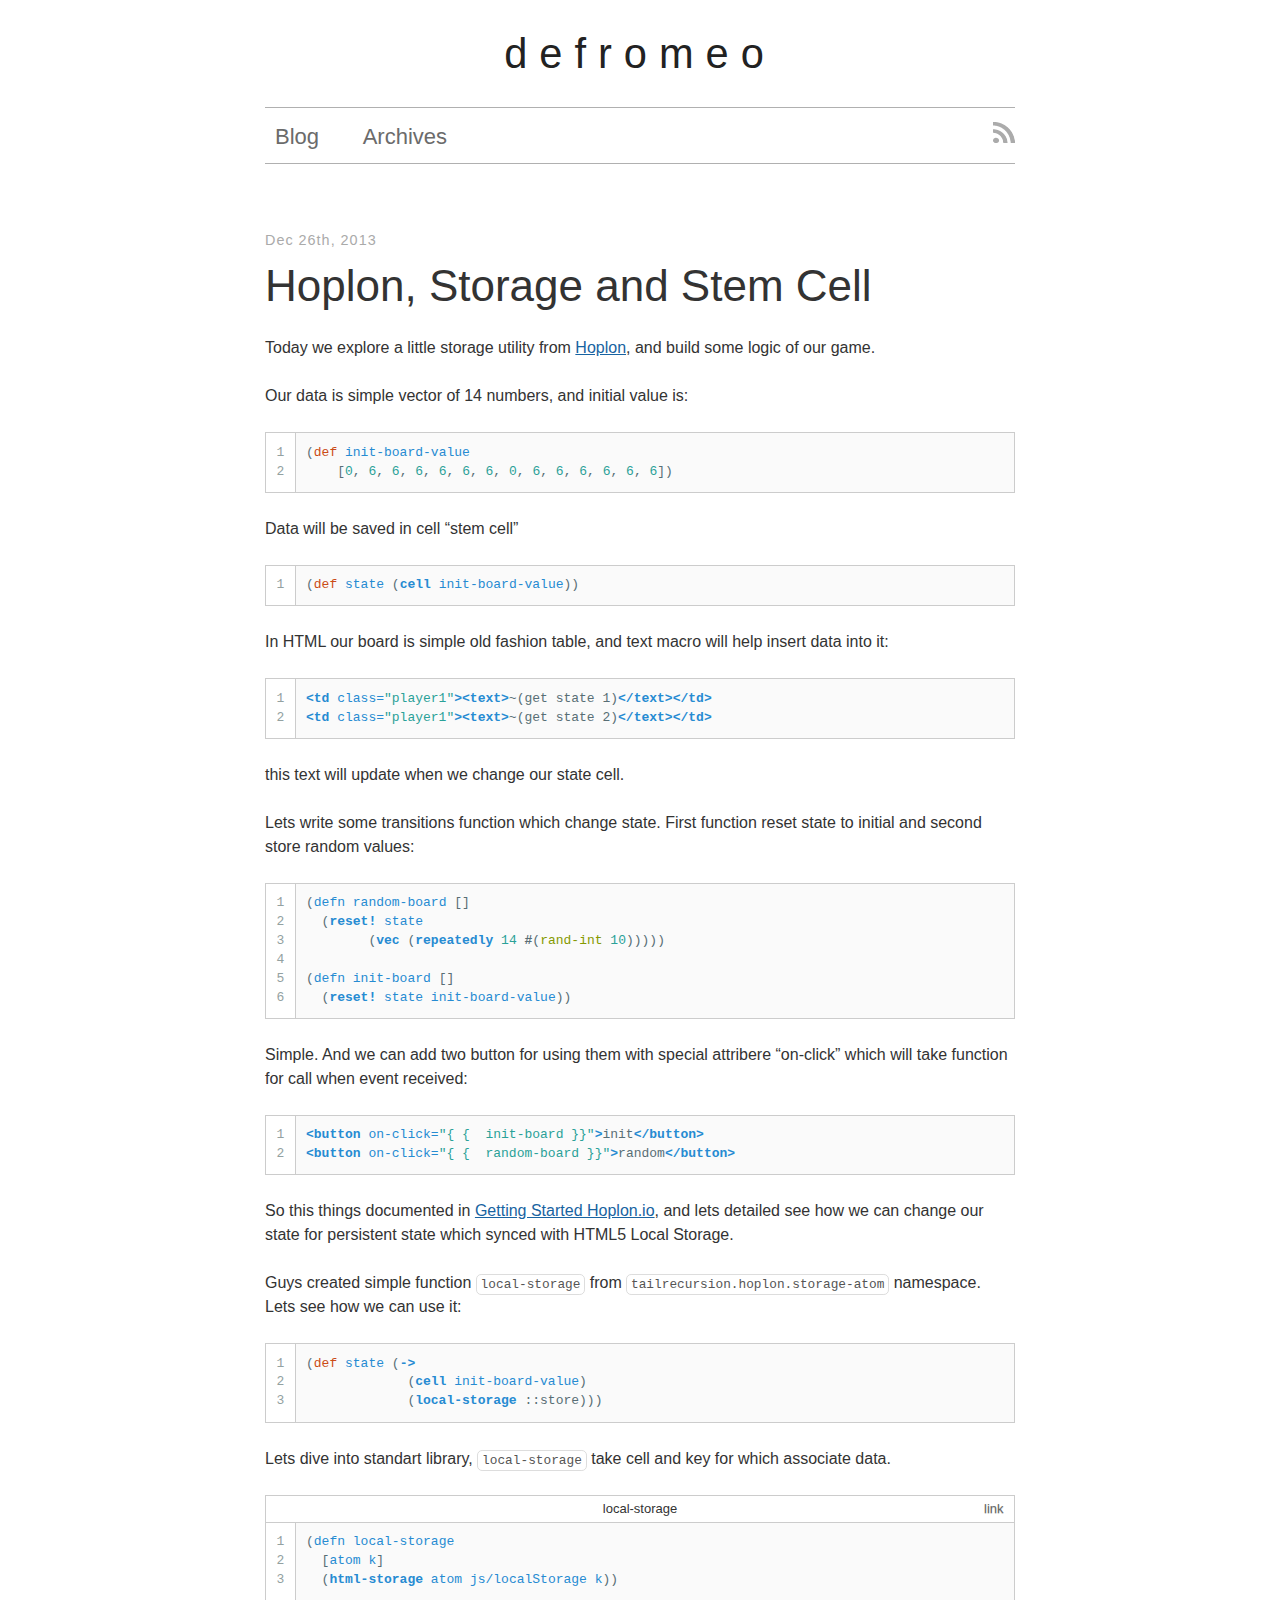
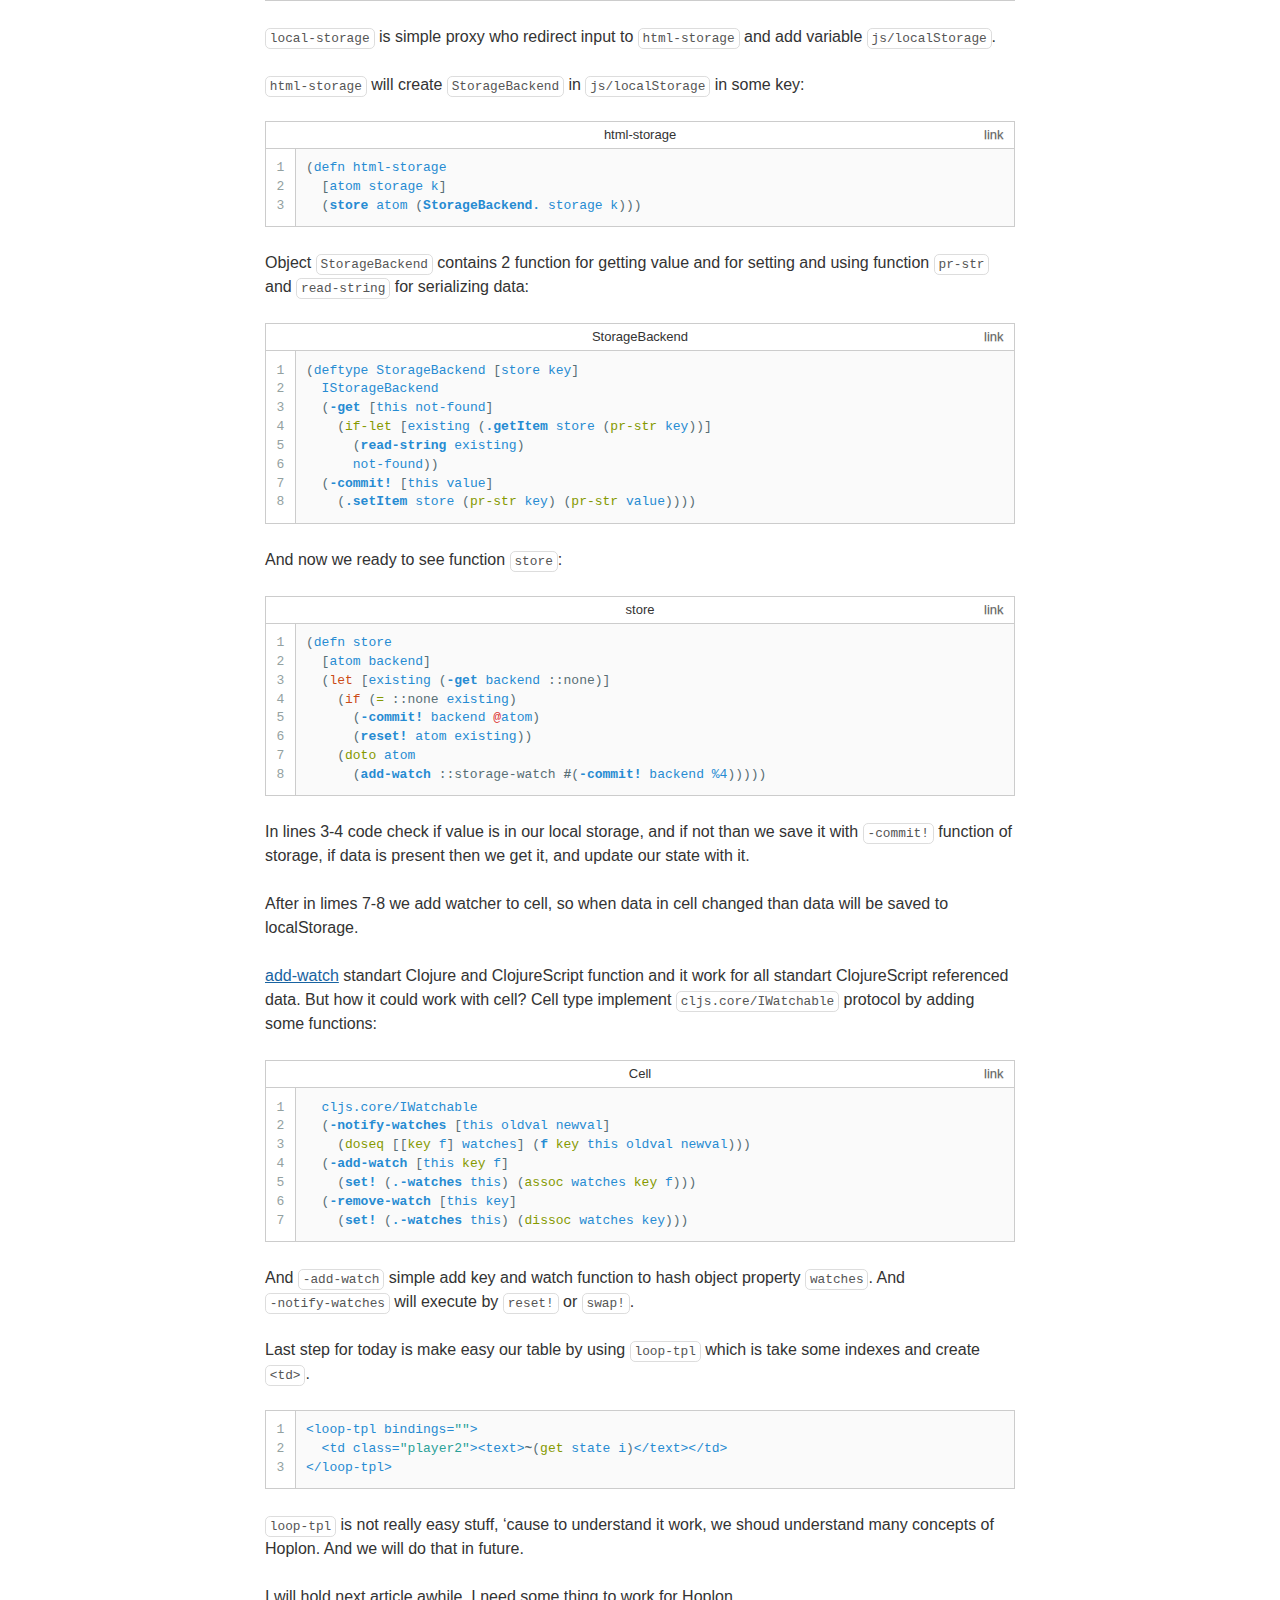
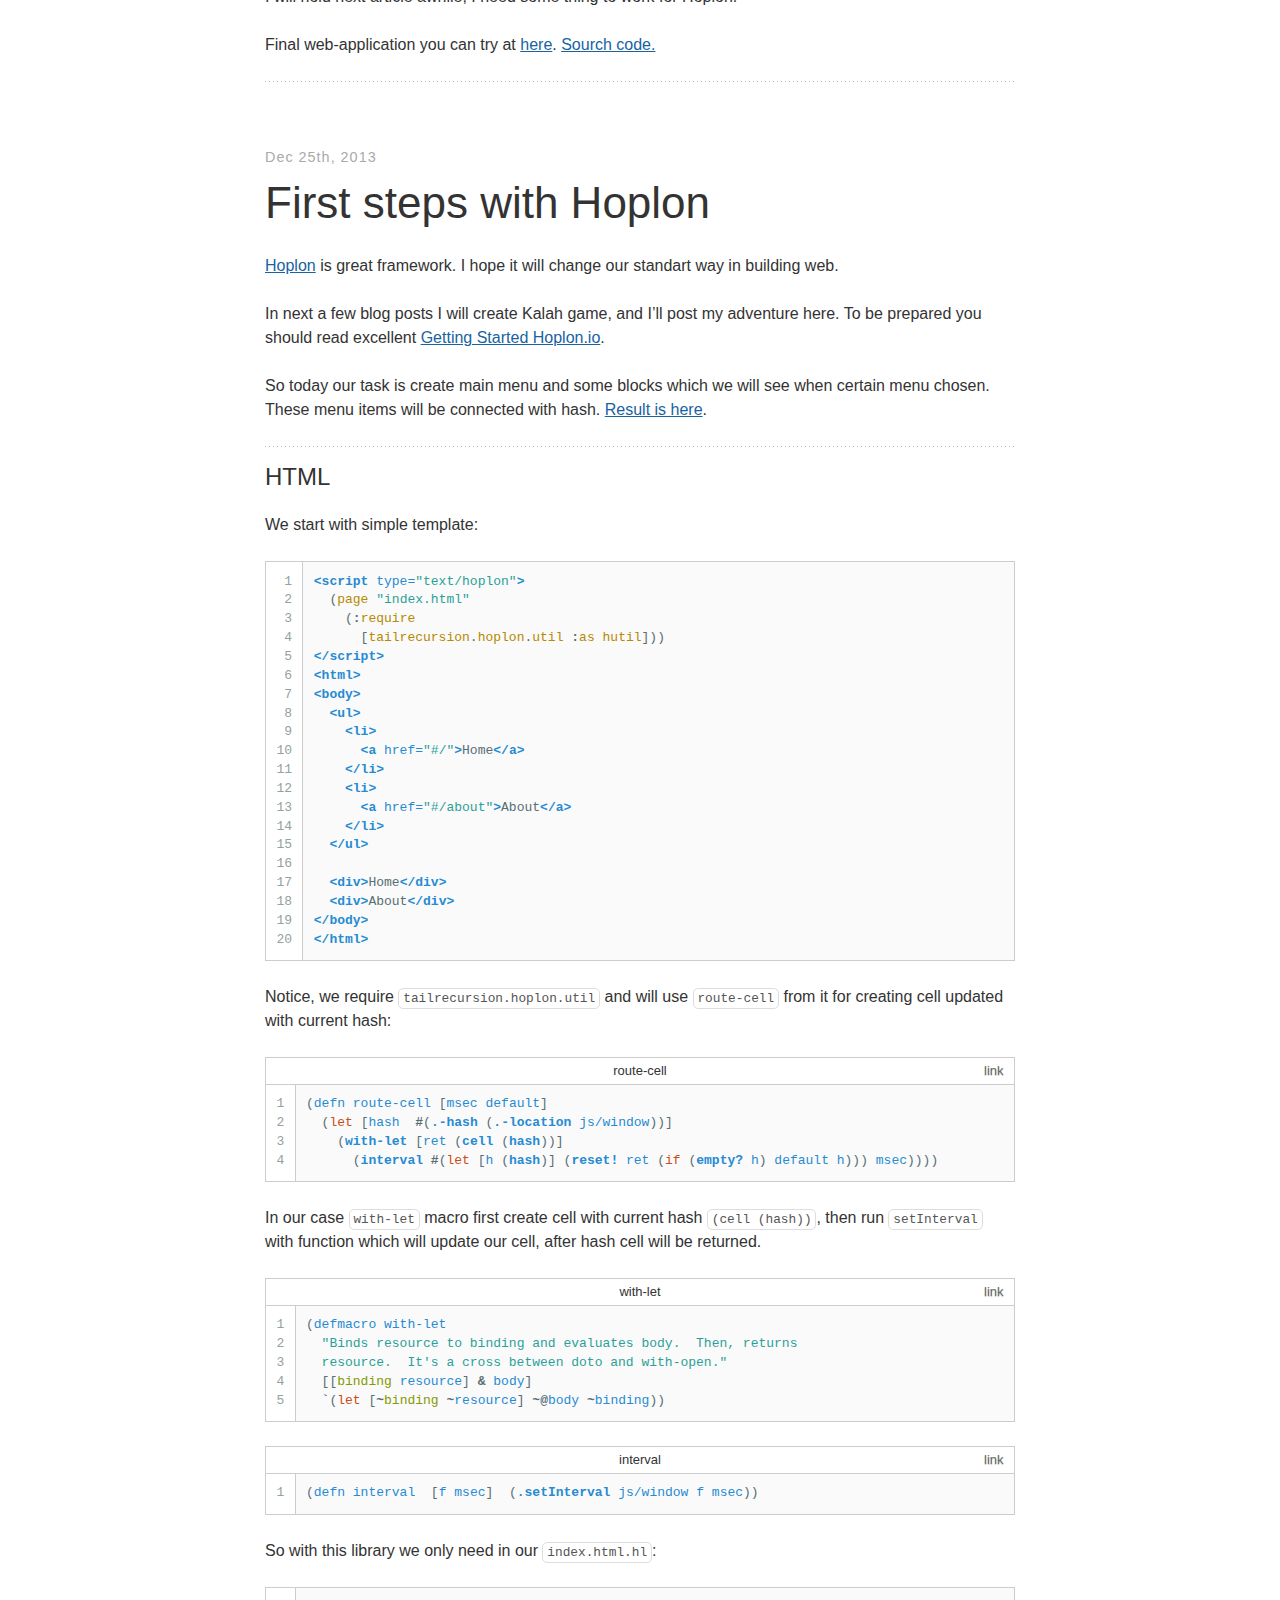
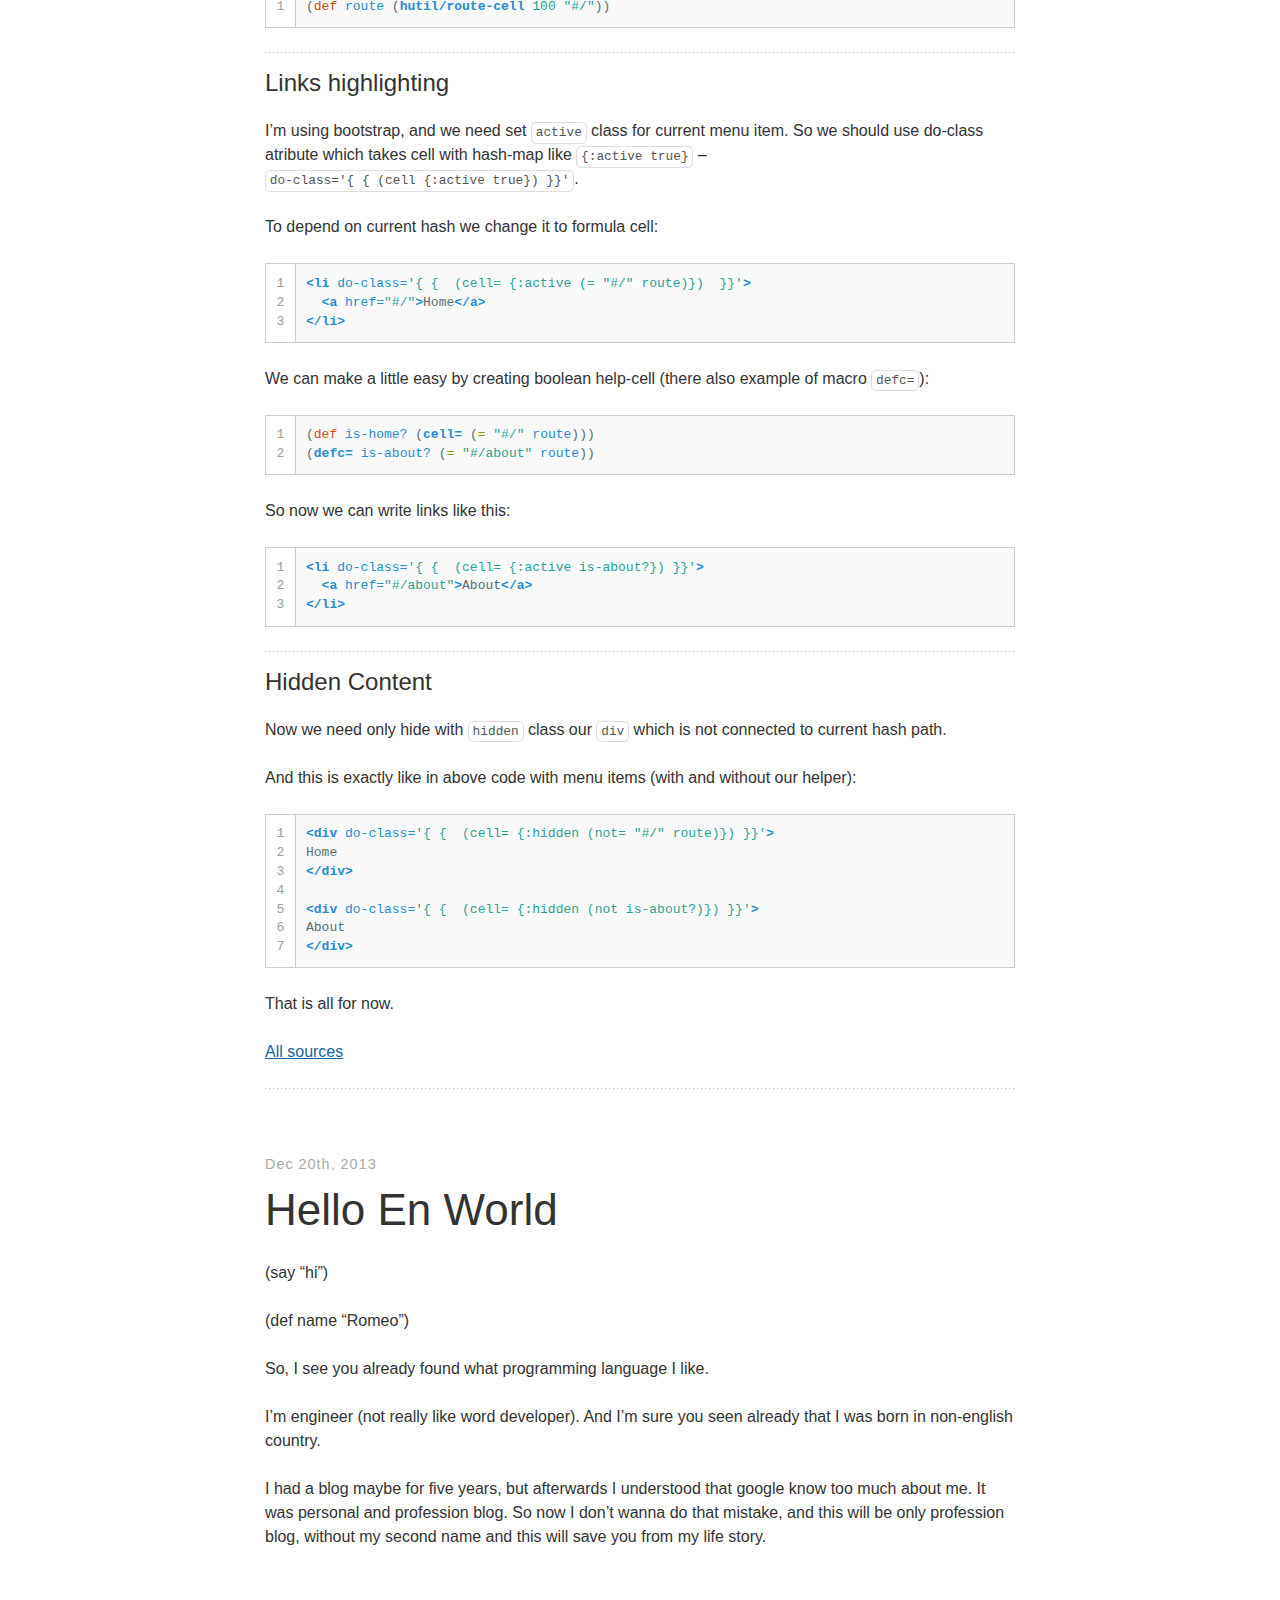
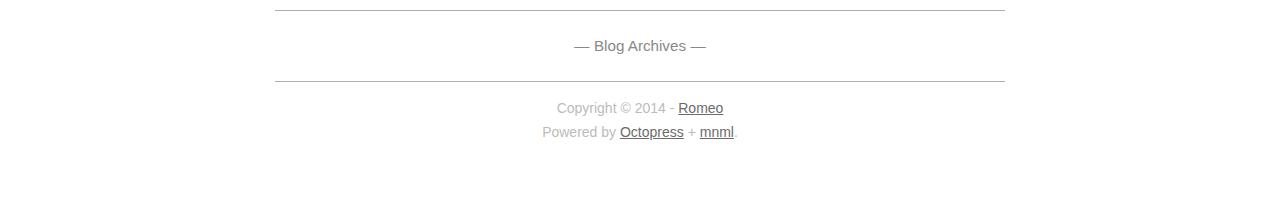
<file: index.html>
<!DOCTYPE html>
<!--[if IEMobile 7 ]><html class="no-js iem7"><![endif]-->
<!--[if lt IE 9]><html class="no-js lte-ie8"><![endif]-->
<!--[if (gt IE 8)|(gt IEMobile 7)|!(IEMobile)|!(IE)]><!--><html class="no-js" lang="en"><!--<![endif]-->
<head>
  <meta charset="utf-8">
  <title>defromeo</title>
  <meta name="author" content="Romeo">

  
  <meta name="description" content="Today we explore a little storage utility from Hoplon, and build some logic of our game. Our data is simple vector of 14 numbers, and initial value &hellip;">
  

  <!-- http://t.co/dKP3o1e -->
  <meta name="HandheldFriendly" content="True">
  <meta name="MobileOptimized" content="320">
  <meta name="viewport" content="width=device-width, initial-scale=1">

  
  <link rel="canonical" href="http://defromeo.github.io">
  <link href="/favicon.png" rel="icon">
  <link href="/stylesheets/screen.css" media="screen, projection" rel="stylesheet" type="text/css">
  <link href="/atom.xml" rel="alternate" title="defromeo" type="application/atom+xml">
  <script src="/javascripts/modernizr-2.0.js"></script>
  <script src="//ajax.googleapis.com/ajax/libs/jquery/1.9.1/jquery.min.js"></script>
  <script>!window.jQuery && document.write(unescape('%3Cscript src="./javascripts/lib/jquery.min.js"%3E%3C/script%3E'))</script>
  <script src="/javascripts/octopress.js" type="text/javascript"></script>
  <!--Fonts from Google"s Web font directory at http://google.com/webfonts -->
<link href="http://fonts.googleapis.com/css?family=PT+Serif:regular,italic,bold,bolditalic" rel="stylesheet" type="text/css">
<link href="http://fonts.googleapis.com/css?family=PT+Sans:regular,italic,bold,bolditalic" rel="stylesheet" type="text/css">
<link href='http://fonts.googleapis.com/css?family=Open+Sans' rel='stylesheet' type='text/css'>
<link href='http://fonts.googleapis.com/css?family=Fjalla+One' rel='stylesheet' type='text/css'>
  

</head>

<body   class="collapse-sidebar sidebar-footer" >
  <header role="banner">
	<div class="header-title"><a href="/">defromeo</a></div>


</header>
  <nav role="navigation"><ul class="subscription" data-subscription="rss">
  <li><a href="/atom.xml" rel="subscribe-rss" title="subscribe via RSS">RSS</a></li>
  
</ul>
  
<ul class="main-navigation">
  <li><a href="/">Blog</a></li>
  <li><a href="/blog/archives">Archives</a></li>
</ul>

</nav>
  <div id="main">
    <div id="content">
      <div class="blog-index">
  
  
  
    <article>
      
  <header>
  
    
      <h1 class="entry-title"><a href="/blog/2013/12/26/hoplon-storage-stem-cell/">Hoplon, Storage and Stem Cell</a></h1>
      
      
    
      <p class="meta">
        








  


<time datetime="2013-12-26T17:38:03+02:00" pubdate data-updated="true">Dec 26<span>th</span>, 2013</time>
        
      </p>
    
  </header>


  <div class="entry-content"><p>Today we explore a little storage utility from <a href="http://hoplon.io/">Hoplon</a>, and build some logic of our game.</p>

<p>Our data is simple vector of 14 numbers, and initial value is:</p>

<figure class='code'><div class="highlight"><table><tr><td class="gutter"><pre class="line-numbers"><span class='line-number'>1</span>
<span class='line-number'>2</span>
</pre></td><td class='code'><pre><code class='clojure'><span class='line'><span class="p">(</span><span class="k">def </span><span class="nv">init-board-value</span>
</span><span class='line'>    <span class="p">[</span><span class="mi">0</span>, <span class="mi">6</span>, <span class="mi">6</span>, <span class="mi">6</span>, <span class="mi">6</span>, <span class="mi">6</span>, <span class="mi">6</span>, <span class="mi">0</span>, <span class="mi">6</span>, <span class="mi">6</span>, <span class="mi">6</span>, <span class="mi">6</span>, <span class="mi">6</span>, <span class="mi">6</span><span class="p">])</span>
</span></code></pre></td></tr></table></div></figure>


<p>Data will be saved in cell &ldquo;stem cell&rdquo;</p>

<figure class='code'><div class="highlight"><table><tr><td class="gutter"><pre class="line-numbers"><span class='line-number'>1</span>
</pre></td><td class='code'><pre><code class='clojure'><span class='line'><span class="p">(</span><span class="k">def </span><span class="nv">state</span> <span class="p">(</span><span class="nf">cell</span> <span class="nv">init-board-value</span><span class="p">))</span>
</span></code></pre></td></tr></table></div></figure>


<p>In HTML our board is simple old fashion table, and text macro will help insert data into it:</p>

<figure class='code'><div class="highlight"><table><tr><td class="gutter"><pre class="line-numbers"><span class='line-number'>1</span>
<span class='line-number'>2</span>
</pre></td><td class='code'><pre><code class='html'><span class='line'><span class="nt">&lt;td</span> <span class="na">class=</span><span class="s">&quot;player1&quot;</span><span class="nt">&gt;&lt;text&gt;</span>~(get state 1)<span class="nt">&lt;/text&gt;&lt;/td&gt;</span>
</span><span class='line'><span class="nt">&lt;td</span> <span class="na">class=</span><span class="s">&quot;player1&quot;</span><span class="nt">&gt;&lt;text&gt;</span>~(get state 2)<span class="nt">&lt;/text&gt;&lt;/td&gt;</span>
</span></code></pre></td></tr></table></div></figure>


<p>this text will update when we change our state cell.</p>

<p>Lets write some transitions function which change state. First function reset state to initial and second store random values:</p>

<figure class='code'><div class="highlight"><table><tr><td class="gutter"><pre class="line-numbers"><span class='line-number'>1</span>
<span class='line-number'>2</span>
<span class='line-number'>3</span>
<span class='line-number'>4</span>
<span class='line-number'>5</span>
<span class='line-number'>6</span>
</pre></td><td class='code'><pre><code class='clojure'><span class='line'><span class="p">(</span><span class="kd">defn </span><span class="nv">random-board</span> <span class="p">[]</span>
</span><span class='line'>  <span class="p">(</span><span class="nf">reset!</span> <span class="nv">state</span>
</span><span class='line'>        <span class="p">(</span><span class="nf">vec</span> <span class="p">(</span><span class="nf">repeatedly</span> <span class="mi">14</span> <span class="o">#</span><span class="p">(</span><span class="nb">rand-int </span><span class="mi">10</span><span class="p">)))))</span>
</span><span class='line'>
</span><span class='line'><span class="p">(</span><span class="kd">defn </span><span class="nv">init-board</span> <span class="p">[]</span>
</span><span class='line'>  <span class="p">(</span><span class="nf">reset!</span> <span class="nv">state</span> <span class="nv">init-board-value</span><span class="p">))</span>
</span></code></pre></td></tr></table></div></figure>


<p>Simple. And we can add two button for using them with special attribere &ldquo;on-click&rdquo; which will take function for call when event received:</p>

<figure class='code'><div class="highlight"><table><tr><td class="gutter"><pre class="line-numbers"><span class='line-number'>1</span>
<span class='line-number'>2</span>
</pre></td><td class='code'><pre><code class='html'><span class='line'><span class="nt">&lt;button</span> <span class="na">on-click=</span><span class="s">&quot;{ {  init-board }}&quot;</span><span class="nt">&gt;</span>init<span class="nt">&lt;/button&gt;</span>
</span><span class='line'><span class="nt">&lt;button</span> <span class="na">on-click=</span><span class="s">&quot;{ {  random-board }}&quot;</span><span class="nt">&gt;</span>random<span class="nt">&lt;/button&gt;</span>
</span></code></pre></td></tr></table></div></figure>


<p>So this things documented in <a href="http://hoplon.io/#/getting-started/">Getting Started Hoplon.io</a>, and lets detailed see how we can change our state for persistent state which synced with HTML5 Local Storage.</p>

<p>Guys created simple function <code>local-storage</code> from <code>tailrecursion.hoplon.storage-atom</code> namespace. Lets see how we can use it:</p>

<figure class='code'><div class="highlight"><table><tr><td class="gutter"><pre class="line-numbers"><span class='line-number'>1</span>
<span class='line-number'>2</span>
<span class='line-number'>3</span>
</pre></td><td class='code'><pre><code class='clojure'><span class='line'><span class="p">(</span><span class="k">def </span><span class="nv">state</span> <span class="p">(</span><span class="nf">-&gt;</span>
</span><span class='line'>             <span class="p">(</span><span class="nf">cell</span> <span class="nv">init-board-value</span><span class="p">)</span>
</span><span class='line'>             <span class="p">(</span><span class="nf">local-storage</span> <span class="ss">::store</span><span class="p">)))</span>
</span></code></pre></td></tr></table></div></figure>


<p>Lets dive into standart library, <code>local-storage</code> take cell and key for which associate data.</p>

<figure class='code'><figcaption><span>local-storage</span><a href='https://github.com/tailrecursion/hoplon/blob/master/src/tailrecursion/hoplon/storage_atom.cljs#L39-L41'>link</a></figcaption><div class="highlight"><table><tr><td class="gutter"><pre class="line-numbers"><span class='line-number'>1</span>
<span class='line-number'>2</span>
<span class='line-number'>3</span>
</pre></td><td class='code'><pre><code class='clojure'><span class='line'><span class="p">(</span><span class="kd">defn </span><span class="nv">local-storage</span>
</span><span class='line'>  <span class="p">[</span><span class="nv">atom</span> <span class="nv">k</span><span class="p">]</span>
</span><span class='line'>  <span class="p">(</span><span class="nf">html-storage</span> <span class="nv">atom</span> <span class="nv">js/localStorage</span> <span class="nv">k</span><span class="p">))</span>
</span></code></pre></td></tr></table></div></figure>


<p><code>local-storage</code> is simple proxy who redirect input to <code>html-storage</code> and add variable <code>js/localStorage</code>.</p>

<p><code>html-storage</code> will create <code>StorageBackend</code> in <code>js/localStorage</code> in some key:</p>

<figure class='code'><figcaption><span>html-storage</span><a href='https://github.com/tailrecursion/hoplon/blob/master/src/tailrecursion/hoplon/storage_atom.cljs#L35-L37'>link</a></figcaption><div class="highlight"><table><tr><td class="gutter"><pre class="line-numbers"><span class='line-number'>1</span>
<span class='line-number'>2</span>
<span class='line-number'>3</span>
</pre></td><td class='code'><pre><code class='clojure'><span class='line'><span class="p">(</span><span class="kd">defn </span><span class="nv">html-storage</span>
</span><span class='line'>  <span class="p">[</span><span class="nv">atom</span> <span class="nv">storage</span> <span class="nv">k</span><span class="p">]</span>
</span><span class='line'>  <span class="p">(</span><span class="nf">store</span> <span class="nv">atom</span> <span class="p">(</span><span class="nf">StorageBackend.</span> <span class="nv">storage</span> <span class="nv">k</span><span class="p">)))</span>
</span></code></pre></td></tr></table></div></figure>


<p>Object <code>StorageBackend</code> contains 2 function for getting value and for setting and using function <code>pr-str</code> and <code>read-string</code> for serializing data:</p>

<figure class='code'><figcaption><span>StorageBackend</span><a href='https://github.com/tailrecursion/hoplon/blob/master/src/tailrecursion/hoplon/storage_atom.cljs#L17-L24'>link</a></figcaption><div class="highlight"><table><tr><td class="gutter"><pre class="line-numbers"><span class='line-number'>1</span>
<span class='line-number'>2</span>
<span class='line-number'>3</span>
<span class='line-number'>4</span>
<span class='line-number'>5</span>
<span class='line-number'>6</span>
<span class='line-number'>7</span>
<span class='line-number'>8</span>
</pre></td><td class='code'><pre><code class='clojure'><span class='line'><span class="p">(</span><span class="kd">deftype </span><span class="nv">StorageBackend</span> <span class="p">[</span><span class="nv">store</span> <span class="nv">key</span><span class="p">]</span>
</span><span class='line'>  <span class="nv">IStorageBackend</span>
</span><span class='line'>  <span class="p">(</span><span class="nf">-get</span> <span class="p">[</span><span class="nv">this</span> <span class="nv">not-found</span><span class="p">]</span>
</span><span class='line'>    <span class="p">(</span><span class="nb">if-let </span><span class="p">[</span><span class="nv">existing</span> <span class="p">(</span><span class="nf">.getItem</span> <span class="nv">store</span> <span class="p">(</span><span class="nb">pr-str </span><span class="nv">key</span><span class="p">))]</span>
</span><span class='line'>      <span class="p">(</span><span class="nf">read-string</span> <span class="nv">existing</span><span class="p">)</span>
</span><span class='line'>      <span class="nv">not-found</span><span class="p">))</span>
</span><span class='line'>  <span class="p">(</span><span class="nf">-commit!</span> <span class="p">[</span><span class="nv">this</span> <span class="nv">value</span><span class="p">]</span>
</span><span class='line'>    <span class="p">(</span><span class="nf">.setItem</span> <span class="nv">store</span> <span class="p">(</span><span class="nb">pr-str </span><span class="nv">key</span><span class="p">)</span> <span class="p">(</span><span class="nb">pr-str </span><span class="nv">value</span><span class="p">))))</span>
</span></code></pre></td></tr></table></div></figure>


<p>And now we ready to see function <code>store</code>:</p>

<figure class='code'><figcaption><span>store</span><a href='https://github.com/tailrecursion/hoplon/blob/master/src/tailrecursion/hoplon/storage_atom.cljs#L26-L33'>link</a></figcaption><div class="highlight"><table><tr><td class="gutter"><pre class="line-numbers"><span class='line-number'>1</span>
<span class='line-number'>2</span>
<span class='line-number'>3</span>
<span class='line-number'>4</span>
<span class='line-number'>5</span>
<span class='line-number'>6</span>
<span class='line-number'>7</span>
<span class='line-number'>8</span>
</pre></td><td class='code'><pre><code class='clojure'><span class='line'><span class="p">(</span><span class="kd">defn </span><span class="nv">store</span>
</span><span class='line'>  <span class="p">[</span><span class="nv">atom</span> <span class="nv">backend</span><span class="p">]</span>
</span><span class='line'>  <span class="p">(</span><span class="k">let </span><span class="p">[</span><span class="nv">existing</span> <span class="p">(</span><span class="nf">-get</span> <span class="nv">backend</span> <span class="ss">::none</span><span class="p">)]</span>
</span><span class='line'>    <span class="p">(</span><span class="k">if </span><span class="p">(</span><span class="nb">= </span><span class="ss">::none</span> <span class="nv">existing</span><span class="p">)</span>
</span><span class='line'>      <span class="p">(</span><span class="nf">-commit!</span> <span class="nv">backend</span> <span class="err">@</span><span class="nv">atom</span><span class="p">)</span>
</span><span class='line'>      <span class="p">(</span><span class="nf">reset!</span> <span class="nv">atom</span> <span class="nv">existing</span><span class="p">))</span>
</span><span class='line'>    <span class="p">(</span><span class="nb">doto </span><span class="nv">atom</span>
</span><span class='line'>      <span class="p">(</span><span class="nf">add-watch</span> <span class="ss">::storage-watch</span> <span class="o">#</span><span class="p">(</span><span class="nf">-commit!</span> <span class="nv">backend</span> <span class="nv">%4</span><span class="p">)))))</span>
</span></code></pre></td></tr></table></div></figure>


<p>In lines 3-4 code check if value is in our local storage, and if not than we save it with <code>-commit!</code> function of storage, if data is present then we get it, and update our state with it.</p>

<p>After in limes 7-8 we add watcher to cell, so when data in cell changed than data will be saved to localStorage.</p>

<p><a href="http://clojuredocs.org/clojure_core/clojure.core/add-watch">add-watch</a> standart Clojure and ClojureScript function and it work for all standart ClojureScript referenced data. But how it could work with cell? Cell type implement <code>cljs.core/IWatchable</code> protocol by adding some functions:</p>

<figure class='code'><figcaption><span>Cell</span><a href='https://github.com/tailrecursion/javelin/blob/master/src/tailrecursion/javelin.cljs#L79-L85'>link</a></figcaption><div class="highlight"><table><tr><td class="gutter"><pre class="line-numbers"><span class='line-number'>1</span>
<span class='line-number'>2</span>
<span class='line-number'>3</span>
<span class='line-number'>4</span>
<span class='line-number'>5</span>
<span class='line-number'>6</span>
<span class='line-number'>7</span>
</pre></td><td class='code'><pre><code class='clojure'><span class='line'>  <span class="nv">cljs.core/IWatchable</span>
</span><span class='line'>  <span class="p">(</span><span class="nf">-notify-watches</span> <span class="p">[</span><span class="nv">this</span> <span class="nv">oldval</span> <span class="nv">newval</span><span class="p">]</span>
</span><span class='line'>    <span class="p">(</span><span class="nb">doseq </span><span class="p">[[</span><span class="nb">key </span><span class="nv">f</span><span class="p">]</span> <span class="nv">watches</span><span class="p">]</span> <span class="p">(</span><span class="nf">f</span> <span class="nb">key </span><span class="nv">this</span> <span class="nv">oldval</span> <span class="nv">newval</span><span class="p">)))</span>
</span><span class='line'>  <span class="p">(</span><span class="nf">-add-watch</span> <span class="p">[</span><span class="nv">this</span> <span class="nb">key </span><span class="nv">f</span><span class="p">]</span>
</span><span class='line'>    <span class="p">(</span><span class="nf">set!</span> <span class="p">(</span><span class="nf">.-watches</span> <span class="nv">this</span><span class="p">)</span> <span class="p">(</span><span class="nb">assoc </span><span class="nv">watches</span> <span class="nb">key </span><span class="nv">f</span><span class="p">)))</span>
</span><span class='line'>  <span class="p">(</span><span class="nf">-remove-watch</span> <span class="p">[</span><span class="nv">this</span> <span class="nv">key</span><span class="p">]</span>
</span><span class='line'>    <span class="p">(</span><span class="nf">set!</span> <span class="p">(</span><span class="nf">.-watches</span> <span class="nv">this</span><span class="p">)</span> <span class="p">(</span><span class="nb">dissoc </span><span class="nv">watches</span> <span class="nv">key</span><span class="p">)))</span>
</span></code></pre></td></tr></table></div></figure>


<p>And <code>-add-watch</code> simple add key and watch function to hash object property <code>watches</code>. And <code>-notify-watches</code> will execute by <code>reset!</code> or <code>swap!</code>.</p>

<p>Last step for today is make easy our table by using <code>loop-tpl</code> which is take some indexes and create <code>&lt;td&gt;</code>.</p>

<figure class='code'><div class="highlight"><table><tr><td class="gutter"><pre class="line-numbers"><span class='line-number'>1</span>
<span class='line-number'>2</span>
<span class='line-number'>3</span>
</pre></td><td class='code'><pre><code class='clojure'><span class='line'><span class="nv">&lt;loop-tpl</span> <span class="nv">bindings=</span><span class="s">&quot;&quot;</span><span class="nv">&gt;</span>
</span><span class='line'>  <span class="nv">&lt;td</span> <span class="nv">class=</span><span class="s">&quot;player2&quot;</span><span class="nv">&gt;&lt;text&gt;</span><span class="o">~</span><span class="p">(</span><span class="nb">get </span><span class="nv">state</span> <span class="nv">i</span><span class="p">)</span><span class="nv">&lt;/text&gt;&lt;/td&gt;</span>
</span><span class='line'><span class="nv">&lt;/loop-tpl&gt;</span>
</span></code></pre></td></tr></table></div></figure>


<p><code>loop-tpl</code> is not really easy stuff, &lsquo;cause to understand it work, we shoud understand many concepts of Hoplon. And we will do that in future.</p>

<p>I will hold next article awhile, I need some thing to work for Hoplon.</p>

<p>Final web-application you can try at <a href="http://defromeo.github.io/kalah/">here</a>. <a href="https://github.com/defromeo/kalah/tree/v0.2">Sourch code.</a></p>
</div>
  
  


    </article>
  
  
    <article>
      
  <header>
  
    
      <h1 class="entry-title"><a href="/blog/2013/12/25/first-steps-with-hoplon/">First steps with Hoplon</a></h1>
      
      
    
      <p class="meta">
        








  


<time datetime="2013-12-25T14:02:18+02:00" pubdate data-updated="true">Dec 25<span>th</span>, 2013</time>
        
      </p>
    
  </header>


  <div class="entry-content"><p><a href="http://hoplon.io/">Hoplon</a> is great framework. I hope it will change our standart way in building web.</p>

<p>In next a few blog posts I will create Kalah game, and I&rsquo;ll post my adventure here. To be prepared you should read excellent <a href="http://hoplon.io/#/getting-started/">Getting Started Hoplon.io</a>.</p>

<p>So today our task is create main menu and some blocks which we will see when certain menu chosen. These menu items will be connected with hash. <a href="http://defromeo.github.io/kalah/">Result is here</a>.</p>

<h2>HTML</h2>

<p>We start with simple template:</p>

<figure class='code'><div class="highlight"><table><tr><td class="gutter"><pre class="line-numbers"><span class='line-number'>1</span>
<span class='line-number'>2</span>
<span class='line-number'>3</span>
<span class='line-number'>4</span>
<span class='line-number'>5</span>
<span class='line-number'>6</span>
<span class='line-number'>7</span>
<span class='line-number'>8</span>
<span class='line-number'>9</span>
<span class='line-number'>10</span>
<span class='line-number'>11</span>
<span class='line-number'>12</span>
<span class='line-number'>13</span>
<span class='line-number'>14</span>
<span class='line-number'>15</span>
<span class='line-number'>16</span>
<span class='line-number'>17</span>
<span class='line-number'>18</span>
<span class='line-number'>19</span>
<span class='line-number'>20</span>
</pre></td><td class='code'><pre><code class='html'><span class='line'><span class="nt">&lt;script </span><span class="na">type=</span><span class="s">&quot;text/hoplon&quot;</span><span class="nt">&gt;</span>
</span><span class='line'>  <span class="p">(</span><span class="nx">page</span> <span class="s2">&quot;index.html&quot;</span>
</span><span class='line'>    <span class="p">(</span><span class="o">:</span><span class="nx">require</span>
</span><span class='line'>      <span class="p">[</span><span class="nx">tailrecursion</span><span class="p">.</span><span class="nx">hoplon</span><span class="p">.</span><span class="nx">util</span> <span class="o">:</span><span class="nx">as</span> <span class="nx">hutil</span><span class="p">]))</span>
</span><span class='line'><span class="nt">&lt;/script&gt;</span>
</span><span class='line'><span class="nt">&lt;html&gt;</span>
</span><span class='line'><span class="nt">&lt;body&gt;</span>
</span><span class='line'>  <span class="nt">&lt;ul&gt;</span>
</span><span class='line'>    <span class="nt">&lt;li&gt;</span>
</span><span class='line'>      <span class="nt">&lt;a</span> <span class="na">href=</span><span class="s">&quot;#/&quot;</span><span class="nt">&gt;</span>Home<span class="nt">&lt;/a&gt;</span>
</span><span class='line'>    <span class="nt">&lt;/li&gt;</span>
</span><span class='line'>    <span class="nt">&lt;li&gt;</span>
</span><span class='line'>      <span class="nt">&lt;a</span> <span class="na">href=</span><span class="s">&quot;#/about&quot;</span><span class="nt">&gt;</span>About<span class="nt">&lt;/a&gt;</span>
</span><span class='line'>    <span class="nt">&lt;/li&gt;</span>
</span><span class='line'>  <span class="nt">&lt;/ul&gt;</span>
</span><span class='line'>
</span><span class='line'>  <span class="nt">&lt;div&gt;</span>Home<span class="nt">&lt;/div&gt;</span>
</span><span class='line'>  <span class="nt">&lt;div&gt;</span>About<span class="nt">&lt;/div&gt;</span>
</span><span class='line'><span class="nt">&lt;/body&gt;</span>
</span><span class='line'><span class="nt">&lt;/html&gt;</span>
</span></code></pre></td></tr></table></div></figure>


<p>Notice, we require <code>tailrecursion.hoplon.util</code> and will use <code>route-cell</code> from it for creating cell updated with current hash:</p>

<figure class='code'><figcaption><span>route-cell</span><a href='http://github.com/tailrecursion/hoplon/blob/master/src/tailrecursion/hoplon/util.cljs#L22-L25'>link</a></figcaption><div class="highlight"><table><tr><td class="gutter"><pre class="line-numbers"><span class='line-number'>1</span>
<span class='line-number'>2</span>
<span class='line-number'>3</span>
<span class='line-number'>4</span>
</pre></td><td class='code'><pre><code class='clojure'><span class='line'><span class="p">(</span><span class="kd">defn </span><span class="nv">route-cell</span> <span class="p">[</span><span class="nv">msec</span> <span class="nv">default</span><span class="p">]</span>
</span><span class='line'>  <span class="p">(</span><span class="k">let </span><span class="p">[</span><span class="nv">hash</span>  <span class="o">#</span><span class="p">(</span><span class="nf">.-hash</span> <span class="p">(</span><span class="nf">.-location</span> <span class="nv">js/window</span><span class="p">))]</span>
</span><span class='line'>    <span class="p">(</span><span class="nf">with-let</span> <span class="p">[</span><span class="nv">ret</span> <span class="p">(</span><span class="nf">cell</span> <span class="p">(</span><span class="nf">hash</span><span class="p">))]</span>
</span><span class='line'>      <span class="p">(</span><span class="nf">interval</span> <span class="o">#</span><span class="p">(</span><span class="k">let </span><span class="p">[</span><span class="nv">h</span> <span class="p">(</span><span class="nf">hash</span><span class="p">)]</span> <span class="p">(</span><span class="nf">reset!</span> <span class="nv">ret</span> <span class="p">(</span><span class="k">if </span><span class="p">(</span><span class="nf">empty?</span> <span class="nv">h</span><span class="p">)</span> <span class="nv">default</span> <span class="nv">h</span><span class="p">)))</span> <span class="nv">msec</span><span class="p">))))</span>
</span></code></pre></td></tr></table></div></figure>


<p>In our case <code>with-let</code> macro first create cell with current hash <code>(cell (hash))</code>, then run <code>setInterval</code> with function which will update our cell, after hash cell will be returned.</p>

<figure class='code'><figcaption><span>with-let</span><a href='https://github.com/tailrecursion/javelin/blob/master/src/tailrecursion/javelin.clj#L20-L24'>link</a></figcaption><div class="highlight"><table><tr><td class="gutter"><pre class="line-numbers"><span class='line-number'>1</span>
<span class='line-number'>2</span>
<span class='line-number'>3</span>
<span class='line-number'>4</span>
<span class='line-number'>5</span>
</pre></td><td class='code'><pre><code class='clojure'><span class='line'><span class="p">(</span><span class="kd">defmacro </span><span class="nv">with-let</span>
</span><span class='line'>  <span class="s">&quot;Binds resource to binding and evaluates body.  Then, returns</span>
</span><span class='line'><span class="s">  resource.  It&#39;s a cross between doto and with-open.&quot;</span>
</span><span class='line'>  <span class="p">[[</span><span class="nb">binding </span><span class="nv">resource</span><span class="p">]</span> <span class="o">&amp;</span> <span class="nv">body</span><span class="p">]</span>
</span><span class='line'>  <span class="o">`</span><span class="p">(</span><span class="k">let </span><span class="p">[</span><span class="o">~</span><span class="nb">binding </span><span class="o">~</span><span class="nv">resource</span><span class="p">]</span> <span class="o">~@</span><span class="nv">body</span> <span class="o">~</span><span class="nv">binding</span><span class="p">))</span>
</span></code></pre></td></tr></table></div></figure>




<figure class='code'><figcaption><span>interval</span><a href='https://github.com/tailrecursion/hoplon/blob/master/src/tailrecursion/hoplon/util.cljs#L20'>link</a></figcaption><div class="highlight"><table><tr><td class="gutter"><pre class="line-numbers"><span class='line-number'>1</span>
</pre></td><td class='code'><pre><code class='clojure'><span class='line'><span class="p">(</span><span class="kd">defn </span><span class="nv">interval</span>  <span class="p">[</span><span class="nv">f</span> <span class="nv">msec</span><span class="p">]</span>  <span class="p">(</span><span class="nf">.setInterval</span> <span class="nv">js/window</span> <span class="nv">f</span> <span class="nv">msec</span><span class="p">))</span>
</span></code></pre></td></tr></table></div></figure>


<p>So with this library we only need in our <code>index.html.hl</code>:</p>

<figure class='code'><div class="highlight"><table><tr><td class="gutter"><pre class="line-numbers"><span class='line-number'>1</span>
</pre></td><td class='code'><pre><code class='clojure'><span class='line'><span class="p">(</span><span class="k">def </span><span class="nv">route</span> <span class="p">(</span><span class="nf">hutil/route-cell</span> <span class="mi">100</span> <span class="s">&quot;#/&quot;</span><span class="p">))</span>
</span></code></pre></td></tr></table></div></figure>


<h2>Links highlighting</h2>

<p>I&rsquo;m using bootstrap, and we need set <code>active</code> class for current menu item.
So we should use do-class atribute which takes cell with hash-map like <code>{:active true}</code> &ndash; <code>do-class='{ {   (cell {:active true})   }}'</code>.</p>

<p>To depend on current hash we change it to formula cell:</p>

<figure class='code'><div class="highlight"><table><tr><td class="gutter"><pre class="line-numbers"><span class='line-number'>1</span>
<span class='line-number'>2</span>
<span class='line-number'>3</span>
</pre></td><td class='code'><pre><code class='html'><span class='line'><span class="nt">&lt;li</span> <span class="na">do-class=</span><span class="s">&#39;{ {  (cell= {:active (= &quot;#/&quot; route)})  }}&#39;</span><span class="nt">&gt;</span>
</span><span class='line'>  <span class="nt">&lt;a</span> <span class="na">href=</span><span class="s">&quot;#/&quot;</span><span class="nt">&gt;</span>Home<span class="nt">&lt;/a&gt;</span>
</span><span class='line'><span class="nt">&lt;/li&gt;</span>
</span></code></pre></td></tr></table></div></figure>


<p>We can make a little easy by creating boolean help-cell (there also example of macro <code>defc=</code>):</p>

<figure class='code'><div class="highlight"><table><tr><td class="gutter"><pre class="line-numbers"><span class='line-number'>1</span>
<span class='line-number'>2</span>
</pre></td><td class='code'><pre><code class='clojure'><span class='line'><span class="p">(</span><span class="k">def </span><span class="nv">is-home?</span> <span class="p">(</span><span class="nf">cell=</span> <span class="p">(</span><span class="nb">= </span><span class="s">&quot;#/&quot;</span> <span class="nv">route</span><span class="p">)))</span>
</span><span class='line'><span class="p">(</span><span class="nf">defc=</span> <span class="nv">is-about?</span> <span class="p">(</span><span class="nb">= </span><span class="s">&quot;#/about&quot;</span> <span class="nv">route</span><span class="p">))</span>
</span></code></pre></td></tr></table></div></figure>


<p>So now we can write links like this:</p>

<figure class='code'><div class="highlight"><table><tr><td class="gutter"><pre class="line-numbers"><span class='line-number'>1</span>
<span class='line-number'>2</span>
<span class='line-number'>3</span>
</pre></td><td class='code'><pre><code class='html'><span class='line'><span class="nt">&lt;li</span> <span class="na">do-class=</span><span class="s">&#39;{ {  (cell= {:active is-about?}) }}&#39;</span><span class="nt">&gt;</span>
</span><span class='line'>  <span class="nt">&lt;a</span> <span class="na">href=</span><span class="s">&quot;#/about&quot;</span><span class="nt">&gt;</span>About<span class="nt">&lt;/a&gt;</span>
</span><span class='line'><span class="nt">&lt;/li&gt;</span>
</span></code></pre></td></tr></table></div></figure>


<h2>Hidden Content</h2>

<p>Now we need only hide with <code>hidden</code> class our <code>div</code> which is not connected to current hash path.</p>

<p>And this is exactly like in above code with menu items (with and without our helper):</p>

<figure class='code'><div class="highlight"><table><tr><td class="gutter"><pre class="line-numbers"><span class='line-number'>1</span>
<span class='line-number'>2</span>
<span class='line-number'>3</span>
<span class='line-number'>4</span>
<span class='line-number'>5</span>
<span class='line-number'>6</span>
<span class='line-number'>7</span>
</pre></td><td class='code'><pre><code class='html'><span class='line'><span class="nt">&lt;div</span> <span class="na">do-class=</span><span class="s">&#39;{ {  (cell= {:hidden (not= &quot;#/&quot; route)}) }}&#39;</span><span class="nt">&gt;</span>
</span><span class='line'>Home
</span><span class='line'><span class="nt">&lt;/div&gt;</span>
</span><span class='line'>
</span><span class='line'><span class="nt">&lt;div</span> <span class="na">do-class=</span><span class="s">&#39;{ {  (cell= {:hidden (not is-about?)}) }}&#39;</span><span class="nt">&gt;</span>
</span><span class='line'>About
</span><span class='line'><span class="nt">&lt;/div&gt;</span>
</span></code></pre></td></tr></table></div></figure>


<p>That is all for now.</p>

<p><a href="https://github.com/defromeo/kalah/tree/v0.1">All sources</a></p>
</div>
  
  


    </article>
  
  
    <article>
      
  <header>
  
    
      <h1 class="entry-title"><a href="/blog/2013/12/20/hello-en-world/">Hello En World</a></h1>
      
      
    
      <p class="meta">
        








  


<time datetime="2013-12-20T13:02:07+02:00" pubdate data-updated="true">Dec 20<span>th</span>, 2013</time>
        
      </p>
    
  </header>


  <div class="entry-content"><p>(say &ldquo;hi&rdquo;)</p>

<p>(def name &ldquo;Romeo&rdquo;)</p>

<p>So, I see you already found what programming language I like.</p>

<p>I&rsquo;m engineer (not really like word developer). And I&rsquo;m sure you seen already that I was born in non-english country.</p>

<p>I had a blog maybe for five years, but afterwards I understood that google know too much about me. It was personal and profession blog. So now I don&rsquo;t wanna do that mistake, and this will be only profession blog, without my second name and this will save you from my life story.</p>
</div>
  
  


    </article>
  
  <div class="pagination">
    
    <a href="/blog/archives">Blog Archives</a>
    
  </div>
</div>
<aside class="sidebar">
  
    <section>
  <h1>Recent Posts</h1>
  <ul id="recent_posts">
    
      <li class="post">
        <a href="/blog/2013/12/26/hoplon-storage-stem-cell/">Hoplon, Storage and Stem Cell</a>
      </li>
    
      <li class="post">
        <a href="/blog/2013/12/25/first-steps-with-hoplon/">First steps with Hoplon</a>
      </li>
    
      <li class="post">
        <a href="/blog/2013/12/20/hello-en-world/">Hello En World</a>
      </li>
    
  </ul>
</section>





  
</aside>

    </div>
  </div>
  <footer role="contentinfo"><p>
  Copyright &copy; 2014 - <a href="mailto:defromeo@yahoo">Romeo</a><br/>
  <span class="credit">Powered by <a href="http://octopress.org">Octopress</a> + <a href="https://github.com/ioveracker/mnml">mnml</a>.
	  
  </span>
</p>

</footer>
  











</body>
</html>
</file>
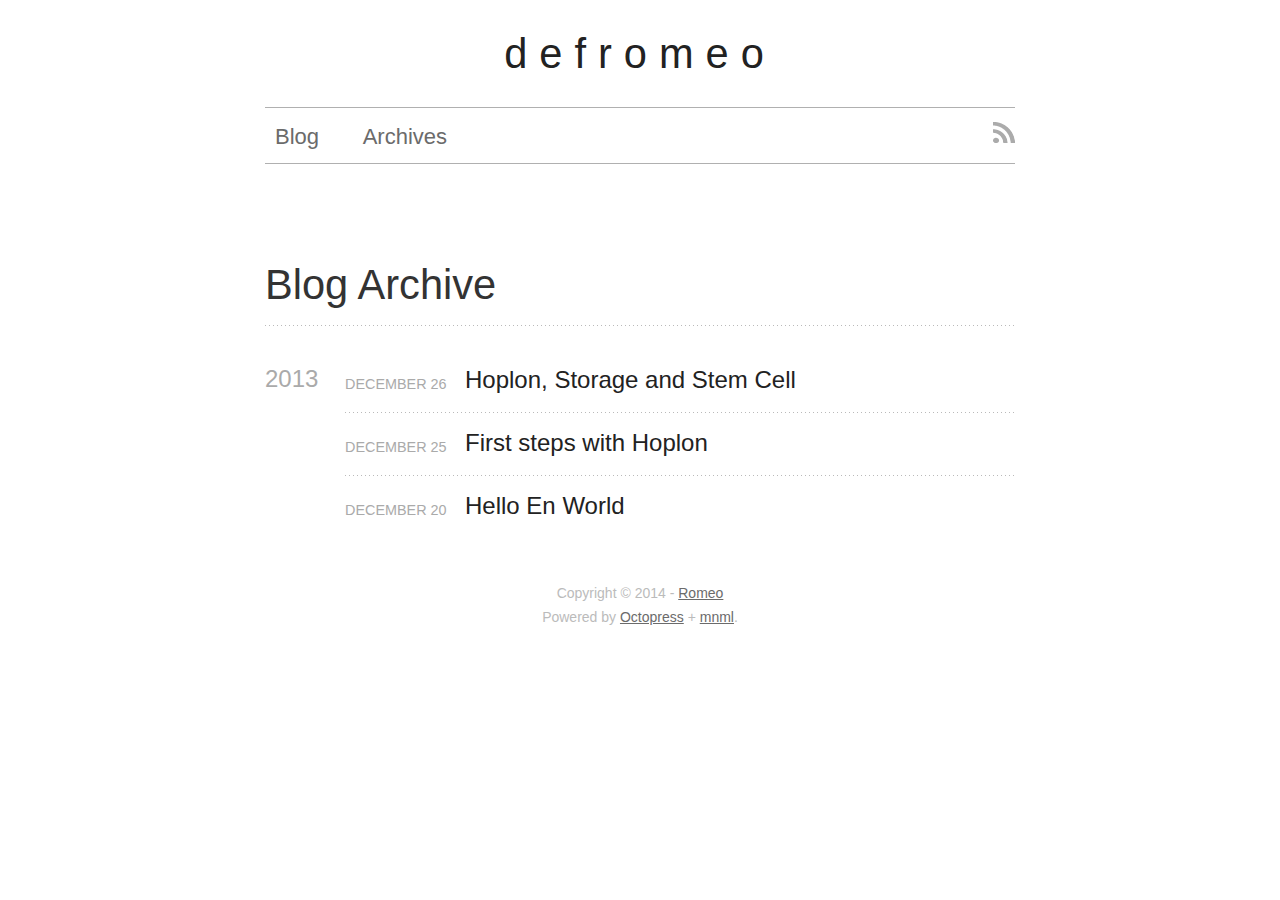
<file: blog/archives/index.html>
<!DOCTYPE html>
<!--[if IEMobile 7 ]><html class="no-js iem7"><![endif]-->
<!--[if lt IE 9]><html class="no-js lte-ie8"><![endif]-->
<!--[if (gt IE 8)|(gt IEMobile 7)|!(IEMobile)|!(IE)]><!--><html class="no-js" lang="en"><!--<![endif]-->
<head>
  <meta charset="utf-8">
  <title>Blog Archive - defromeo</title>
  <meta name="author" content="Romeo">

  
  <meta name="description" content="Blog Archive 2013 Hoplon, Storage and Stem Cell
December 26 2013 First steps with Hoplon
December 25 2013 Hello En World
December 20 2013 Recent &hellip;">
  

  <!-- http://t.co/dKP3o1e -->
  <meta name="HandheldFriendly" content="True">
  <meta name="MobileOptimized" content="320">
  <meta name="viewport" content="width=device-width, initial-scale=1">

  
  <link rel="canonical" href="http://defromeo.github.io/blog/archives">
  <link href="/favicon.png" rel="icon">
  <link href="/stylesheets/screen.css" media="screen, projection" rel="stylesheet" type="text/css">
  <link href="/atom.xml" rel="alternate" title="defromeo" type="application/atom+xml">
  <script src="/javascripts/modernizr-2.0.js"></script>
  <script src="//ajax.googleapis.com/ajax/libs/jquery/1.9.1/jquery.min.js"></script>
  <script>!window.jQuery && document.write(unescape('%3Cscript src="./javascripts/lib/jquery.min.js"%3E%3C/script%3E'))</script>
  <script src="/javascripts/octopress.js" type="text/javascript"></script>
  <!--Fonts from Google"s Web font directory at http://google.com/webfonts -->
<link href="http://fonts.googleapis.com/css?family=PT+Serif:regular,italic,bold,bolditalic" rel="stylesheet" type="text/css">
<link href="http://fonts.googleapis.com/css?family=PT+Sans:regular,italic,bold,bolditalic" rel="stylesheet" type="text/css">
<link href='http://fonts.googleapis.com/css?family=Open+Sans' rel='stylesheet' type='text/css'>
<link href='http://fonts.googleapis.com/css?family=Fjalla+One' rel='stylesheet' type='text/css'>
  

</head>

<body   class="collapse-sidebar sidebar-footer" >
  <header role="banner">
	<div class="header-title"><a href="/">defromeo</a></div>


</header>
  <nav role="navigation"><ul class="subscription" data-subscription="rss">
  <li><a href="/atom.xml" rel="subscribe-rss" title="subscribe via RSS">RSS</a></li>
  
</ul>
  
<ul class="main-navigation">
  <li><a href="/">Blog</a></li>
  <li><a href="/blog/archives">Archives</a></li>
</ul>

</nav>
  <div id="main">
    <div id="content">
      <div>
<article role="article">
  
  <header>
    <h1 class="entry-title">Blog Archive</h1>
    
  </header>
  
  <div id="blog-archives">



  
  <h2>2013</h2>

<article>
  
<h1><a href="/blog/2013/12/26/hoplon-storage-stem-cell/">Hoplon, Storage and Stem Cell</a></h1>
<time datetime="2013-12-26T17:38:03+02:00" pubdate><span class='month'>December</span> <span class='day'>26</span> <span class='year'>2013</span></time>

</article>



<article>
  
<h1><a href="/blog/2013/12/25/first-steps-with-hoplon/">First steps with Hoplon</a></h1>
<time datetime="2013-12-25T14:02:18+02:00" pubdate><span class='month'>December</span> <span class='day'>25</span> <span class='year'>2013</span></time>

</article>



<article>
  
<h1><a href="/blog/2013/12/20/hello-en-world/">Hello En World</a></h1>
<time datetime="2013-12-20T13:02:07+02:00" pubdate><span class='month'>December</span> <span class='day'>20</span> <span class='year'>2013</span></time>

</article>

</div>

  
</article>

</div>

<aside class="sidebar">
  
    <section>
  <h1>Recent Posts</h1>
  <ul id="recent_posts">
    
      <li class="post">
        <a href="/blog/2013/12/26/hoplon-storage-stem-cell/">Hoplon, Storage and Stem Cell</a>
      </li>
    
      <li class="post">
        <a href="/blog/2013/12/25/first-steps-with-hoplon/">First steps with Hoplon</a>
      </li>
    
      <li class="post">
        <a href="/blog/2013/12/20/hello-en-world/">Hello En World</a>
      </li>
    
  </ul>
</section>





  
</aside>


    </div>
  </div>
  <footer role="contentinfo"><p>
  Copyright &copy; 2014 - <a href="mailto:defromeo@yahoo">Romeo</a><br/>
  <span class="credit">Powered by <a href="http://octopress.org">Octopress</a> + <a href="https://github.com/ioveracker/mnml">mnml</a>.
	  
  </span>
</p>

</footer>
  











</body>
</html>
</file>
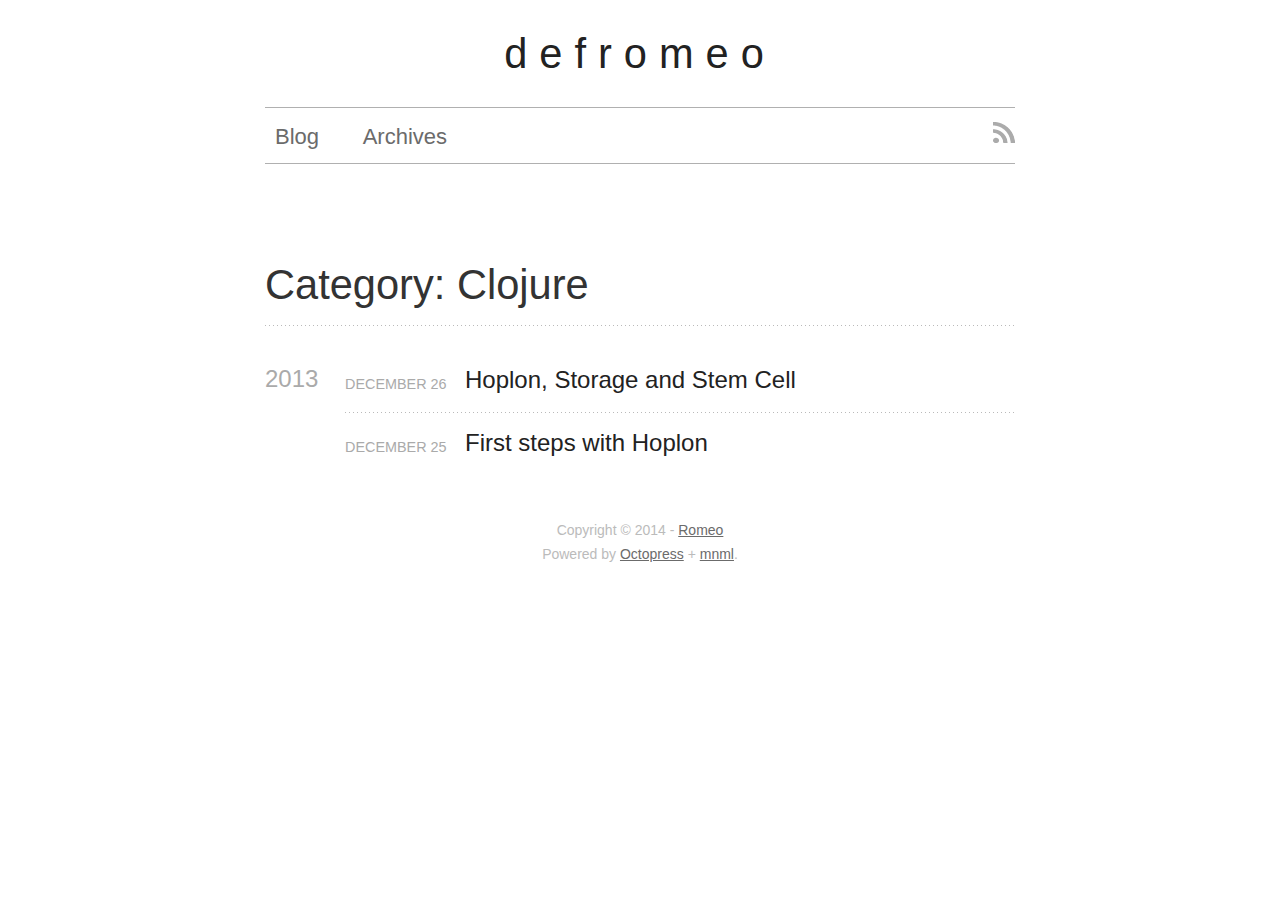
<file: blog/categories/clojure/index.html>
<!DOCTYPE html>
<!--[if IEMobile 7 ]><html class="no-js iem7"><![endif]-->
<!--[if lt IE 9]><html class="no-js lte-ie8"><![endif]-->
<!--[if (gt IE 8)|(gt IEMobile 7)|!(IEMobile)|!(IE)]><!--><html class="no-js" lang="en"><!--<![endif]-->
<head>
  <meta charset="utf-8">
  <title>Category: Clojure - defromeo</title>
  <meta name="author" content="Romeo">

  
  <meta name="description" content="Category: Clojure">
  

  <!-- http://t.co/dKP3o1e -->
  <meta name="HandheldFriendly" content="True">
  <meta name="MobileOptimized" content="320">
  <meta name="viewport" content="width=device-width, initial-scale=1">

  
  <link rel="canonical" href="http://defromeo.github.ioblog/categories/clojure">
  <link href="/favicon.png" rel="icon">
  <link href="/stylesheets/screen.css" media="screen, projection" rel="stylesheet" type="text/css">
  <link href="/atom.xml" rel="alternate" title="defromeo" type="application/atom+xml">
  <script src="/javascripts/modernizr-2.0.js"></script>
  <script src="//ajax.googleapis.com/ajax/libs/jquery/1.9.1/jquery.min.js"></script>
  <script>!window.jQuery && document.write(unescape('%3Cscript src="./javascripts/lib/jquery.min.js"%3E%3C/script%3E'))</script>
  <script src="/javascripts/octopress.js" type="text/javascript"></script>
  <!--Fonts from Google"s Web font directory at http://google.com/webfonts -->
<link href="http://fonts.googleapis.com/css?family=PT+Serif:regular,italic,bold,bolditalic" rel="stylesheet" type="text/css">
<link href="http://fonts.googleapis.com/css?family=PT+Sans:regular,italic,bold,bolditalic" rel="stylesheet" type="text/css">
<link href='http://fonts.googleapis.com/css?family=Open+Sans' rel='stylesheet' type='text/css'>
<link href='http://fonts.googleapis.com/css?family=Fjalla+One' rel='stylesheet' type='text/css'>
  

</head>

<body   class="collapse-sidebar sidebar-footer" >
  <header role="banner">
	<div class="header-title"><a href="/">defromeo</a></div>


</header>
  <nav role="navigation"><ul class="subscription" data-subscription="rss">
  <li><a href="/atom.xml" rel="subscribe-rss" title="subscribe via RSS">RSS</a></li>
  
</ul>
  
<ul class="main-navigation">
  <li><a href="/">Blog</a></li>
  <li><a href="/blog/archives">Archives</a></li>
</ul>

</nav>
  <div id="main">
    <div id="content">
      <div>
<article role="article">
  
  <header>
    <h1 class="entry-title">Category: Clojure</h1>
    
  </header>
  
  <div id="blog-archives" class="category">



  
  <h2>2013</h2>

<article>
  
<h1><a href="/blog/2013/12/26/hoplon-storage-stem-cell/">Hoplon, Storage and Stem Cell</a></h1>
<time datetime="2013-12-26T17:38:03+02:00" pubdate><span class='month'>December</span> <span class='day'>26</span> <span class='year'>2013</span></time>

</article>



<article>
  
<h1><a href="/blog/2013/12/25/first-steps-with-hoplon/">First steps with Hoplon</a></h1>
<time datetime="2013-12-25T14:02:18+02:00" pubdate><span class='month'>December</span> <span class='day'>25</span> <span class='year'>2013</span></time>

</article>

</div>

  
</article>

</div>

<aside class="sidebar">
  
    <section>
  <h1>Recent Posts</h1>
  <ul id="recent_posts">
    
      <li class="post">
        <a href="/blog/2013/12/26/hoplon-storage-stem-cell/">Hoplon, Storage and Stem Cell</a>
      </li>
    
      <li class="post">
        <a href="/blog/2013/12/25/first-steps-with-hoplon/">First steps with Hoplon</a>
      </li>
    
      <li class="post">
        <a href="/blog/2013/12/20/hello-en-world/">Hello En World</a>
      </li>
    
  </ul>
</section>





  
</aside>


    </div>
  </div>
  <footer role="contentinfo"><p>
  Copyright &copy; 2014 - <a href="mailto:defromeo@yahoo">Romeo</a><br/>
  <span class="credit">Powered by <a href="http://octopress.org">Octopress</a> + <a href="https://github.com/ioveracker/mnml">mnml</a>.
	  
  </span>
</p>

</footer>
  











</body>
</html>
</file>
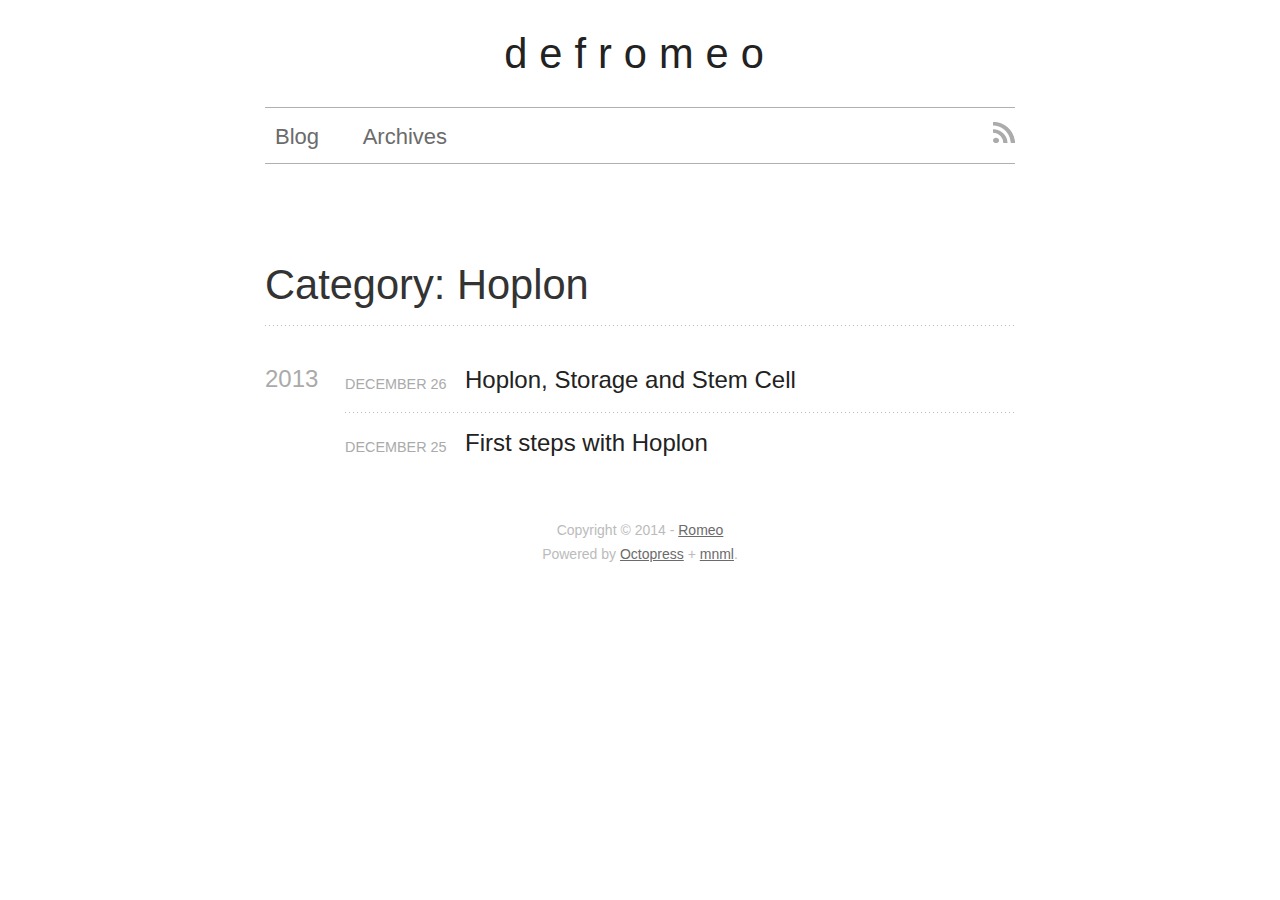
<file: blog/categories/hoplon/index.html>
<!DOCTYPE html>
<!--[if IEMobile 7 ]><html class="no-js iem7"><![endif]-->
<!--[if lt IE 9]><html class="no-js lte-ie8"><![endif]-->
<!--[if (gt IE 8)|(gt IEMobile 7)|!(IEMobile)|!(IE)]><!--><html class="no-js" lang="en"><!--<![endif]-->
<head>
  <meta charset="utf-8">
  <title>Category: Hoplon - defromeo</title>
  <meta name="author" content="Romeo">

  
  <meta name="description" content="Category: Hoplon">
  

  <!-- http://t.co/dKP3o1e -->
  <meta name="HandheldFriendly" content="True">
  <meta name="MobileOptimized" content="320">
  <meta name="viewport" content="width=device-width, initial-scale=1">

  
  <link rel="canonical" href="http://defromeo.github.ioblog/categories/hoplon">
  <link href="/favicon.png" rel="icon">
  <link href="/stylesheets/screen.css" media="screen, projection" rel="stylesheet" type="text/css">
  <link href="/atom.xml" rel="alternate" title="defromeo" type="application/atom+xml">
  <script src="/javascripts/modernizr-2.0.js"></script>
  <script src="//ajax.googleapis.com/ajax/libs/jquery/1.9.1/jquery.min.js"></script>
  <script>!window.jQuery && document.write(unescape('%3Cscript src="./javascripts/lib/jquery.min.js"%3E%3C/script%3E'))</script>
  <script src="/javascripts/octopress.js" type="text/javascript"></script>
  <!--Fonts from Google"s Web font directory at http://google.com/webfonts -->
<link href="http://fonts.googleapis.com/css?family=PT+Serif:regular,italic,bold,bolditalic" rel="stylesheet" type="text/css">
<link href="http://fonts.googleapis.com/css?family=PT+Sans:regular,italic,bold,bolditalic" rel="stylesheet" type="text/css">
<link href='http://fonts.googleapis.com/css?family=Open+Sans' rel='stylesheet' type='text/css'>
<link href='http://fonts.googleapis.com/css?family=Fjalla+One' rel='stylesheet' type='text/css'>
  

</head>

<body   class="collapse-sidebar sidebar-footer" >
  <header role="banner">
	<div class="header-title"><a href="/">defromeo</a></div>


</header>
  <nav role="navigation"><ul class="subscription" data-subscription="rss">
  <li><a href="/atom.xml" rel="subscribe-rss" title="subscribe via RSS">RSS</a></li>
  
</ul>
  
<ul class="main-navigation">
  <li><a href="/">Blog</a></li>
  <li><a href="/blog/archives">Archives</a></li>
</ul>

</nav>
  <div id="main">
    <div id="content">
      <div>
<article role="article">
  
  <header>
    <h1 class="entry-title">Category: Hoplon</h1>
    
  </header>
  
  <div id="blog-archives" class="category">



  
  <h2>2013</h2>

<article>
  
<h1><a href="/blog/2013/12/26/hoplon-storage-stem-cell/">Hoplon, Storage and Stem Cell</a></h1>
<time datetime="2013-12-26T17:38:03+02:00" pubdate><span class='month'>December</span> <span class='day'>26</span> <span class='year'>2013</span></time>

</article>



<article>
  
<h1><a href="/blog/2013/12/25/first-steps-with-hoplon/">First steps with Hoplon</a></h1>
<time datetime="2013-12-25T14:02:18+02:00" pubdate><span class='month'>December</span> <span class='day'>25</span> <span class='year'>2013</span></time>

</article>

</div>

  
</article>

</div>

<aside class="sidebar">
  
    <section>
  <h1>Recent Posts</h1>
  <ul id="recent_posts">
    
      <li class="post">
        <a href="/blog/2013/12/26/hoplon-storage-stem-cell/">Hoplon, Storage and Stem Cell</a>
      </li>
    
      <li class="post">
        <a href="/blog/2013/12/25/first-steps-with-hoplon/">First steps with Hoplon</a>
      </li>
    
      <li class="post">
        <a href="/blog/2013/12/20/hello-en-world/">Hello En World</a>
      </li>
    
  </ul>
</section>





  
</aside>


    </div>
  </div>
  <footer role="contentinfo"><p>
  Copyright &copy; 2014 - <a href="mailto:defromeo@yahoo">Romeo</a><br/>
  <span class="credit">Powered by <a href="http://octopress.org">Octopress</a> + <a href="https://github.com/ioveracker/mnml">mnml</a>.
	  
  </span>
</p>

</footer>
  











</body>
</html>
</file>
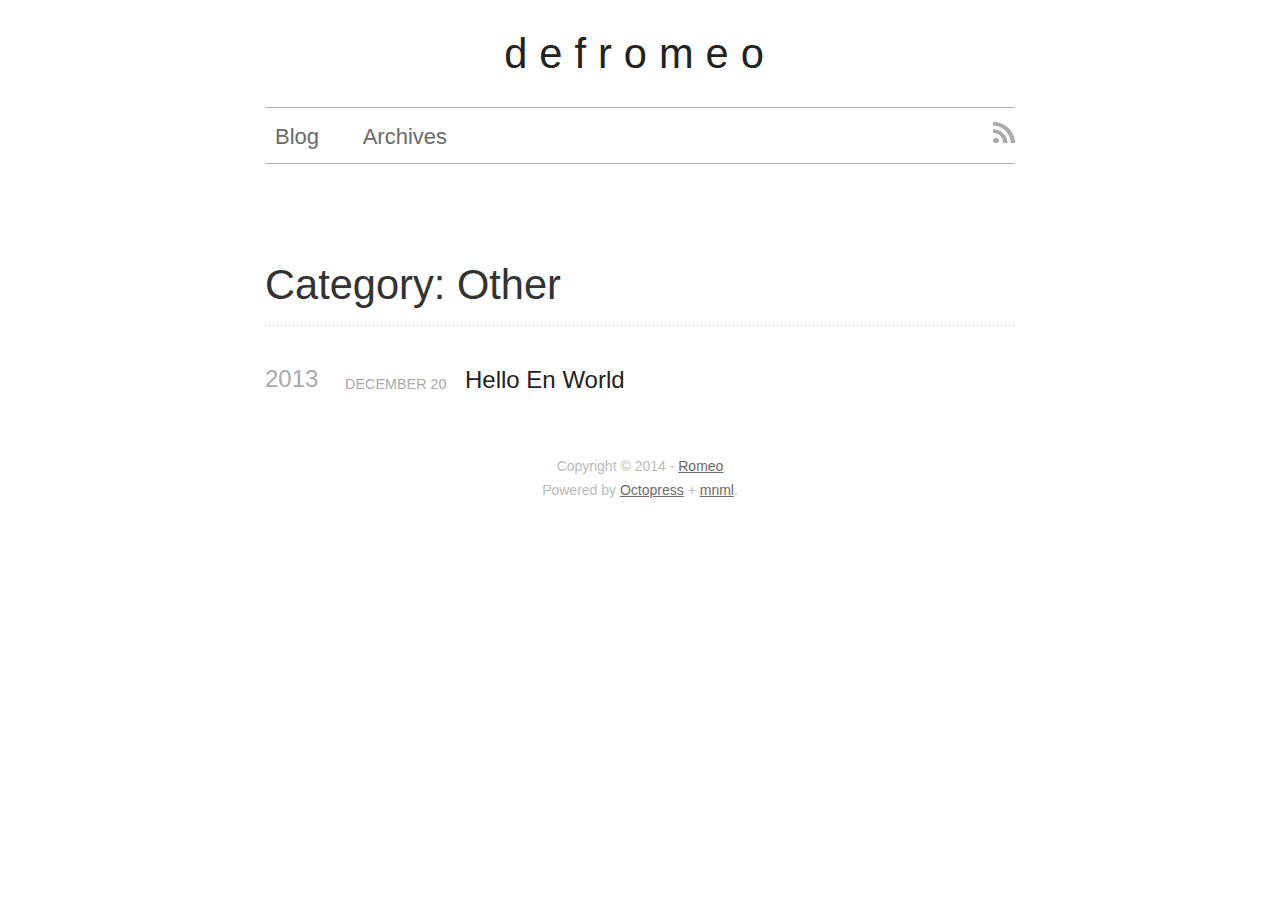
<file: blog/categories/other/index.html>
<!DOCTYPE html>
<!--[if IEMobile 7 ]><html class="no-js iem7"><![endif]-->
<!--[if lt IE 9]><html class="no-js lte-ie8"><![endif]-->
<!--[if (gt IE 8)|(gt IEMobile 7)|!(IEMobile)|!(IE)]><!--><html class="no-js" lang="en"><!--<![endif]-->
<head>
  <meta charset="utf-8">
  <title>Category: Other - defromeo</title>
  <meta name="author" content="Romeo">

  
  <meta name="description" content="Category: Other">
  

  <!-- http://t.co/dKP3o1e -->
  <meta name="HandheldFriendly" content="True">
  <meta name="MobileOptimized" content="320">
  <meta name="viewport" content="width=device-width, initial-scale=1">

  
  <link rel="canonical" href="http://defromeo.github.ioblog/categories/other">
  <link href="/favicon.png" rel="icon">
  <link href="/stylesheets/screen.css" media="screen, projection" rel="stylesheet" type="text/css">
  <link href="/atom.xml" rel="alternate" title="defromeo" type="application/atom+xml">
  <script src="/javascripts/modernizr-2.0.js"></script>
  <script src="//ajax.googleapis.com/ajax/libs/jquery/1.9.1/jquery.min.js"></script>
  <script>!window.jQuery && document.write(unescape('%3Cscript src="./javascripts/lib/jquery.min.js"%3E%3C/script%3E'))</script>
  <script src="/javascripts/octopress.js" type="text/javascript"></script>
  <!--Fonts from Google"s Web font directory at http://google.com/webfonts -->
<link href="http://fonts.googleapis.com/css?family=PT+Serif:regular,italic,bold,bolditalic" rel="stylesheet" type="text/css">
<link href="http://fonts.googleapis.com/css?family=PT+Sans:regular,italic,bold,bolditalic" rel="stylesheet" type="text/css">
<link href='http://fonts.googleapis.com/css?family=Open+Sans' rel='stylesheet' type='text/css'>
<link href='http://fonts.googleapis.com/css?family=Fjalla+One' rel='stylesheet' type='text/css'>
  

</head>

<body   class="collapse-sidebar sidebar-footer" >
  <header role="banner">
	<div class="header-title"><a href="/">defromeo</a></div>


</header>
  <nav role="navigation"><ul class="subscription" data-subscription="rss">
  <li><a href="/atom.xml" rel="subscribe-rss" title="subscribe via RSS">RSS</a></li>
  
</ul>
  
<ul class="main-navigation">
  <li><a href="/">Blog</a></li>
  <li><a href="/blog/archives">Archives</a></li>
</ul>

</nav>
  <div id="main">
    <div id="content">
      <div>
<article role="article">
  
  <header>
    <h1 class="entry-title">Category: Other</h1>
    
  </header>
  
  <div id="blog-archives" class="category">



  
  <h2>2013</h2>

<article>
  
<h1><a href="/blog/2013/12/20/hello-en-world/">Hello En World</a></h1>
<time datetime="2013-12-20T13:02:07+02:00" pubdate><span class='month'>December</span> <span class='day'>20</span> <span class='year'>2013</span></time>

</article>

</div>

  
</article>

</div>

<aside class="sidebar">
  
    <section>
  <h1>Recent Posts</h1>
  <ul id="recent_posts">
    
      <li class="post">
        <a href="/blog/2013/12/26/hoplon-storage-stem-cell/">Hoplon, Storage and Stem Cell</a>
      </li>
    
      <li class="post">
        <a href="/blog/2013/12/25/first-steps-with-hoplon/">First steps with Hoplon</a>
      </li>
    
      <li class="post">
        <a href="/blog/2013/12/20/hello-en-world/">Hello En World</a>
      </li>
    
  </ul>
</section>





  
</aside>


    </div>
  </div>
  <footer role="contentinfo"><p>
  Copyright &copy; 2014 - <a href="mailto:defromeo@yahoo">Romeo</a><br/>
  <span class="credit">Powered by <a href="http://octopress.org">Octopress</a> + <a href="https://github.com/ioveracker/mnml">mnml</a>.
	  
  </span>
</p>

</footer>
  











</body>
</html>
</file>
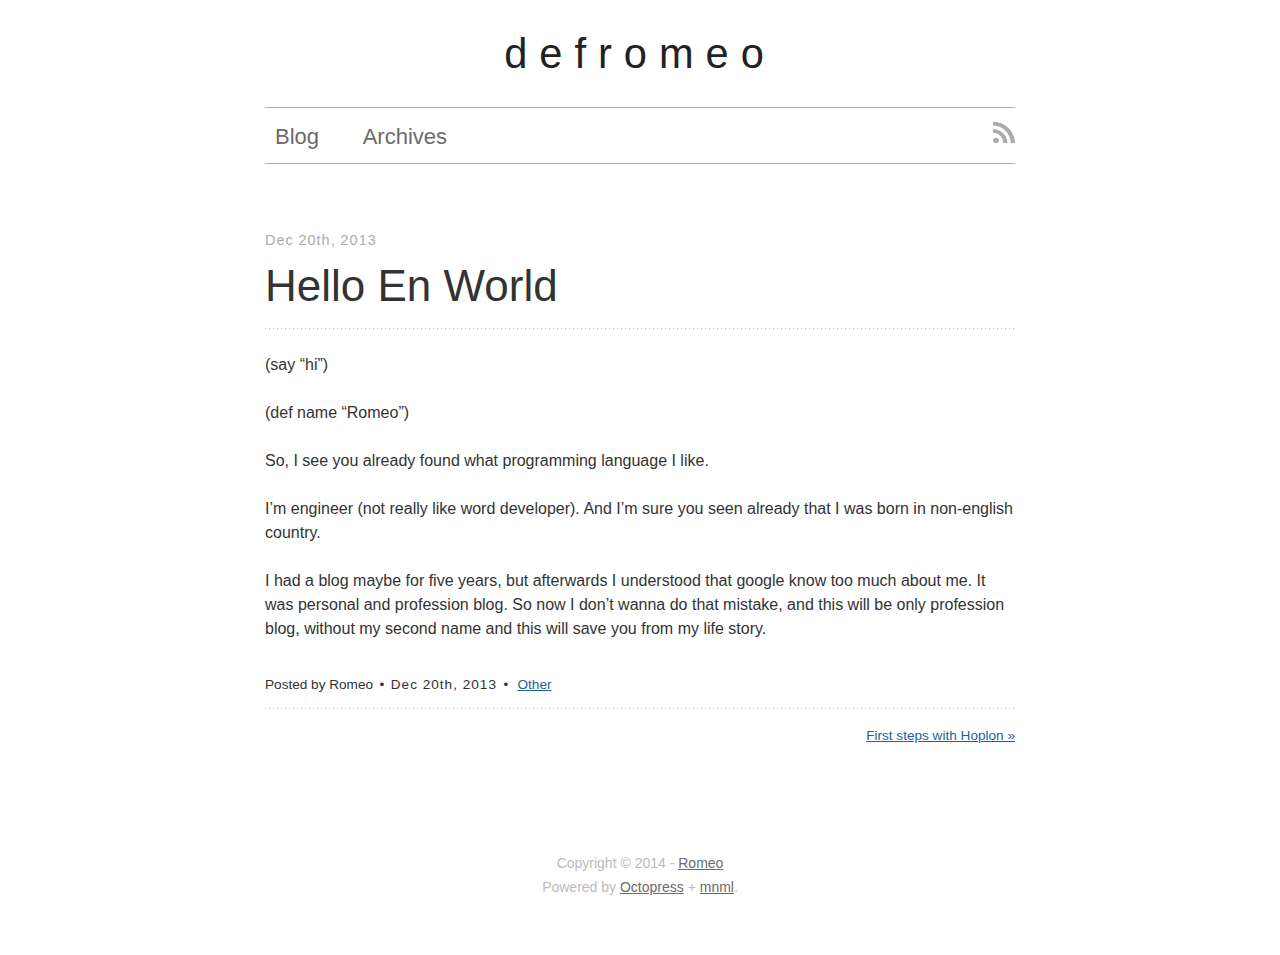
<file: blog/2013/12/20/hello-en-world/index.html>
<!DOCTYPE html>
<!--[if IEMobile 7 ]><html class="no-js iem7"><![endif]-->
<!--[if lt IE 9]><html class="no-js lte-ie8"><![endif]-->
<!--[if (gt IE 8)|(gt IEMobile 7)|!(IEMobile)|!(IE)]><!--><html class="no-js" lang="en"><!--<![endif]-->
<head>
  <meta charset="utf-8">
  <title>Hello En World - defromeo</title>
  <meta name="author" content="Romeo">

  
  <meta name="description" content="(say &ldquo;hi&rdquo;) (def name &ldquo;Romeo&rdquo;) So, I see you already found what programming language I like. I&rsquo;m engineer (not really &hellip;">
  

  <!-- http://t.co/dKP3o1e -->
  <meta name="HandheldFriendly" content="True">
  <meta name="MobileOptimized" content="320">
  <meta name="viewport" content="width=device-width, initial-scale=1">

  
  <link rel="canonical" href="http://defromeo.github.io/blog/2013/12/20/hello-en-world">
  <link href="/favicon.png" rel="icon">
  <link href="/stylesheets/screen.css" media="screen, projection" rel="stylesheet" type="text/css">
  <link href="/atom.xml" rel="alternate" title="defromeo" type="application/atom+xml">
  <script src="/javascripts/modernizr-2.0.js"></script>
  <script src="//ajax.googleapis.com/ajax/libs/jquery/1.9.1/jquery.min.js"></script>
  <script>!window.jQuery && document.write(unescape('%3Cscript src="./javascripts/lib/jquery.min.js"%3E%3C/script%3E'))</script>
  <script src="/javascripts/octopress.js" type="text/javascript"></script>
  <!--Fonts from Google"s Web font directory at http://google.com/webfonts -->
<link href="http://fonts.googleapis.com/css?family=PT+Serif:regular,italic,bold,bolditalic" rel="stylesheet" type="text/css">
<link href="http://fonts.googleapis.com/css?family=PT+Sans:regular,italic,bold,bolditalic" rel="stylesheet" type="text/css">
<link href='http://fonts.googleapis.com/css?family=Open+Sans' rel='stylesheet' type='text/css'>
<link href='http://fonts.googleapis.com/css?family=Fjalla+One' rel='stylesheet' type='text/css'>
  

</head>

<body   class="collapse-sidebar sidebar-footer" >
  <header role="banner">
	<div class="header-title"><a href="/">defromeo</a></div>


</header>
  <nav role="navigation"><ul class="subscription" data-subscription="rss">
  <li><a href="/atom.xml" rel="subscribe-rss" title="subscribe via RSS">RSS</a></li>
  
</ul>
  
<ul class="main-navigation">
  <li><a href="/">Blog</a></li>
  <li><a href="/blog/archives">Archives</a></li>
</ul>

</nav>
  <div id="main">
    <div id="content">
      <div>
<article class="hentry" role="article">
  
  <header>
  
    
      <h1 class="entry-title">Hello En World</h1>
    
  
    
      <p class="meta">
        








  


<time datetime="2013-12-20T13:02:07+02:00" pubdate data-updated="true">Dec 20<span>th</span>, 2013</time>
        
      </p>
    
  </header>


<div class="entry-content"><p>(say &ldquo;hi&rdquo;)</p>

<p>(def name &ldquo;Romeo&rdquo;)</p>

<p>So, I see you already found what programming language I like.</p>

<p>I&rsquo;m engineer (not really like word developer). And I&rsquo;m sure you seen already that I was born in non-english country.</p>

<p>I had a blog maybe for five years, but afterwards I understood that google know too much about me. It was personal and profession blog. So now I don&rsquo;t wanna do that mistake, and this will be only profession blog, without my second name and this will save you from my life story.</p>
</div>


  <footer>
    <p class="meta">
      
  

<span class="byline author vcard">Posted by <span class="fn">Romeo</span></span>

      








  


<time datetime="2013-12-20T13:02:07+02:00" pubdate data-updated="true">Dec 20<span>th</span>, 2013</time>
      

<span class="categories">
  
    <a class='category' href='/blog/categories/other/'>Other</a>
  
</span>


    </p>
    
      <div class="sharing">
  
  
</div>

    
    <p class="meta">
      
      
        <a class="basic-alignment right" href="/blog/2013/12/25/first-steps-with-hoplon/" title="Next Post: First steps with Hoplon">First steps with Hoplon &raquo;</a>
      
    </p>
  </footer>
</article>

</div>

<aside class="sidebar">
  
    <section>
  <h1>Recent Posts</h1>
  <ul id="recent_posts">
    
      <li class="post">
        <a href="/blog/2013/12/26/hoplon-storage-stem-cell/">Hoplon, Storage and Stem Cell</a>
      </li>
    
      <li class="post">
        <a href="/blog/2013/12/25/first-steps-with-hoplon/">First steps with Hoplon</a>
      </li>
    
      <li class="post">
        <a href="/blog/2013/12/20/hello-en-world/">Hello En World</a>
      </li>
    
  </ul>
</section>





  
</aside>


    </div>
  </div>
  <footer role="contentinfo"><p>
  Copyright &copy; 2014 - <a href="mailto:defromeo@yahoo">Romeo</a><br/>
  <span class="credit">Powered by <a href="http://octopress.org">Octopress</a> + <a href="https://github.com/ioveracker/mnml">mnml</a>.
	  
  </span>
</p>

</footer>
  











</body>
</html>
</file>
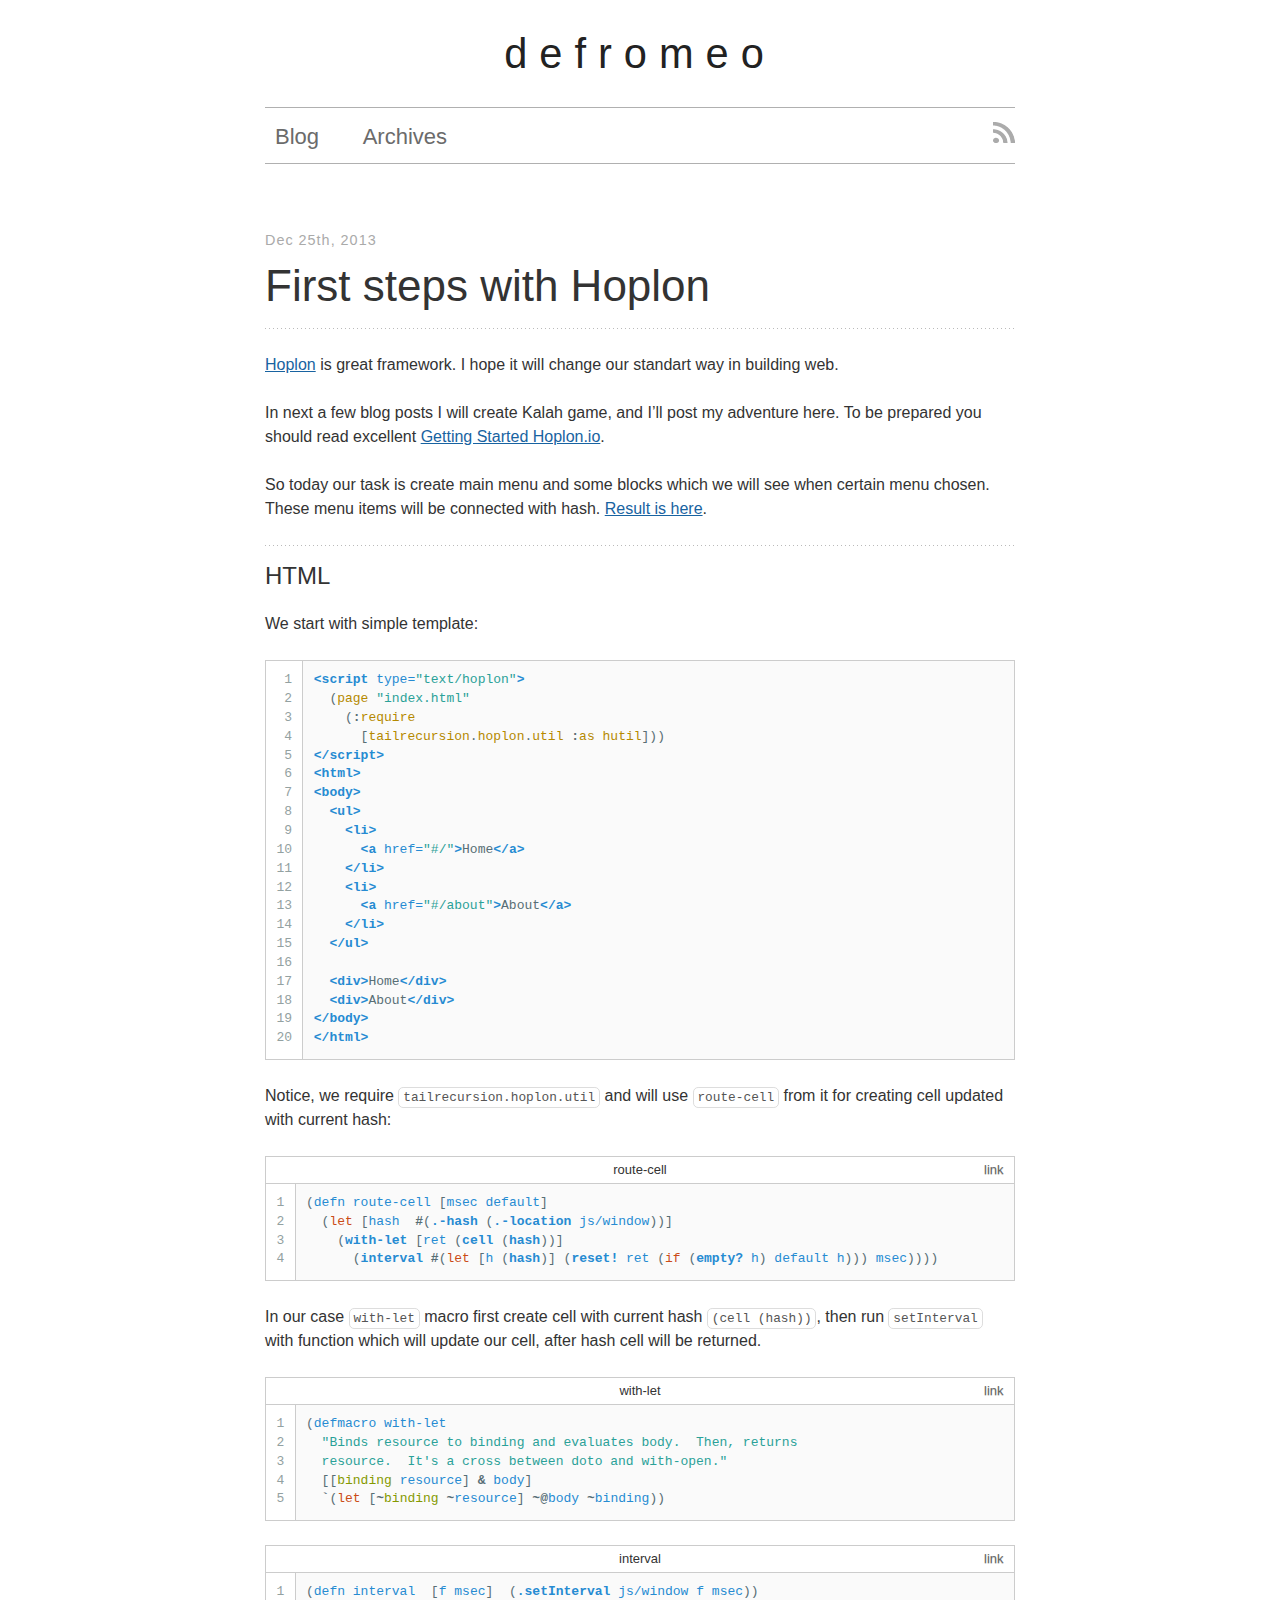
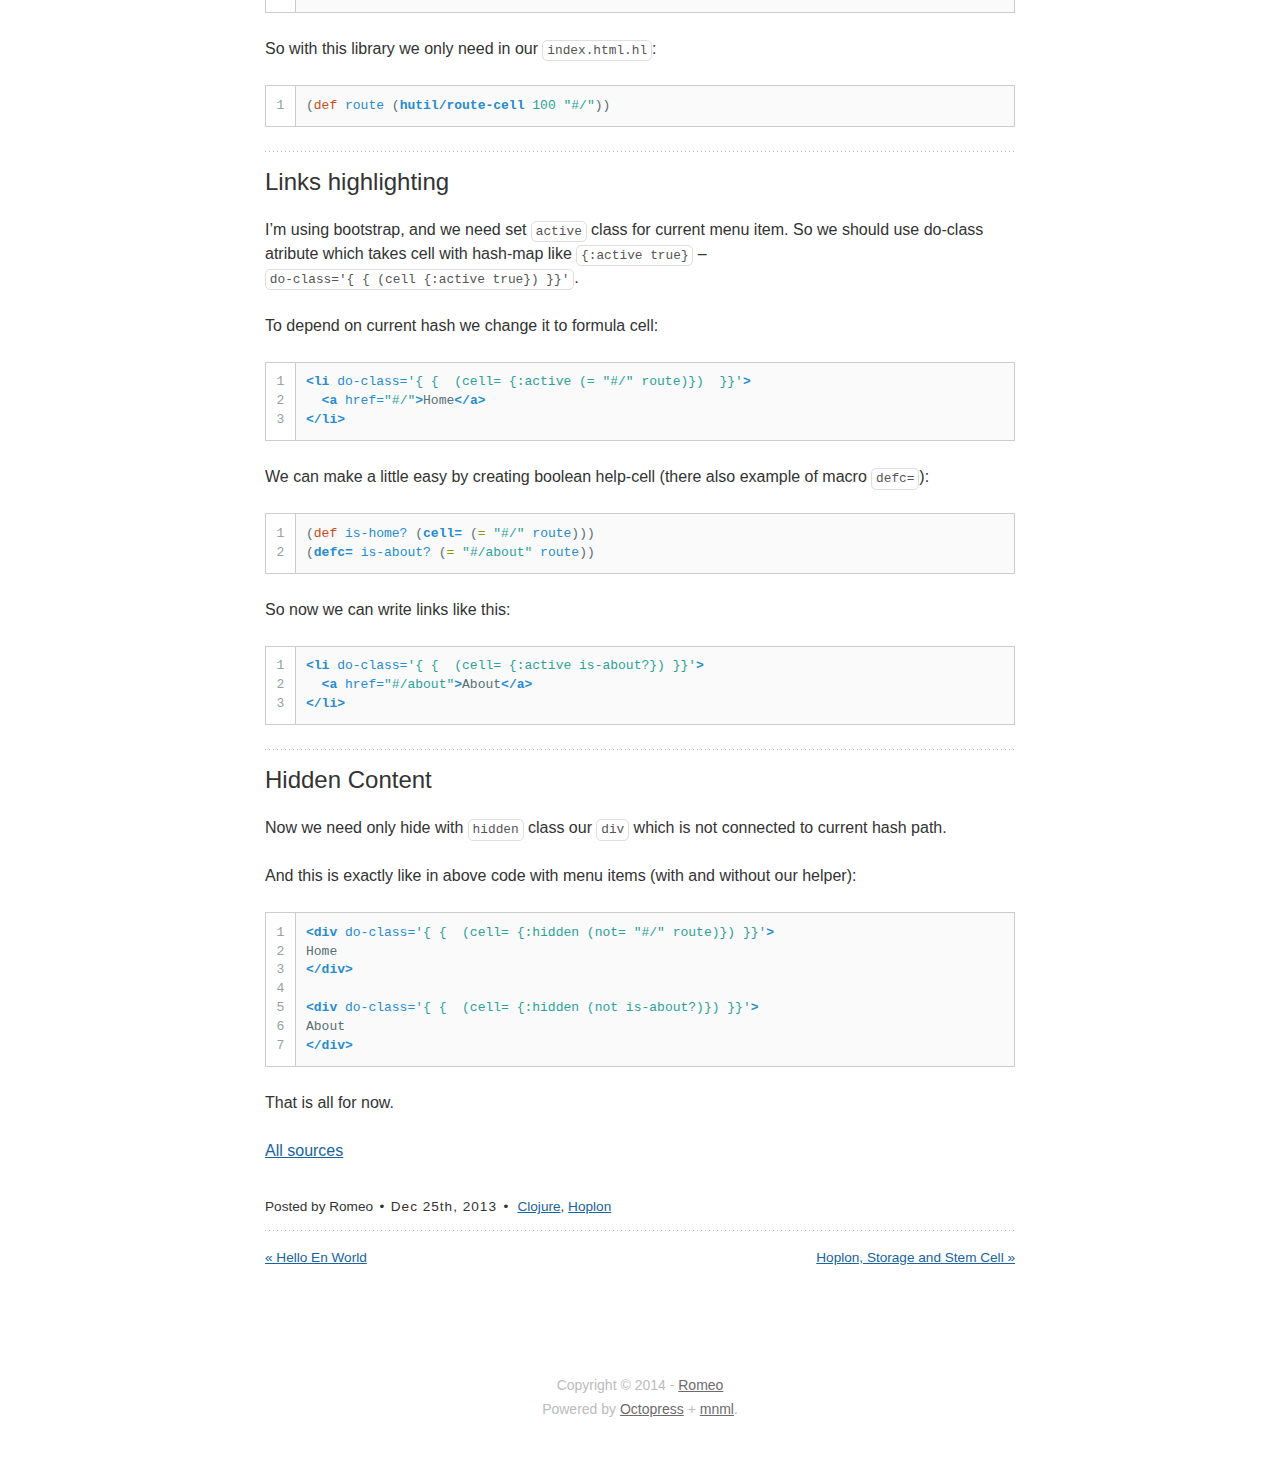
<file: blog/2013/12/25/first-steps-with-hoplon/index.html>
<!DOCTYPE html>
<!--[if IEMobile 7 ]><html class="no-js iem7"><![endif]-->
<!--[if lt IE 9]><html class="no-js lte-ie8"><![endif]-->
<!--[if (gt IE 8)|(gt IEMobile 7)|!(IEMobile)|!(IE)]><!--><html class="no-js" lang="en"><!--<![endif]-->
<head>
  <meta charset="utf-8">
  <title>First steps with Hoplon - defromeo</title>
  <meta name="author" content="Romeo">

  
  <meta name="description" content="Hoplon is great framework. I hope it will change our standart way in building web. In next a few blog posts I will create Kalah game, and I&rsquo;ll &hellip;">
  

  <!-- http://t.co/dKP3o1e -->
  <meta name="HandheldFriendly" content="True">
  <meta name="MobileOptimized" content="320">
  <meta name="viewport" content="width=device-width, initial-scale=1">

  
  <link rel="canonical" href="http://defromeo.github.io/blog/2013/12/25/first-steps-with-hoplon">
  <link href="/favicon.png" rel="icon">
  <link href="/stylesheets/screen.css" media="screen, projection" rel="stylesheet" type="text/css">
  <link href="/atom.xml" rel="alternate" title="defromeo" type="application/atom+xml">
  <script src="/javascripts/modernizr-2.0.js"></script>
  <script src="//ajax.googleapis.com/ajax/libs/jquery/1.9.1/jquery.min.js"></script>
  <script>!window.jQuery && document.write(unescape('%3Cscript src="./javascripts/lib/jquery.min.js"%3E%3C/script%3E'))</script>
  <script src="/javascripts/octopress.js" type="text/javascript"></script>
  <!--Fonts from Google"s Web font directory at http://google.com/webfonts -->
<link href="http://fonts.googleapis.com/css?family=PT+Serif:regular,italic,bold,bolditalic" rel="stylesheet" type="text/css">
<link href="http://fonts.googleapis.com/css?family=PT+Sans:regular,italic,bold,bolditalic" rel="stylesheet" type="text/css">
<link href='http://fonts.googleapis.com/css?family=Open+Sans' rel='stylesheet' type='text/css'>
<link href='http://fonts.googleapis.com/css?family=Fjalla+One' rel='stylesheet' type='text/css'>
  

</head>

<body   class="collapse-sidebar sidebar-footer" >
  <header role="banner">
	<div class="header-title"><a href="/">defromeo</a></div>


</header>
  <nav role="navigation"><ul class="subscription" data-subscription="rss">
  <li><a href="/atom.xml" rel="subscribe-rss" title="subscribe via RSS">RSS</a></li>
  
</ul>
  
<ul class="main-navigation">
  <li><a href="/">Blog</a></li>
  <li><a href="/blog/archives">Archives</a></li>
</ul>

</nav>
  <div id="main">
    <div id="content">
      <div>
<article class="hentry" role="article">
  
  <header>
  
    
      <h1 class="entry-title">First steps with Hoplon</h1>
    
  
    
      <p class="meta">
        








  


<time datetime="2013-12-25T14:02:18+02:00" pubdate data-updated="true">Dec 25<span>th</span>, 2013</time>
        
      </p>
    
  </header>


<div class="entry-content"><p><a href="http://hoplon.io/">Hoplon</a> is great framework. I hope it will change our standart way in building web.</p>

<p>In next a few blog posts I will create Kalah game, and I&rsquo;ll post my adventure here. To be prepared you should read excellent <a href="http://hoplon.io/#/getting-started/">Getting Started Hoplon.io</a>.</p>

<p>So today our task is create main menu and some blocks which we will see when certain menu chosen. These menu items will be connected with hash. <a href="http://defromeo.github.io/kalah/">Result is here</a>.</p>

<h2>HTML</h2>

<p>We start with simple template:</p>

<figure class='code'><div class="highlight"><table><tr><td class="gutter"><pre class="line-numbers"><span class='line-number'>1</span>
<span class='line-number'>2</span>
<span class='line-number'>3</span>
<span class='line-number'>4</span>
<span class='line-number'>5</span>
<span class='line-number'>6</span>
<span class='line-number'>7</span>
<span class='line-number'>8</span>
<span class='line-number'>9</span>
<span class='line-number'>10</span>
<span class='line-number'>11</span>
<span class='line-number'>12</span>
<span class='line-number'>13</span>
<span class='line-number'>14</span>
<span class='line-number'>15</span>
<span class='line-number'>16</span>
<span class='line-number'>17</span>
<span class='line-number'>18</span>
<span class='line-number'>19</span>
<span class='line-number'>20</span>
</pre></td><td class='code'><pre><code class='html'><span class='line'><span class="nt">&lt;script </span><span class="na">type=</span><span class="s">&quot;text/hoplon&quot;</span><span class="nt">&gt;</span>
</span><span class='line'>  <span class="p">(</span><span class="nx">page</span> <span class="s2">&quot;index.html&quot;</span>
</span><span class='line'>    <span class="p">(</span><span class="o">:</span><span class="nx">require</span>
</span><span class='line'>      <span class="p">[</span><span class="nx">tailrecursion</span><span class="p">.</span><span class="nx">hoplon</span><span class="p">.</span><span class="nx">util</span> <span class="o">:</span><span class="nx">as</span> <span class="nx">hutil</span><span class="p">]))</span>
</span><span class='line'><span class="nt">&lt;/script&gt;</span>
</span><span class='line'><span class="nt">&lt;html&gt;</span>
</span><span class='line'><span class="nt">&lt;body&gt;</span>
</span><span class='line'>  <span class="nt">&lt;ul&gt;</span>
</span><span class='line'>    <span class="nt">&lt;li&gt;</span>
</span><span class='line'>      <span class="nt">&lt;a</span> <span class="na">href=</span><span class="s">&quot;#/&quot;</span><span class="nt">&gt;</span>Home<span class="nt">&lt;/a&gt;</span>
</span><span class='line'>    <span class="nt">&lt;/li&gt;</span>
</span><span class='line'>    <span class="nt">&lt;li&gt;</span>
</span><span class='line'>      <span class="nt">&lt;a</span> <span class="na">href=</span><span class="s">&quot;#/about&quot;</span><span class="nt">&gt;</span>About<span class="nt">&lt;/a&gt;</span>
</span><span class='line'>    <span class="nt">&lt;/li&gt;</span>
</span><span class='line'>  <span class="nt">&lt;/ul&gt;</span>
</span><span class='line'>
</span><span class='line'>  <span class="nt">&lt;div&gt;</span>Home<span class="nt">&lt;/div&gt;</span>
</span><span class='line'>  <span class="nt">&lt;div&gt;</span>About<span class="nt">&lt;/div&gt;</span>
</span><span class='line'><span class="nt">&lt;/body&gt;</span>
</span><span class='line'><span class="nt">&lt;/html&gt;</span>
</span></code></pre></td></tr></table></div></figure>


<p>Notice, we require <code>tailrecursion.hoplon.util</code> and will use <code>route-cell</code> from it for creating cell updated with current hash:</p>

<figure class='code'><figcaption><span>route-cell</span><a href='http://github.com/tailrecursion/hoplon/blob/master/src/tailrecursion/hoplon/util.cljs#L22-L25'>link</a></figcaption><div class="highlight"><table><tr><td class="gutter"><pre class="line-numbers"><span class='line-number'>1</span>
<span class='line-number'>2</span>
<span class='line-number'>3</span>
<span class='line-number'>4</span>
</pre></td><td class='code'><pre><code class='clojure'><span class='line'><span class="p">(</span><span class="kd">defn </span><span class="nv">route-cell</span> <span class="p">[</span><span class="nv">msec</span> <span class="nv">default</span><span class="p">]</span>
</span><span class='line'>  <span class="p">(</span><span class="k">let </span><span class="p">[</span><span class="nv">hash</span>  <span class="o">#</span><span class="p">(</span><span class="nf">.-hash</span> <span class="p">(</span><span class="nf">.-location</span> <span class="nv">js/window</span><span class="p">))]</span>
</span><span class='line'>    <span class="p">(</span><span class="nf">with-let</span> <span class="p">[</span><span class="nv">ret</span> <span class="p">(</span><span class="nf">cell</span> <span class="p">(</span><span class="nf">hash</span><span class="p">))]</span>
</span><span class='line'>      <span class="p">(</span><span class="nf">interval</span> <span class="o">#</span><span class="p">(</span><span class="k">let </span><span class="p">[</span><span class="nv">h</span> <span class="p">(</span><span class="nf">hash</span><span class="p">)]</span> <span class="p">(</span><span class="nf">reset!</span> <span class="nv">ret</span> <span class="p">(</span><span class="k">if </span><span class="p">(</span><span class="nf">empty?</span> <span class="nv">h</span><span class="p">)</span> <span class="nv">default</span> <span class="nv">h</span><span class="p">)))</span> <span class="nv">msec</span><span class="p">))))</span>
</span></code></pre></td></tr></table></div></figure>


<p>In our case <code>with-let</code> macro first create cell with current hash <code>(cell (hash))</code>, then run <code>setInterval</code> with function which will update our cell, after hash cell will be returned.</p>

<figure class='code'><figcaption><span>with-let</span><a href='https://github.com/tailrecursion/javelin/blob/master/src/tailrecursion/javelin.clj#L20-L24'>link</a></figcaption><div class="highlight"><table><tr><td class="gutter"><pre class="line-numbers"><span class='line-number'>1</span>
<span class='line-number'>2</span>
<span class='line-number'>3</span>
<span class='line-number'>4</span>
<span class='line-number'>5</span>
</pre></td><td class='code'><pre><code class='clojure'><span class='line'><span class="p">(</span><span class="kd">defmacro </span><span class="nv">with-let</span>
</span><span class='line'>  <span class="s">&quot;Binds resource to binding and evaluates body.  Then, returns</span>
</span><span class='line'><span class="s">  resource.  It&#39;s a cross between doto and with-open.&quot;</span>
</span><span class='line'>  <span class="p">[[</span><span class="nb">binding </span><span class="nv">resource</span><span class="p">]</span> <span class="o">&amp;</span> <span class="nv">body</span><span class="p">]</span>
</span><span class='line'>  <span class="o">`</span><span class="p">(</span><span class="k">let </span><span class="p">[</span><span class="o">~</span><span class="nb">binding </span><span class="o">~</span><span class="nv">resource</span><span class="p">]</span> <span class="o">~@</span><span class="nv">body</span> <span class="o">~</span><span class="nv">binding</span><span class="p">))</span>
</span></code></pre></td></tr></table></div></figure>




<figure class='code'><figcaption><span>interval</span><a href='https://github.com/tailrecursion/hoplon/blob/master/src/tailrecursion/hoplon/util.cljs#L20'>link</a></figcaption><div class="highlight"><table><tr><td class="gutter"><pre class="line-numbers"><span class='line-number'>1</span>
</pre></td><td class='code'><pre><code class='clojure'><span class='line'><span class="p">(</span><span class="kd">defn </span><span class="nv">interval</span>  <span class="p">[</span><span class="nv">f</span> <span class="nv">msec</span><span class="p">]</span>  <span class="p">(</span><span class="nf">.setInterval</span> <span class="nv">js/window</span> <span class="nv">f</span> <span class="nv">msec</span><span class="p">))</span>
</span></code></pre></td></tr></table></div></figure>


<p>So with this library we only need in our <code>index.html.hl</code>:</p>

<figure class='code'><div class="highlight"><table><tr><td class="gutter"><pre class="line-numbers"><span class='line-number'>1</span>
</pre></td><td class='code'><pre><code class='clojure'><span class='line'><span class="p">(</span><span class="k">def </span><span class="nv">route</span> <span class="p">(</span><span class="nf">hutil/route-cell</span> <span class="mi">100</span> <span class="s">&quot;#/&quot;</span><span class="p">))</span>
</span></code></pre></td></tr></table></div></figure>


<h2>Links highlighting</h2>

<p>I&rsquo;m using bootstrap, and we need set <code>active</code> class for current menu item.
So we should use do-class atribute which takes cell with hash-map like <code>{:active true}</code> &ndash; <code>do-class='{ {   (cell {:active true})   }}'</code>.</p>

<p>To depend on current hash we change it to formula cell:</p>

<figure class='code'><div class="highlight"><table><tr><td class="gutter"><pre class="line-numbers"><span class='line-number'>1</span>
<span class='line-number'>2</span>
<span class='line-number'>3</span>
</pre></td><td class='code'><pre><code class='html'><span class='line'><span class="nt">&lt;li</span> <span class="na">do-class=</span><span class="s">&#39;{ {  (cell= {:active (= &quot;#/&quot; route)})  }}&#39;</span><span class="nt">&gt;</span>
</span><span class='line'>  <span class="nt">&lt;a</span> <span class="na">href=</span><span class="s">&quot;#/&quot;</span><span class="nt">&gt;</span>Home<span class="nt">&lt;/a&gt;</span>
</span><span class='line'><span class="nt">&lt;/li&gt;</span>
</span></code></pre></td></tr></table></div></figure>


<p>We can make a little easy by creating boolean help-cell (there also example of macro <code>defc=</code>):</p>

<figure class='code'><div class="highlight"><table><tr><td class="gutter"><pre class="line-numbers"><span class='line-number'>1</span>
<span class='line-number'>2</span>
</pre></td><td class='code'><pre><code class='clojure'><span class='line'><span class="p">(</span><span class="k">def </span><span class="nv">is-home?</span> <span class="p">(</span><span class="nf">cell=</span> <span class="p">(</span><span class="nb">= </span><span class="s">&quot;#/&quot;</span> <span class="nv">route</span><span class="p">)))</span>
</span><span class='line'><span class="p">(</span><span class="nf">defc=</span> <span class="nv">is-about?</span> <span class="p">(</span><span class="nb">= </span><span class="s">&quot;#/about&quot;</span> <span class="nv">route</span><span class="p">))</span>
</span></code></pre></td></tr></table></div></figure>


<p>So now we can write links like this:</p>

<figure class='code'><div class="highlight"><table><tr><td class="gutter"><pre class="line-numbers"><span class='line-number'>1</span>
<span class='line-number'>2</span>
<span class='line-number'>3</span>
</pre></td><td class='code'><pre><code class='html'><span class='line'><span class="nt">&lt;li</span> <span class="na">do-class=</span><span class="s">&#39;{ {  (cell= {:active is-about?}) }}&#39;</span><span class="nt">&gt;</span>
</span><span class='line'>  <span class="nt">&lt;a</span> <span class="na">href=</span><span class="s">&quot;#/about&quot;</span><span class="nt">&gt;</span>About<span class="nt">&lt;/a&gt;</span>
</span><span class='line'><span class="nt">&lt;/li&gt;</span>
</span></code></pre></td></tr></table></div></figure>


<h2>Hidden Content</h2>

<p>Now we need only hide with <code>hidden</code> class our <code>div</code> which is not connected to current hash path.</p>

<p>And this is exactly like in above code with menu items (with and without our helper):</p>

<figure class='code'><div class="highlight"><table><tr><td class="gutter"><pre class="line-numbers"><span class='line-number'>1</span>
<span class='line-number'>2</span>
<span class='line-number'>3</span>
<span class='line-number'>4</span>
<span class='line-number'>5</span>
<span class='line-number'>6</span>
<span class='line-number'>7</span>
</pre></td><td class='code'><pre><code class='html'><span class='line'><span class="nt">&lt;div</span> <span class="na">do-class=</span><span class="s">&#39;{ {  (cell= {:hidden (not= &quot;#/&quot; route)}) }}&#39;</span><span class="nt">&gt;</span>
</span><span class='line'>Home
</span><span class='line'><span class="nt">&lt;/div&gt;</span>
</span><span class='line'>
</span><span class='line'><span class="nt">&lt;div</span> <span class="na">do-class=</span><span class="s">&#39;{ {  (cell= {:hidden (not is-about?)}) }}&#39;</span><span class="nt">&gt;</span>
</span><span class='line'>About
</span><span class='line'><span class="nt">&lt;/div&gt;</span>
</span></code></pre></td></tr></table></div></figure>


<p>That is all for now.</p>

<p><a href="https://github.com/defromeo/kalah/tree/v0.1">All sources</a></p>
</div>


  <footer>
    <p class="meta">
      
  

<span class="byline author vcard">Posted by <span class="fn">Romeo</span></span>

      








  


<time datetime="2013-12-25T14:02:18+02:00" pubdate data-updated="true">Dec 25<span>th</span>, 2013</time>
      

<span class="categories">
  
    <a class='category' href='/blog/categories/clojure/'>Clojure</a>, <a class='category' href='/blog/categories/hoplon/'>Hoplon</a>
  
</span>


    </p>
    
      <div class="sharing">
  
  
</div>

    
    <p class="meta">
      
        <a class="basic-alignment left" href="/blog/2013/12/20/hello-en-world/" title="Previous Post: Hello En World">&laquo; Hello En World</a>
      
      
        <a class="basic-alignment right" href="/blog/2013/12/26/hoplon-storage-stem-cell/" title="Next Post: Hoplon, Storage and Stem Cell">Hoplon, Storage and Stem Cell &raquo;</a>
      
    </p>
  </footer>
</article>

</div>

<aside class="sidebar">
  
    <section>
  <h1>Recent Posts</h1>
  <ul id="recent_posts">
    
      <li class="post">
        <a href="/blog/2013/12/26/hoplon-storage-stem-cell/">Hoplon, Storage and Stem Cell</a>
      </li>
    
      <li class="post">
        <a href="/blog/2013/12/25/first-steps-with-hoplon/">First steps with Hoplon</a>
      </li>
    
      <li class="post">
        <a href="/blog/2013/12/20/hello-en-world/">Hello En World</a>
      </li>
    
  </ul>
</section>





  
</aside>


    </div>
  </div>
  <footer role="contentinfo"><p>
  Copyright &copy; 2014 - <a href="mailto:defromeo@yahoo">Romeo</a><br/>
  <span class="credit">Powered by <a href="http://octopress.org">Octopress</a> + <a href="https://github.com/ioveracker/mnml">mnml</a>.
	  
  </span>
</p>

</footer>
  











</body>
</html>
</file>
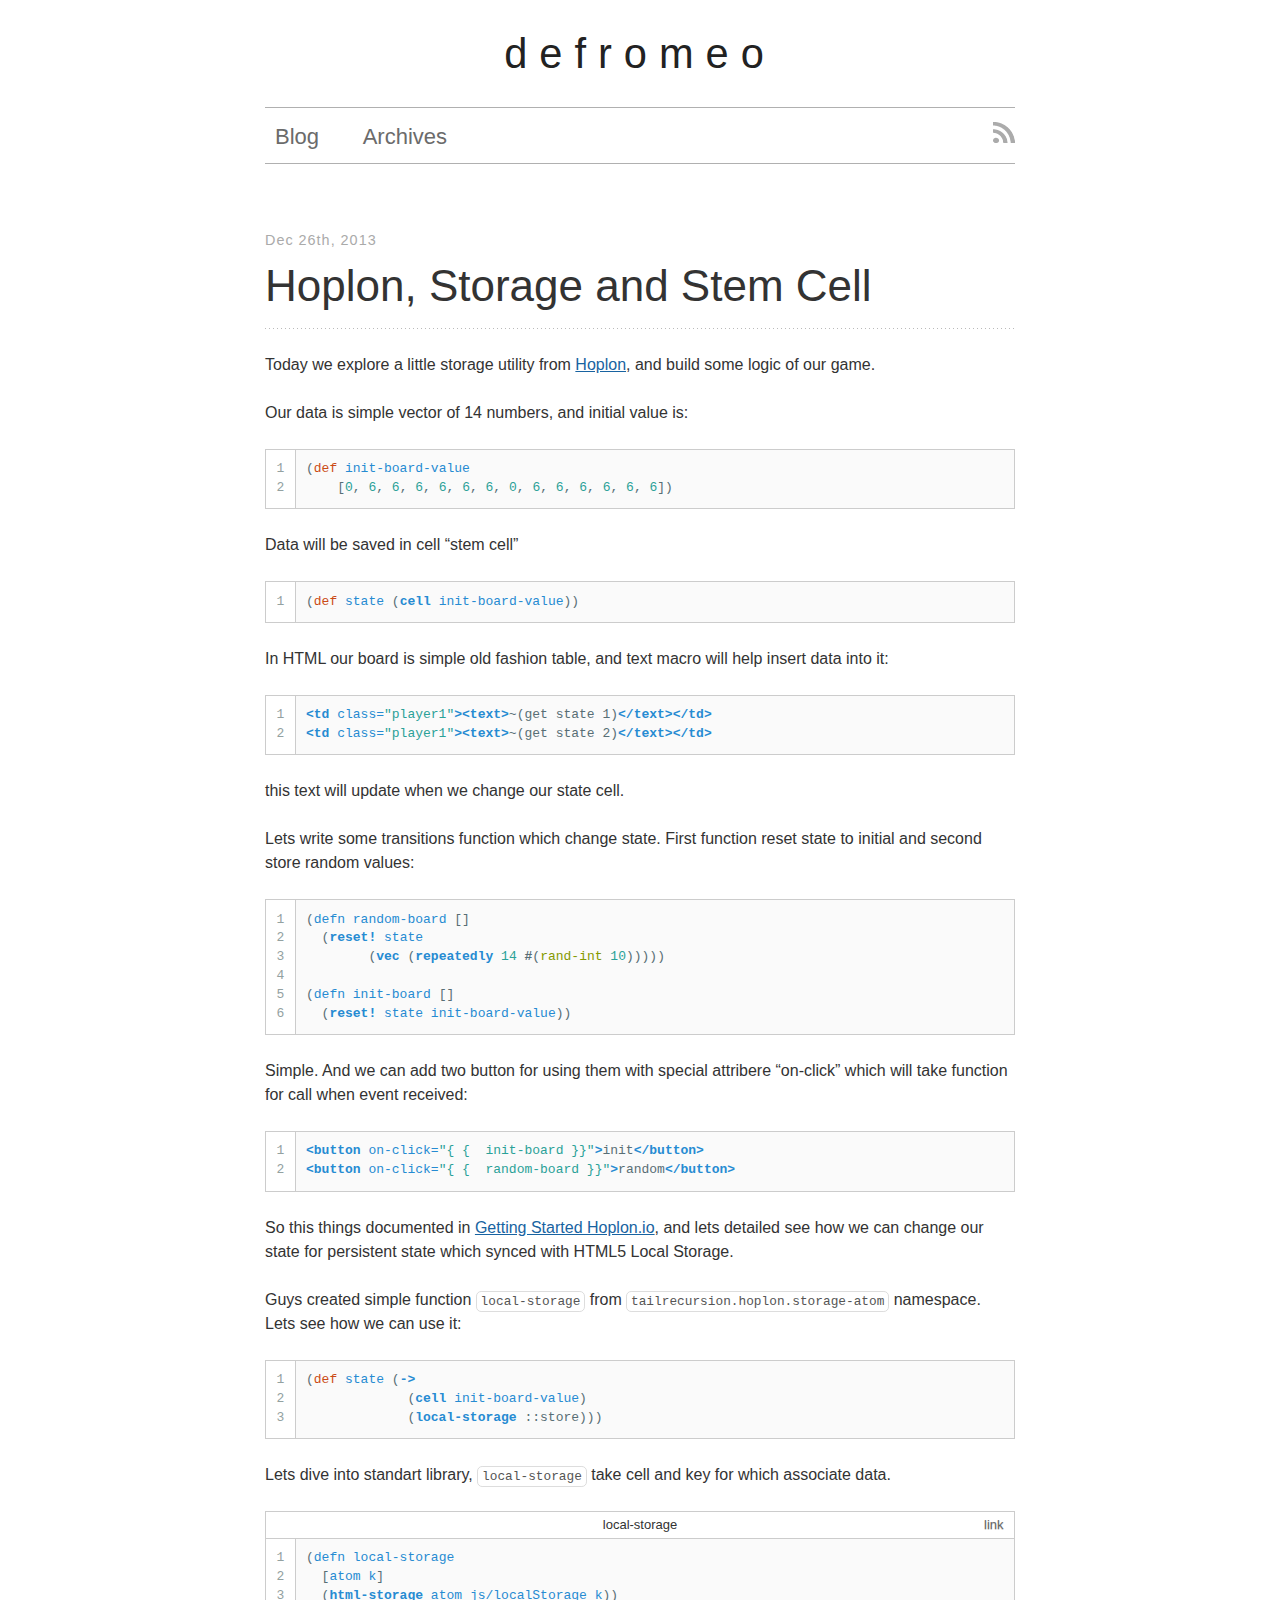
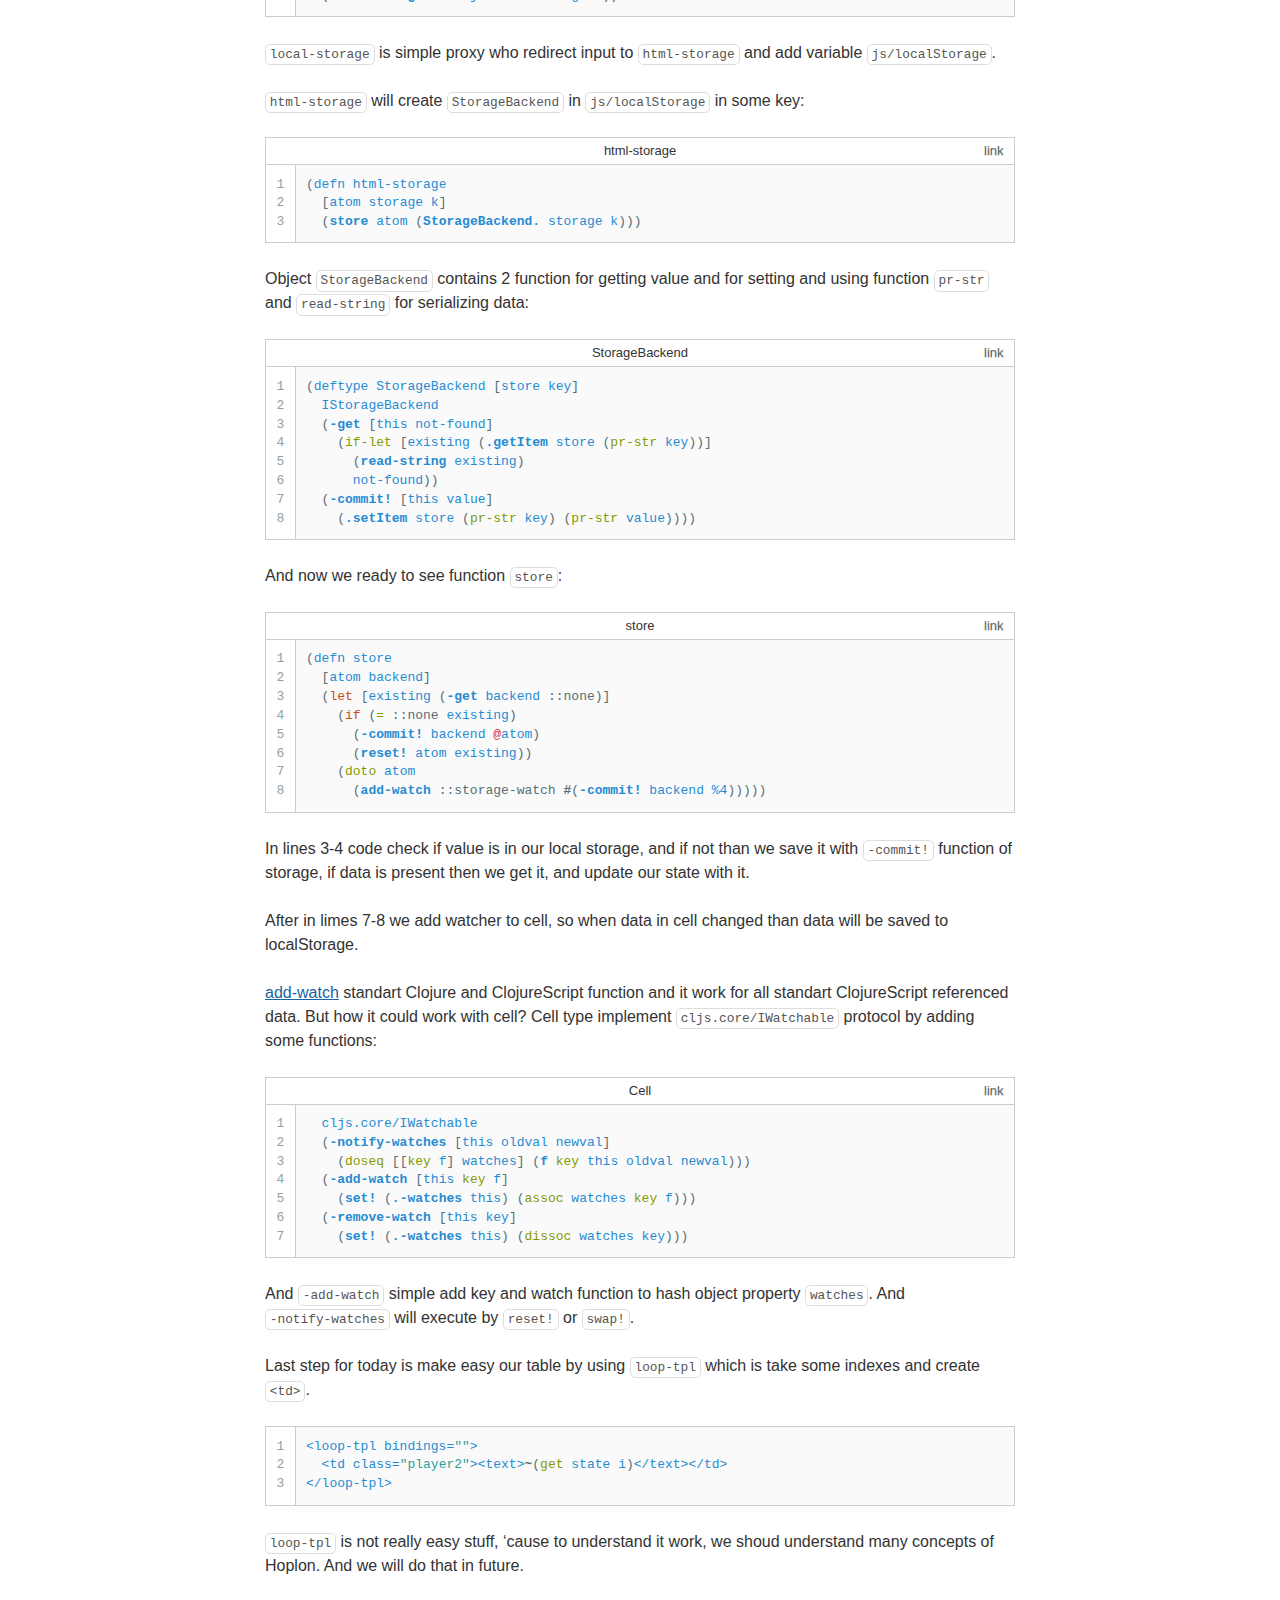
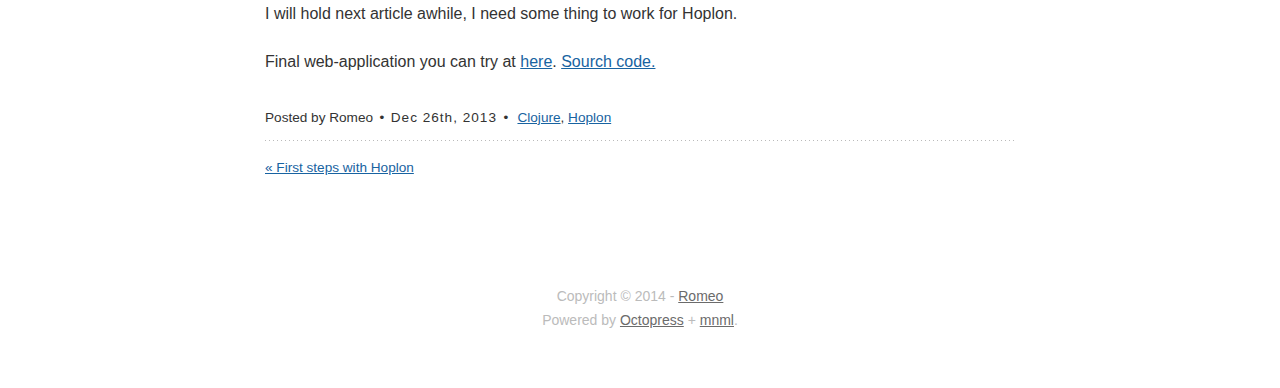
<file: blog/2013/12/26/hoplon-storage-stem-cell/index.html>
<!DOCTYPE html>
<!--[if IEMobile 7 ]><html class="no-js iem7"><![endif]-->
<!--[if lt IE 9]><html class="no-js lte-ie8"><![endif]-->
<!--[if (gt IE 8)|(gt IEMobile 7)|!(IEMobile)|!(IE)]><!--><html class="no-js" lang="en"><!--<![endif]-->
<head>
  <meta charset="utf-8">
  <title>Hoplon, Storage and Stem Cell - defromeo</title>
  <meta name="author" content="Romeo">

  
  <meta name="description" content="Today we explore a little storage utility from Hoplon, and build some logic of our game. Our data is simple vector of 14 numbers, and initial value &hellip;">
  

  <!-- http://t.co/dKP3o1e -->
  <meta name="HandheldFriendly" content="True">
  <meta name="MobileOptimized" content="320">
  <meta name="viewport" content="width=device-width, initial-scale=1">

  
  <link rel="canonical" href="http://defromeo.github.io/blog/2013/12/26/hoplon-storage-stem-cell">
  <link href="/favicon.png" rel="icon">
  <link href="/stylesheets/screen.css" media="screen, projection" rel="stylesheet" type="text/css">
  <link href="/atom.xml" rel="alternate" title="defromeo" type="application/atom+xml">
  <script src="/javascripts/modernizr-2.0.js"></script>
  <script src="//ajax.googleapis.com/ajax/libs/jquery/1.9.1/jquery.min.js"></script>
  <script>!window.jQuery && document.write(unescape('%3Cscript src="./javascripts/lib/jquery.min.js"%3E%3C/script%3E'))</script>
  <script src="/javascripts/octopress.js" type="text/javascript"></script>
  <!--Fonts from Google"s Web font directory at http://google.com/webfonts -->
<link href="http://fonts.googleapis.com/css?family=PT+Serif:regular,italic,bold,bolditalic" rel="stylesheet" type="text/css">
<link href="http://fonts.googleapis.com/css?family=PT+Sans:regular,italic,bold,bolditalic" rel="stylesheet" type="text/css">
<link href='http://fonts.googleapis.com/css?family=Open+Sans' rel='stylesheet' type='text/css'>
<link href='http://fonts.googleapis.com/css?family=Fjalla+One' rel='stylesheet' type='text/css'>
  

</head>

<body   class="collapse-sidebar sidebar-footer" >
  <header role="banner">
	<div class="header-title"><a href="/">defromeo</a></div>


</header>
  <nav role="navigation"><ul class="subscription" data-subscription="rss">
  <li><a href="/atom.xml" rel="subscribe-rss" title="subscribe via RSS">RSS</a></li>
  
</ul>
  
<ul class="main-navigation">
  <li><a href="/">Blog</a></li>
  <li><a href="/blog/archives">Archives</a></li>
</ul>

</nav>
  <div id="main">
    <div id="content">
      <div>
<article class="hentry" role="article">
  
  <header>
  
    
      <h1 class="entry-title">Hoplon, Storage and Stem Cell</h1>
    
  
    
      <p class="meta">
        








  


<time datetime="2013-12-26T17:38:03+02:00" pubdate data-updated="true">Dec 26<span>th</span>, 2013</time>
        
      </p>
    
  </header>


<div class="entry-content"><p>Today we explore a little storage utility from <a href="http://hoplon.io/">Hoplon</a>, and build some logic of our game.</p>

<p>Our data is simple vector of 14 numbers, and initial value is:</p>

<figure class='code'><div class="highlight"><table><tr><td class="gutter"><pre class="line-numbers"><span class='line-number'>1</span>
<span class='line-number'>2</span>
</pre></td><td class='code'><pre><code class='clojure'><span class='line'><span class="p">(</span><span class="k">def </span><span class="nv">init-board-value</span>
</span><span class='line'>    <span class="p">[</span><span class="mi">0</span>, <span class="mi">6</span>, <span class="mi">6</span>, <span class="mi">6</span>, <span class="mi">6</span>, <span class="mi">6</span>, <span class="mi">6</span>, <span class="mi">0</span>, <span class="mi">6</span>, <span class="mi">6</span>, <span class="mi">6</span>, <span class="mi">6</span>, <span class="mi">6</span>, <span class="mi">6</span><span class="p">])</span>
</span></code></pre></td></tr></table></div></figure>


<p>Data will be saved in cell &ldquo;stem cell&rdquo;</p>

<figure class='code'><div class="highlight"><table><tr><td class="gutter"><pre class="line-numbers"><span class='line-number'>1</span>
</pre></td><td class='code'><pre><code class='clojure'><span class='line'><span class="p">(</span><span class="k">def </span><span class="nv">state</span> <span class="p">(</span><span class="nf">cell</span> <span class="nv">init-board-value</span><span class="p">))</span>
</span></code></pre></td></tr></table></div></figure>


<p>In HTML our board is simple old fashion table, and text macro will help insert data into it:</p>

<figure class='code'><div class="highlight"><table><tr><td class="gutter"><pre class="line-numbers"><span class='line-number'>1</span>
<span class='line-number'>2</span>
</pre></td><td class='code'><pre><code class='html'><span class='line'><span class="nt">&lt;td</span> <span class="na">class=</span><span class="s">&quot;player1&quot;</span><span class="nt">&gt;&lt;text&gt;</span>~(get state 1)<span class="nt">&lt;/text&gt;&lt;/td&gt;</span>
</span><span class='line'><span class="nt">&lt;td</span> <span class="na">class=</span><span class="s">&quot;player1&quot;</span><span class="nt">&gt;&lt;text&gt;</span>~(get state 2)<span class="nt">&lt;/text&gt;&lt;/td&gt;</span>
</span></code></pre></td></tr></table></div></figure>


<p>this text will update when we change our state cell.</p>

<p>Lets write some transitions function which change state. First function reset state to initial and second store random values:</p>

<figure class='code'><div class="highlight"><table><tr><td class="gutter"><pre class="line-numbers"><span class='line-number'>1</span>
<span class='line-number'>2</span>
<span class='line-number'>3</span>
<span class='line-number'>4</span>
<span class='line-number'>5</span>
<span class='line-number'>6</span>
</pre></td><td class='code'><pre><code class='clojure'><span class='line'><span class="p">(</span><span class="kd">defn </span><span class="nv">random-board</span> <span class="p">[]</span>
</span><span class='line'>  <span class="p">(</span><span class="nf">reset!</span> <span class="nv">state</span>
</span><span class='line'>        <span class="p">(</span><span class="nf">vec</span> <span class="p">(</span><span class="nf">repeatedly</span> <span class="mi">14</span> <span class="o">#</span><span class="p">(</span><span class="nb">rand-int </span><span class="mi">10</span><span class="p">)))))</span>
</span><span class='line'>
</span><span class='line'><span class="p">(</span><span class="kd">defn </span><span class="nv">init-board</span> <span class="p">[]</span>
</span><span class='line'>  <span class="p">(</span><span class="nf">reset!</span> <span class="nv">state</span> <span class="nv">init-board-value</span><span class="p">))</span>
</span></code></pre></td></tr></table></div></figure>


<p>Simple. And we can add two button for using them with special attribere &ldquo;on-click&rdquo; which will take function for call when event received:</p>

<figure class='code'><div class="highlight"><table><tr><td class="gutter"><pre class="line-numbers"><span class='line-number'>1</span>
<span class='line-number'>2</span>
</pre></td><td class='code'><pre><code class='html'><span class='line'><span class="nt">&lt;button</span> <span class="na">on-click=</span><span class="s">&quot;{ {  init-board }}&quot;</span><span class="nt">&gt;</span>init<span class="nt">&lt;/button&gt;</span>
</span><span class='line'><span class="nt">&lt;button</span> <span class="na">on-click=</span><span class="s">&quot;{ {  random-board }}&quot;</span><span class="nt">&gt;</span>random<span class="nt">&lt;/button&gt;</span>
</span></code></pre></td></tr></table></div></figure>


<p>So this things documented in <a href="http://hoplon.io/#/getting-started/">Getting Started Hoplon.io</a>, and lets detailed see how we can change our state for persistent state which synced with HTML5 Local Storage.</p>

<p>Guys created simple function <code>local-storage</code> from <code>tailrecursion.hoplon.storage-atom</code> namespace. Lets see how we can use it:</p>

<figure class='code'><div class="highlight"><table><tr><td class="gutter"><pre class="line-numbers"><span class='line-number'>1</span>
<span class='line-number'>2</span>
<span class='line-number'>3</span>
</pre></td><td class='code'><pre><code class='clojure'><span class='line'><span class="p">(</span><span class="k">def </span><span class="nv">state</span> <span class="p">(</span><span class="nf">-&gt;</span>
</span><span class='line'>             <span class="p">(</span><span class="nf">cell</span> <span class="nv">init-board-value</span><span class="p">)</span>
</span><span class='line'>             <span class="p">(</span><span class="nf">local-storage</span> <span class="ss">::store</span><span class="p">)))</span>
</span></code></pre></td></tr></table></div></figure>


<p>Lets dive into standart library, <code>local-storage</code> take cell and key for which associate data.</p>

<figure class='code'><figcaption><span>local-storage</span><a href='https://github.com/tailrecursion/hoplon/blob/master/src/tailrecursion/hoplon/storage_atom.cljs#L39-L41'>link</a></figcaption><div class="highlight"><table><tr><td class="gutter"><pre class="line-numbers"><span class='line-number'>1</span>
<span class='line-number'>2</span>
<span class='line-number'>3</span>
</pre></td><td class='code'><pre><code class='clojure'><span class='line'><span class="p">(</span><span class="kd">defn </span><span class="nv">local-storage</span>
</span><span class='line'>  <span class="p">[</span><span class="nv">atom</span> <span class="nv">k</span><span class="p">]</span>
</span><span class='line'>  <span class="p">(</span><span class="nf">html-storage</span> <span class="nv">atom</span> <span class="nv">js/localStorage</span> <span class="nv">k</span><span class="p">))</span>
</span></code></pre></td></tr></table></div></figure>


<p><code>local-storage</code> is simple proxy who redirect input to <code>html-storage</code> and add variable <code>js/localStorage</code>.</p>

<p><code>html-storage</code> will create <code>StorageBackend</code> in <code>js/localStorage</code> in some key:</p>

<figure class='code'><figcaption><span>html-storage</span><a href='https://github.com/tailrecursion/hoplon/blob/master/src/tailrecursion/hoplon/storage_atom.cljs#L35-L37'>link</a></figcaption><div class="highlight"><table><tr><td class="gutter"><pre class="line-numbers"><span class='line-number'>1</span>
<span class='line-number'>2</span>
<span class='line-number'>3</span>
</pre></td><td class='code'><pre><code class='clojure'><span class='line'><span class="p">(</span><span class="kd">defn </span><span class="nv">html-storage</span>
</span><span class='line'>  <span class="p">[</span><span class="nv">atom</span> <span class="nv">storage</span> <span class="nv">k</span><span class="p">]</span>
</span><span class='line'>  <span class="p">(</span><span class="nf">store</span> <span class="nv">atom</span> <span class="p">(</span><span class="nf">StorageBackend.</span> <span class="nv">storage</span> <span class="nv">k</span><span class="p">)))</span>
</span></code></pre></td></tr></table></div></figure>


<p>Object <code>StorageBackend</code> contains 2 function for getting value and for setting and using function <code>pr-str</code> and <code>read-string</code> for serializing data:</p>

<figure class='code'><figcaption><span>StorageBackend</span><a href='https://github.com/tailrecursion/hoplon/blob/master/src/tailrecursion/hoplon/storage_atom.cljs#L17-L24'>link</a></figcaption><div class="highlight"><table><tr><td class="gutter"><pre class="line-numbers"><span class='line-number'>1</span>
<span class='line-number'>2</span>
<span class='line-number'>3</span>
<span class='line-number'>4</span>
<span class='line-number'>5</span>
<span class='line-number'>6</span>
<span class='line-number'>7</span>
<span class='line-number'>8</span>
</pre></td><td class='code'><pre><code class='clojure'><span class='line'><span class="p">(</span><span class="kd">deftype </span><span class="nv">StorageBackend</span> <span class="p">[</span><span class="nv">store</span> <span class="nv">key</span><span class="p">]</span>
</span><span class='line'>  <span class="nv">IStorageBackend</span>
</span><span class='line'>  <span class="p">(</span><span class="nf">-get</span> <span class="p">[</span><span class="nv">this</span> <span class="nv">not-found</span><span class="p">]</span>
</span><span class='line'>    <span class="p">(</span><span class="nb">if-let </span><span class="p">[</span><span class="nv">existing</span> <span class="p">(</span><span class="nf">.getItem</span> <span class="nv">store</span> <span class="p">(</span><span class="nb">pr-str </span><span class="nv">key</span><span class="p">))]</span>
</span><span class='line'>      <span class="p">(</span><span class="nf">read-string</span> <span class="nv">existing</span><span class="p">)</span>
</span><span class='line'>      <span class="nv">not-found</span><span class="p">))</span>
</span><span class='line'>  <span class="p">(</span><span class="nf">-commit!</span> <span class="p">[</span><span class="nv">this</span> <span class="nv">value</span><span class="p">]</span>
</span><span class='line'>    <span class="p">(</span><span class="nf">.setItem</span> <span class="nv">store</span> <span class="p">(</span><span class="nb">pr-str </span><span class="nv">key</span><span class="p">)</span> <span class="p">(</span><span class="nb">pr-str </span><span class="nv">value</span><span class="p">))))</span>
</span></code></pre></td></tr></table></div></figure>


<p>And now we ready to see function <code>store</code>:</p>

<figure class='code'><figcaption><span>store</span><a href='https://github.com/tailrecursion/hoplon/blob/master/src/tailrecursion/hoplon/storage_atom.cljs#L26-L33'>link</a></figcaption><div class="highlight"><table><tr><td class="gutter"><pre class="line-numbers"><span class='line-number'>1</span>
<span class='line-number'>2</span>
<span class='line-number'>3</span>
<span class='line-number'>4</span>
<span class='line-number'>5</span>
<span class='line-number'>6</span>
<span class='line-number'>7</span>
<span class='line-number'>8</span>
</pre></td><td class='code'><pre><code class='clojure'><span class='line'><span class="p">(</span><span class="kd">defn </span><span class="nv">store</span>
</span><span class='line'>  <span class="p">[</span><span class="nv">atom</span> <span class="nv">backend</span><span class="p">]</span>
</span><span class='line'>  <span class="p">(</span><span class="k">let </span><span class="p">[</span><span class="nv">existing</span> <span class="p">(</span><span class="nf">-get</span> <span class="nv">backend</span> <span class="ss">::none</span><span class="p">)]</span>
</span><span class='line'>    <span class="p">(</span><span class="k">if </span><span class="p">(</span><span class="nb">= </span><span class="ss">::none</span> <span class="nv">existing</span><span class="p">)</span>
</span><span class='line'>      <span class="p">(</span><span class="nf">-commit!</span> <span class="nv">backend</span> <span class="err">@</span><span class="nv">atom</span><span class="p">)</span>
</span><span class='line'>      <span class="p">(</span><span class="nf">reset!</span> <span class="nv">atom</span> <span class="nv">existing</span><span class="p">))</span>
</span><span class='line'>    <span class="p">(</span><span class="nb">doto </span><span class="nv">atom</span>
</span><span class='line'>      <span class="p">(</span><span class="nf">add-watch</span> <span class="ss">::storage-watch</span> <span class="o">#</span><span class="p">(</span><span class="nf">-commit!</span> <span class="nv">backend</span> <span class="nv">%4</span><span class="p">)))))</span>
</span></code></pre></td></tr></table></div></figure>


<p>In lines 3-4 code check if value is in our local storage, and if not than we save it with <code>-commit!</code> function of storage, if data is present then we get it, and update our state with it.</p>

<p>After in limes 7-8 we add watcher to cell, so when data in cell changed than data will be saved to localStorage.</p>

<p><a href="http://clojuredocs.org/clojure_core/clojure.core/add-watch">add-watch</a> standart Clojure and ClojureScript function and it work for all standart ClojureScript referenced data. But how it could work with cell? Cell type implement <code>cljs.core/IWatchable</code> protocol by adding some functions:</p>

<figure class='code'><figcaption><span>Cell</span><a href='https://github.com/tailrecursion/javelin/blob/master/src/tailrecursion/javelin.cljs#L79-L85'>link</a></figcaption><div class="highlight"><table><tr><td class="gutter"><pre class="line-numbers"><span class='line-number'>1</span>
<span class='line-number'>2</span>
<span class='line-number'>3</span>
<span class='line-number'>4</span>
<span class='line-number'>5</span>
<span class='line-number'>6</span>
<span class='line-number'>7</span>
</pre></td><td class='code'><pre><code class='clojure'><span class='line'>  <span class="nv">cljs.core/IWatchable</span>
</span><span class='line'>  <span class="p">(</span><span class="nf">-notify-watches</span> <span class="p">[</span><span class="nv">this</span> <span class="nv">oldval</span> <span class="nv">newval</span><span class="p">]</span>
</span><span class='line'>    <span class="p">(</span><span class="nb">doseq </span><span class="p">[[</span><span class="nb">key </span><span class="nv">f</span><span class="p">]</span> <span class="nv">watches</span><span class="p">]</span> <span class="p">(</span><span class="nf">f</span> <span class="nb">key </span><span class="nv">this</span> <span class="nv">oldval</span> <span class="nv">newval</span><span class="p">)))</span>
</span><span class='line'>  <span class="p">(</span><span class="nf">-add-watch</span> <span class="p">[</span><span class="nv">this</span> <span class="nb">key </span><span class="nv">f</span><span class="p">]</span>
</span><span class='line'>    <span class="p">(</span><span class="nf">set!</span> <span class="p">(</span><span class="nf">.-watches</span> <span class="nv">this</span><span class="p">)</span> <span class="p">(</span><span class="nb">assoc </span><span class="nv">watches</span> <span class="nb">key </span><span class="nv">f</span><span class="p">)))</span>
</span><span class='line'>  <span class="p">(</span><span class="nf">-remove-watch</span> <span class="p">[</span><span class="nv">this</span> <span class="nv">key</span><span class="p">]</span>
</span><span class='line'>    <span class="p">(</span><span class="nf">set!</span> <span class="p">(</span><span class="nf">.-watches</span> <span class="nv">this</span><span class="p">)</span> <span class="p">(</span><span class="nb">dissoc </span><span class="nv">watches</span> <span class="nv">key</span><span class="p">)))</span>
</span></code></pre></td></tr></table></div></figure>


<p>And <code>-add-watch</code> simple add key and watch function to hash object property <code>watches</code>. And <code>-notify-watches</code> will execute by <code>reset!</code> or <code>swap!</code>.</p>

<p>Last step for today is make easy our table by using <code>loop-tpl</code> which is take some indexes and create <code>&lt;td&gt;</code>.</p>

<figure class='code'><div class="highlight"><table><tr><td class="gutter"><pre class="line-numbers"><span class='line-number'>1</span>
<span class='line-number'>2</span>
<span class='line-number'>3</span>
</pre></td><td class='code'><pre><code class='clojure'><span class='line'><span class="nv">&lt;loop-tpl</span> <span class="nv">bindings=</span><span class="s">&quot;&quot;</span><span class="nv">&gt;</span>
</span><span class='line'>  <span class="nv">&lt;td</span> <span class="nv">class=</span><span class="s">&quot;player2&quot;</span><span class="nv">&gt;&lt;text&gt;</span><span class="o">~</span><span class="p">(</span><span class="nb">get </span><span class="nv">state</span> <span class="nv">i</span><span class="p">)</span><span class="nv">&lt;/text&gt;&lt;/td&gt;</span>
</span><span class='line'><span class="nv">&lt;/loop-tpl&gt;</span>
</span></code></pre></td></tr></table></div></figure>


<p><code>loop-tpl</code> is not really easy stuff, &lsquo;cause to understand it work, we shoud understand many concepts of Hoplon. And we will do that in future.</p>

<p>I will hold next article awhile, I need some thing to work for Hoplon.</p>

<p>Final web-application you can try at <a href="http://defromeo.github.io/kalah/">here</a>. <a href="https://github.com/defromeo/kalah/tree/v0.2">Sourch code.</a></p>
</div>


  <footer>
    <p class="meta">
      
  

<span class="byline author vcard">Posted by <span class="fn">Romeo</span></span>

      








  


<time datetime="2013-12-26T17:38:03+02:00" pubdate data-updated="true">Dec 26<span>th</span>, 2013</time>
      

<span class="categories">
  
    <a class='category' href='/blog/categories/clojure/'>Clojure</a>, <a class='category' href='/blog/categories/hoplon/'>Hoplon</a>
  
</span>


    </p>
    
      <div class="sharing">
  
  
</div>

    
    <p class="meta">
      
        <a class="basic-alignment left" href="/blog/2013/12/25/first-steps-with-hoplon/" title="Previous Post: First steps with Hoplon">&laquo; First steps with Hoplon</a>
      
      
    </p>
  </footer>
</article>

</div>

<aside class="sidebar">
  
    <section>
  <h1>Recent Posts</h1>
  <ul id="recent_posts">
    
      <li class="post">
        <a href="/blog/2013/12/26/hoplon-storage-stem-cell/">Hoplon, Storage and Stem Cell</a>
      </li>
    
      <li class="post">
        <a href="/blog/2013/12/25/first-steps-with-hoplon/">First steps with Hoplon</a>
      </li>
    
      <li class="post">
        <a href="/blog/2013/12/20/hello-en-world/">Hello En World</a>
      </li>
    
  </ul>
</section>





  
</aside>


    </div>
  </div>
  <footer role="contentinfo"><p>
  Copyright &copy; 2014 - <a href="mailto:defromeo@yahoo">Romeo</a><br/>
  <span class="credit">Powered by <a href="http://octopress.org">Octopress</a> + <a href="https://github.com/ioveracker/mnml">mnml</a>.
	  
  </span>
</p>

</footer>
  











</body>
</html>
</file>
<file: stylesheets/screen.css>
html,body,div,span,applet,object,iframe,h1,h2,h3,h4,h5,h6,p,blockquote,pre,a,abbr,acronym,address,big,cite,code,del,dfn,em,img,ins,kbd,q,s,samp,small,strike,strong,sub,sup,tt,var,b,u,i,center,dl,dt,dd,ol,ul,li,fieldset,form,label,legend,table,caption,tbody,tfoot,thead,tr,th,td,article,aside,canvas,details,embed,figure,figcaption,footer,header,hgroup,menu,nav,output,ruby,section,summary,time,mark,audio,video{margin:0;padding:0;border:0;font:inherit;font-size:100%;vertical-align:baseline}html{line-height:1}ol,ul{list-style:none}table{border-collapse:collapse;border-spacing:0}caption,th,td{text-align:left;font-weight:normal;vertical-align:middle}q,blockquote{quotes:none}q:before,q:after,blockquote:before,blockquote:after{content:"";content:none}a img{border:none}article,aside,details,figcaption,figure,footer,header,hgroup,menu,nav,section,summary{display:block}article,aside,details,figcaption,figure,footer,header,hgroup,menu,nav,section,summary{display:block}a{color:#1863a1}a:visited{color:#751590}a:focus{color:#0181eb}a:hover{color:#0181eb}a:active{color:#01579f}aside.sidebar a{color:#1863a1}aside.sidebar a:focus{color:#0181eb}aside.sidebar a:hover{color:#0181eb}aside.sidebar a:active{color:#01579f}a{-webkit-transition:color 0.3s;-moz-transition:color 0.3s;-o-transition:color 0.3s;transition:color 0.3s}html{background:#252525 url('/images/line-tile.png?1387537207') top left}body>div{background:#f2f2f2;border-bottom:1px solid #bfbfbf}body>div>div{background:#f8f8f8;border-right:1px solid #e0e0e0}.heading,body>header h1,h1,h2,h3,h4,h5,h6{font-family:"PT Serif","Georgia","Helvetica Neue",Arial,sans-serif}.sans,body>header h2,article header p.meta,article>footer,#content .blog-index a[rel=full-article],#content .blog-index footer,html .gist .gist-file .gist-meta,#blog-archives a.category,#blog-archives time,aside.sidebar section,body>footer{font-family:"Helvetica Neue",Arial,sans-serif}.serif,body{font-family:"PT Serif",Georgia,Times,"Times New Roman",serif}.mono,pre,code,tt,p code,li code{font-family:Menlo,Monaco,"Andale Mono","lucida console","Courier New",monospace}body>header h1{font-size:2.2em;font-family:"PT Serif","Georgia","Helvetica Neue",Arial,sans-serif;font-weight:normal;line-height:1.2em;margin-bottom:0.6667em}body>header h2{font-family:"PT Serif","Georgia","Helvetica Neue",Arial,sans-serif}body{line-height:1.5em;color:#222}h1{font-size:2.2em;line-height:1.2em}@media only screen and (min-width: 992px){body{font-size:1.15em}h1{font-size:2.6em;line-height:1.2em}}h1,h2,h3,h4,h5,h6{text-rendering:optimizelegibility;margin-bottom:1em;font-weight:bold}h2,section h1{font-size:1.5em}h3,section h2,section section h1{font-size:1.3em}h4,section h3,section section h2,section section section h1{font-size:1em}h5,section h4,section section h3{font-size:.9em}h6,section h5,section section h4,section section section h3{font-size:.8em}p,article blockquote,ul,ol{margin-bottom:1.5em}ul{list-style-type:disc}ul ul{list-style-type:circle;margin-bottom:0px}ul ul ul{list-style-type:square;margin-bottom:0px}ol{list-style-type:decimal}ol ol{list-style-type:lower-alpha;margin-bottom:0px}ol ol ol{list-style-type:lower-roman;margin-bottom:0px}ul,ul ul,ul ol,ol,ol ul,ol ol{margin-left:1.3em}ul ul,ul ol,ol ul,ol ol{margin-bottom:0em}strong{font-weight:bold}em{font-style:italic}sup,sub{font-size:0.8em;position:relative;display:inline-block}sup{top:-.5em}sub{bottom:-.5em}q{font-style:italic}q:before{content:"\201C"}q:after{content:"\201D"}em,dfn{font-style:italic}strong,dfn{font-weight:bold}del,s{text-decoration:line-through}abbr,acronym{border-bottom:1px dotted;cursor:help}sub,sup{line-height:0}hr{margin-bottom:0.2em}small{font-size:.8em}big{font-size:1.2em}article blockquote{font-style:italic;position:relative;font-size:1.2em;line-height:1.5em;padding-left:1em;border-left:4px solid rgba(170,170,170,0.5)}article blockquote cite{font-style:italic}article blockquote cite a{color:#aaa !important;word-wrap:break-word}article blockquote cite:before{content:'\2014';padding-right:.3em;padding-left:.3em;color:#aaa}@media only screen and (min-width: 992px){article blockquote{padding-left:1.5em;border-left-width:4px}}.pullquote-right:before,.pullquote-left:before{padding:0;border:none;content:attr(data-pullquote);float:right;width:45%;margin:.5em 0 1em 1.5em;position:relative;top:7px;font-size:1.4em;line-height:1.45em}.pullquote-left:before{float:left;margin:.5em 1.5em 1em 0}.force-wrap,article a,aside.sidebar a{white-space:-moz-pre-wrap;white-space:-pre-wrap;white-space:-o-pre-wrap;white-space:pre-wrap;word-wrap:break-word}.group,body>header,body>nav,body>footer,body #content>article,body #content>div>article,body #content>div>section,body div.pagination,aside.sidebar,#main,#content,.sidebar{*zoom:1}.group:after,body>header:after,body>nav:after,body>footer:after,body #content>article:after,body #content>div>section:after,body div.pagination:after,#main:after,#content:after,.sidebar:after{content:"";display:table;clear:both}body{-webkit-text-size-adjust:none;max-width:1200px;position:relative;margin:0 auto}body>header,body>nav,body>footer,body #content>article,body #content>div>article,body #content>div>section{padding-left:18px;padding-right:18px}@media only screen and (min-width: 480px){body>header,body>nav,body>footer,body #content>article,body #content>div>article,body #content>div>section{padding-left:25px;padding-right:25px}}@media only screen and (min-width: 768px){body>header,body>nav,body>footer,body #content>article,body #content>div>article,body #content>div>section{padding-left:35px;padding-right:35px}}@media only screen and (min-width: 992px){body>header,body>nav,body>footer,body #content>article,body #content>div>article,body #content>div>section{padding-left:55px;padding-right:55px}}body div.pagination{margin-left:18px;margin-right:18px}@media only screen and (min-width: 480px){body div.pagination{margin-left:25px;margin-right:25px}}@media only screen and (min-width: 768px){body div.pagination{margin-left:35px;margin-right:35px}}@media only screen and (min-width: 992px){body div.pagination{margin-left:55px;margin-right:55px}}body>header{font-size:1em;padding-top:1.5em;padding-bottom:1.5em}#content{overflow:hidden}#content>div,#content>article{width:100%}aside.sidebar{float:none;padding:0 18px 1px;background-color:#f7f7f7;border-top:1px solid #e0e0e0}.flex-content,article img,article video,article .flash-video,aside.sidebar img{max-width:100%;height:auto}.basic-alignment.left,article img.left,article video.left,article .left.flash-video,aside.sidebar img.left{float:left;margin-right:1.5em}.basic-alignment.right,article img.right,article video.right,article .right.flash-video,aside.sidebar img.right{float:right;margin-left:1.5em}.basic-alignment.center,article img.center,article video.center,article .center.flash-video,aside.sidebar img.center{display:block;margin:0 auto 1.5em}.basic-alignment.left,article img.left,article video.left,article .left.flash-video,aside.sidebar img.left,.basic-alignment.right,article img.right,article video.right,article .right.flash-video,aside.sidebar img.right{margin-bottom:.8em}.toggle-sidebar,.no-sidebar .toggle-sidebar{display:none}@media only screen and (min-width: 750px){body.sidebar-footer aside.sidebar{float:none;width:auto;clear:left;margin:0;padding:0 35px 1px;background-color:#f7f7f7;border-top:1px solid #eaeaea}body.sidebar-footer aside.sidebar section.odd,body.sidebar-footer aside.sidebar section.even{float:left;width:48%}body.sidebar-footer aside.sidebar section.odd{margin-left:0}body.sidebar-footer aside.sidebar section.even{margin-left:4%}body.sidebar-footer aside.sidebar.thirds section{width:30%;margin-left:5%}body.sidebar-footer aside.sidebar.thirds section.first{margin-left:0;clear:both}}body.sidebar-footer #content{margin-right:0px}body.sidebar-footer .toggle-sidebar{display:none}@media only screen and (min-width: 550px){body>header{font-size:1em}}@media only screen and (min-width: 750px){aside.sidebar{float:none;width:auto;clear:left;margin:0;padding:0 35px 1px;background-color:#f7f7f7;border-top:1px solid #eaeaea}aside.sidebar section.odd,aside.sidebar section.even{float:left;width:48%}aside.sidebar section.odd{margin-left:0}aside.sidebar section.even{margin-left:4%}aside.sidebar.thirds section{width:30%;margin-left:5%}aside.sidebar.thirds section.first{margin-left:0;clear:both}}@media only screen and (min-width: 768px){body{-webkit-text-size-adjust:auto}body>header{font-size:1.2em}#main{padding:0;margin:0 auto}#content{overflow:visible;margin-right:240px;position:relative}.no-sidebar #content{margin-right:0;border-right:0}.collapse-sidebar #content{margin-right:20px}#content>div,#content>article{padding-top:17.5px;padding-bottom:17.5px;float:left}aside.sidebar{width:210px;padding:0 15px 15px;background:none;clear:none;float:left;margin:0 -100% 0 0}aside.sidebar section{width:auto;margin-left:0}aside.sidebar section.odd,aside.sidebar section.even{float:none;width:auto;margin-left:0}.collapse-sidebar aside.sidebar{float:none;width:auto;clear:left;margin:0;padding:0 35px 1px;background-color:#f7f7f7;border-top:1px solid #eaeaea}.collapse-sidebar aside.sidebar section.odd,.collapse-sidebar aside.sidebar section.even{float:left;width:48%}.collapse-sidebar aside.sidebar section.odd{margin-left:0}.collapse-sidebar aside.sidebar section.even{margin-left:4%}.collapse-sidebar aside.sidebar.thirds section{width:30%;margin-left:5%}.collapse-sidebar aside.sidebar.thirds section.first{margin-left:0;clear:both}}@media only screen and (min-width: 992px){body>header{font-size:1.3em}#content{margin-right:300px}#content>div,#content>article{padding-top:27.5px;padding-bottom:27.5px}aside.sidebar{width:260px;padding:1.2em 20px 20px}.collapse-sidebar aside.sidebar{padding-left:55px;padding-right:55px}}@media only screen and (min-width: 768px){ul,ol{margin-left:0}}body>header{background:#333}body>header h1{display:inline-block;margin:0}body>header h1 a,body>header h1 a:visited,body>header h1 a:hover{color:#f2f2f2;text-decoration:none}body>header h2{margin:.2em 0 0;font-size:1em;color:#aaa;font-weight:normal}body>nav{position:relative;background-color:#ccc;background:url('/images/noise.png?1387537207'),-webkit-gradient(linear, 50% 0%, 50% 100%, color-stop(0%, #e0e0e0), color-stop(50%, #cccccc), color-stop(100%, #b0b0b0));background:url('/images/noise.png?1387537207'),-webkit-linear-gradient(#e0e0e0,#cccccc,#b0b0b0);background:url('/images/noise.png?1387537207'),-moz-linear-gradient(#e0e0e0,#cccccc,#b0b0b0);background:url('/images/noise.png?1387537207'),-o-linear-gradient(#e0e0e0,#cccccc,#b0b0b0);background:url('/images/noise.png?1387537207'),linear-gradient(#e0e0e0,#cccccc,#b0b0b0);border-top:1px solid #f2f2f2;border-bottom:1px solid #8c8c8c;padding-top:.35em;padding-bottom:.35em}body>nav form{-webkit-background-clip:padding;-moz-background-clip:padding;background-clip:padding-box;margin:0;padding:0}body>nav form .search{padding:.3em .5em 0;font-size:.85em;font-family:"Helvetica Neue",Arial,sans-serif;line-height:1.1em;width:95%;-webkit-border-radius:0.5em;-moz-border-radius:0.5em;-ms-border-radius:0.5em;-o-border-radius:0.5em;border-radius:0.5em;-webkit-background-clip:padding;-moz-background-clip:padding;background-clip:padding-box;-webkit-box-shadow:#d1d1d1 0 1px;-moz-box-shadow:#d1d1d1 0 1px;box-shadow:#d1d1d1 0 1px;background-color:#f2f2f2;border:1px solid #b3b3b3;color:#888}body>nav form .search:focus{color:#444;border-color:#80b1df;-webkit-box-shadow:#80b1df 0 0 4px,#80b1df 0 0 3px inset;-moz-box-shadow:#80b1df 0 0 4px,#80b1df 0 0 3px inset;box-shadow:#80b1df 0 0 4px,#80b1df 0 0 3px inset;background-color:#fff;outline:none}body>nav fieldset[role=search]{float:right;width:48%}body>nav fieldset.mobile-nav{float:left;width:48%}body>nav fieldset.mobile-nav select{width:100%;font-size:.8em;border:1px solid #888}body>nav ul{display:none}@media only screen and (min-width: 550px){body>nav{font-size:.9em}body>nav ul{margin:0;padding:0;border:0;overflow:hidden;*zoom:1;float:left;display:block;padding-top:.15em}body>nav ul li{list-style-image:none;list-style-type:none;margin-left:0;white-space:nowrap;display:inline;float:left;padding-left:0;padding-right:0}body>nav ul li:first-child,body>nav ul li.first{padding-left:0}body>nav ul li:last-child{padding-right:0}body>nav ul li.last{padding-right:0}body>nav ul.subscription{margin-left:.8em;float:right}body>nav ul.subscription li:last-child a{padding-right:0}body>nav ul li{margin:0}body>nav a{color:#6b6b6b;font-family:"Helvetica Neue",Arial,sans-serif;text-shadow:#ebebeb 0 1px;float:left;text-decoration:none;font-size:1.1em;padding:.1em 0;line-height:1.5em}body>nav a:visited{color:#6b6b6b}body>nav a:hover{color:#3090e0}body>nav li+li{border-left:1px solid #b0b0b0;margin-left:.8em}body>nav li+li a{padding-left:.8em;border-left:1px solid #dedede}body>nav form{float:right;text-align:left;padding-left:.8em;width:175px}body>nav form .search{width:93%;font-size:.95em;line-height:1.2em}body>nav ul[data-subscription$=email]+form{width:97px}body>nav ul[data-subscription$=email]+form .search{width:91%}body>nav fieldset.mobile-nav{display:none}body>nav fieldset[role=search]{width:99%}}@media only screen and (min-width: 992px){body>nav form{width:215px}body>nav ul[data-subscription$=email]+form{width:147px}}.no-placeholder body>nav .search{background:#f2f2f2 url('/images/search.png?1387537207') 0.3em 0.25em no-repeat;text-indent:1.3em}@media only screen and (min-width: 550px){.maskImage body>nav ul[data-subscription$=email]+form{width:123px}}@media only screen and (min-width: 992px){.maskImage body>nav ul[data-subscription$=email]+form{width:173px}}.maskImage ul.subscription{position:relative;top:.2em}.maskImage ul.subscription li,.maskImage ul.subscription a{border:0;padding:0}.maskImage a[rel=subscribe-rss]{position:relative;top:0px;text-indent:-999999em;border:0;padding:0}.maskImage a[rel=subscribe-rss],.maskImage a[rel=subscribe-rss]:after{-webkit-mask-image:url('/images/rss.png?1387537207');-moz-mask-image:url('/images/rss.png?1387537207');-ms-mask-image:url('/images/rss.png?1387537207');-o-mask-image:url('/images/rss.png?1387537207');mask-image:url('/images/rss.png?1387537207');-webkit-mask-repeat:no-repeat;-moz-mask-repeat:no-repeat;-ms-mask-repeat:no-repeat;-o-mask-repeat:no-repeat;mask-repeat:no-repeat;width:22px;height:22px}.maskImage a[rel=subscribe-rss]:after{content:"";position:absolute;top:-1px;left:0;background-color:#ababab;transition:all .3s linear;-webkit-transition:all .3s linear}.maskImage a[rel=subscribe-rss]:hover:after{background-color:#f70;transition:all .3s linear;-webkit-transition:all .3s linear}.maskImage a[rel=subscribe-email]{position:relative;top:0px;text-indent:-999999em;border:0;padding:0}.maskImage a[rel=subscribe-email],.maskImage a[rel=subscribe-email]:after{-webkit-mask-image:url('/images/email.png?1387537207');-moz-mask-image:url('/images/email.png?1387537207');-ms-mask-image:url('/images/email.png?1387537207');-o-mask-image:url('/images/email.png?1387537207');mask-image:url('/images/email.png?1387537207');-webkit-mask-repeat:no-repeat;-moz-mask-repeat:no-repeat;-ms-mask-repeat:no-repeat;-o-mask-repeat:no-repeat;mask-repeat:no-repeat;width:28px;height:22px}.maskImage a[rel=subscribe-email]:after{content:"";position:absolute;top:-1px;left:0;background-color:#ababab;transition:all .3s linear;-webkit-transition:all .3s linear}.maskImage a[rel=subscribe-email]:hover:after{background-color:#f70;transition:all .3s linear;-webkit-transition:all .3s linear}article{padding-top:1em}article header{position:relative;padding-top:2em;padding-bottom:1em;margin-bottom:1em;background:url('[data-uri]') bottom left repeat-x}article header h1{margin:0}article header h1 a{text-decoration:none}article header h1 a:hover{text-decoration:underline}article header p{font-size:.9em;color:#aaa;margin:0}article header p.meta{text-transform:uppercase;position:absolute;top:0}@media only screen and (min-width: 768px){article header{margin-bottom:1.5em;padding-bottom:1em;background:url('[data-uri]') bottom left repeat-x}}article h2{padding-top:0.8em;background:url('[data-uri]') top left repeat-x}.entry-content article h2:first-child,article header+h2{padding-top:0}article h2:first-child,article header+h2{background:none}article .feature{padding-top:.5em;margin-bottom:1em;padding-bottom:1em;background:url('[data-uri]') bottom left repeat-x;font-size:2.0em;font-style:italic;line-height:1.3em}article img,article video,article .flash-video{-webkit-border-radius:0.3em;-moz-border-radius:0.3em;-ms-border-radius:0.3em;-o-border-radius:0.3em;border-radius:0.3em;-webkit-box-shadow:rgba(0,0,0,0.15) 0 1px 4px;-moz-box-shadow:rgba(0,0,0,0.15) 0 1px 4px;box-shadow:rgba(0,0,0,0.15) 0 1px 4px;-webkit-box-sizing:border-box;-moz-box-sizing:border-box;box-sizing:border-box;border:#fff 0.5em solid}article video,article .flash-video{margin:0 auto 1.5em}article video{display:block;width:100%}article .flash-video>div{position:relative;display:block;padding-bottom:56.25%;padding-top:1px;height:0;overflow:hidden}article .flash-video>div iframe,article .flash-video>div object,article .flash-video>div embed{position:absolute;top:0;left:0;width:100%;height:100%}article>footer{padding-bottom:2.5em;margin-top:2em}article>footer p.meta{margin-bottom:.8em;font-size:.85em;clear:both;overflow:hidden}.blog-index article+article{background:url('[data-uri]') top left repeat-x}#content .blog-index{padding-top:0;padding-bottom:0}#content .blog-index article{padding-top:2em}#content .blog-index article header{background:none;padding-bottom:0}#content .blog-index article h1{font-size:2.2em}#content .blog-index article h1 a{color:inherit}#content .blog-index article h1 a:hover{color:#0181eb}#content .blog-index a[rel=full-article]{display:inline-block;margin-right:.5em;text-decoration:none;color:#666;font-weight:100;font-size:1.5em}#content .blog-index footer{margin-top:1em}.separator,article>footer .byline+time:before,article>footer time+time:before,article>footer .comments:before,article>footer .byline ~ .categories:before{content:"\2022 ";padding:0 .4em 0 .2em;display:inline-block}#content div.pagination{text-align:center;font-size:.95em;position:relative;background:url('[data-uri]') top left repeat-x;padding-top:1.5em;padding-bottom:1.5em}#content div.pagination a{text-decoration:none;color:#aaa}#content div.pagination a.prev{position:absolute;left:0}#content div.pagination a.next{position:absolute;right:0}#content div.pagination a:hover{color:#0181eb}#content div.pagination a[href*=archive]:before,#content div.pagination a[href*=archive]:after{content:'\2014';padding:0 .3em}p.meta+.sharing{padding-top:1em;padding-left:0;background:url('[data-uri]') top left repeat-x}#fb-root{display:none}.highlight,html .gist .gist-file .gist-syntax .gist-highlight{border:1px solid #e7dec3 !important}.highlight table td.code,html .gist .gist-file .gist-syntax .gist-highlight table td.code{width:100%}.highlight .line-numbers,html .gist .gist-file .gist-syntax .highlight .line_numbers{text-align:right;font-size:13px;line-height:1.45em;background:#fdf8e8 !important;border-right:1px solid #ebe4ce !important;-webkit-box-shadow:#fef9ed -1px 0 inset;-moz-box-shadow:#fef9ed -1px 0 inset;box-shadow:#fef9ed -1px 0 inset;text-shadow:#f1ecdc 0 -1px;padding:.8em !important;-webkit-border-radius:0;-moz-border-radius:0;-ms-border-radius:0;-o-border-radius:0;border-radius:0}.highlight .line-numbers span,html .gist .gist-file .gist-syntax .highlight .line_numbers span{color:#93a1a1 !important}figure.code .highlight pre,.gist-file .highlight pre,pre .highlight pre{-webkit-box-shadow:none;-moz-box-shadow:none;box-shadow:none}html .gist .gist-file{margin-bottom:1.8em;position:relative;border:none;padding-top:26px !important}html .gist .gist-file .highlight{margin-bottom:0}html .gist .gist-file .gist-syntax{border-bottom:0 !important;background:none !important}html .gist .gist-file .gist-syntax .gist-highlight{background:#fdf6e3 !important}html .gist .gist-file .gist-syntax .highlight pre{padding:0}html .gist .gist-file .gist-meta{padding:.6em 0.8em;border:1px solid #f1ecdc !important;color:#93a1a1;font-size:.7em !important;background:#fef9ed;border:1px solid #e7dec3 !important;border-top:1px solid #fef9ed !important;line-height:1.5em}html .gist .gist-file .gist-meta a{color:#75878b !important;text-decoration:none}html .gist .gist-file .gist-meta a:hover{text-decoration:underline}html .gist .gist-file .gist-meta a:hover{color:#586e75 !important}html .gist .gist-file .gist-meta a[href*='#file']{position:absolute;top:0;left:0;right:-10px;color:#474747 !important}html .gist .gist-file .gist-meta a[href*='#file']:hover{color:#1863a1 !important}html .gist .gist-file .gist-meta a[href*=raw]{top:.4em}pre{background:#fdf6e3;-webkit-border-radius:0.4em;-moz-border-radius:0.4em;-ms-border-radius:0.4em;-o-border-radius:0.4em;border-radius:0.4em;border:1px solid #e7dec3;line-height:1.45em;font-size:13px;margin-bottom:2.1em;padding:.8em 1em;color:#586e75;overflow:auto}h3.filename+pre{-moz-border-radius-topleft:0px;-webkit-border-top-left-radius:0px;border-top-left-radius:0px;-moz-border-radius-topright:0px;-webkit-border-top-right-radius:0px;border-top-right-radius:0px}p code,li code{display:inline-block;white-space:no-wrap;background:#fff;font-size:.8em;line-height:1.5em;color:#555;border:1px solid #ddd;-webkit-border-radius:0.4em;-moz-border-radius:0.4em;-ms-border-radius:0.4em;-o-border-radius:0.4em;border-radius:0.4em;padding:0 .3em;margin:-1px 0}p pre code,li pre code{font-size:1em !important;background:none;border:none}.pre-code,html .gist .gist-file .gist-syntax .highlight pre,.highlight code{font-family:Menlo,Monaco,"Andale Mono","lucida console","Courier New",monospace !important;overflow:scroll;overflow-y:hidden;display:block;padding:.8em;overflow-x:auto;line-height:1.45em;background:#fdf6e3 !important;color:#586e75 !important}.pre-code span,html .gist .gist-file .gist-syntax .highlight pre span,.highlight code span{color:#586e75 !important}.pre-code span,html .gist .gist-file .gist-syntax .highlight pre span,.highlight code span{font-style:normal !important;font-weight:normal !important}.pre-code .c,html .gist .gist-file .gist-syntax .highlight pre .c,.highlight code .c{color:#93a1a1 !important;font-style:italic !important}.pre-code .cm,html .gist .gist-file .gist-syntax .highlight pre .cm,.highlight code .cm{color:#93a1a1 !important;font-style:italic !important}.pre-code .cp,html .gist .gist-file .gist-syntax .highlight pre .cp,.highlight code .cp{color:#93a1a1 !important;font-style:italic !important}.pre-code .c1,html .gist .gist-file .gist-syntax .highlight pre .c1,.highlight code .c1{color:#93a1a1 !important;font-style:italic !important}.pre-code .cs,html .gist .gist-file .gist-syntax .highlight pre .cs,.highlight code .cs{color:#93a1a1 !important;font-weight:bold !important;font-style:italic !important}.pre-code .err,html .gist .gist-file .gist-syntax .highlight pre .err,.highlight code .err{color:#dc322f !important;background:none !important}.pre-code .k,html .gist .gist-file .gist-syntax .highlight pre .k,.highlight code .k{color:#cb4b16 !important}.pre-code .o,html .gist .gist-file .gist-syntax .highlight pre .o,.highlight code .o{color:#586e75 !important;font-weight:bold !important}.pre-code .p,html .gist .gist-file .gist-syntax .highlight pre .p,.highlight code .p{color:#586e75 !important}.pre-code .ow,html .gist .gist-file .gist-syntax .highlight pre .ow,.highlight code .ow{color:#2aa198 !important;font-weight:bold !important}.pre-code .gd,html .gist .gist-file .gist-syntax .highlight pre .gd,.highlight code .gd{color:#586e75 !important;background-color:#f4c5b6 !important;display:inline-block}.pre-code .gd .x,html .gist .gist-file .gist-syntax .highlight pre .gd .x,.highlight code .gd .x{color:#586e75 !important;background-color:#f1b1a4 !important;display:inline-block}.pre-code .ge,html .gist .gist-file .gist-syntax .highlight pre .ge,.highlight code .ge{color:#586e75 !important;font-style:italic !important}.pre-code .gh,html .gist .gist-file .gist-syntax .highlight pre .gh,.highlight code .gh{color:#93a1a1 !important}.pre-code .gi,html .gist .gist-file .gist-syntax .highlight pre .gi,.highlight code .gi{color:#586e75 !important;background-color:#e5e3b5 !important;display:inline-block}.pre-code .gi .x,html .gist .gist-file .gist-syntax .highlight pre .gi .x,.highlight code .gi .x{color:#586e75 !important;background-color:#cdd088 !important;display:inline-block}.pre-code .gs,html .gist .gist-file .gist-syntax .highlight pre .gs,.highlight code .gs{color:#586e75 !important;font-weight:bold !important}.pre-code .gu,html .gist .gist-file .gist-syntax .highlight pre .gu,.highlight code .gu{color:#6c71c4 !important}.pre-code .kc,html .gist .gist-file .gist-syntax .highlight pre .kc,.highlight code .kc{color:#859900 !important;font-weight:bold !important}.pre-code .kd,html .gist .gist-file .gist-syntax .highlight pre .kd,.highlight code .kd{color:#268bd2 !important}.pre-code .kp,html .gist .gist-file .gist-syntax .highlight pre .kp,.highlight code .kp{color:#cb4b16 !important;font-weight:bold !important}.pre-code .kr,html .gist .gist-file .gist-syntax .highlight pre .kr,.highlight code .kr{color:#d33682 !important;font-weight:bold !important}.pre-code .kt,html .gist .gist-file .gist-syntax .highlight pre .kt,.highlight code .kt{color:#2aa198 !important}.pre-code .n,html .gist .gist-file .gist-syntax .highlight pre .n,.highlight code .n{color:#268bd2 !important}.pre-code .na,html .gist .gist-file .gist-syntax .highlight pre .na,.highlight code .na{color:#268bd2 !important}.pre-code .nb,html .gist .gist-file .gist-syntax .highlight pre .nb,.highlight code .nb{color:#859900 !important}.pre-code .nc,html .gist .gist-file .gist-syntax .highlight pre .nc,.highlight code .nc{color:#d33682 !important}.pre-code .no,html .gist .gist-file .gist-syntax .highlight pre .no,.highlight code .no{color:#b58900 !important}.pre-code .nl,html .gist .gist-file .gist-syntax .highlight pre .nl,.highlight code .nl{color:#859900 !important}.pre-code .ne,html .gist .gist-file .gist-syntax .highlight pre .ne,.highlight code .ne{color:#268bd2 !important;font-weight:bold !important}.pre-code .nf,html .gist .gist-file .gist-syntax .highlight pre .nf,.highlight code .nf{color:#268bd2 !important;font-weight:bold !important}.pre-code .nn,html .gist .gist-file .gist-syntax .highlight pre .nn,.highlight code .nn{color:#b58900 !important}.pre-code .nt,html .gist .gist-file .gist-syntax .highlight pre .nt,.highlight code .nt{color:#268bd2 !important;font-weight:bold !important}.pre-code .nx,html .gist .gist-file .gist-syntax .highlight pre .nx,.highlight code .nx{color:#b58900 !important}.pre-code .vg,html .gist .gist-file .gist-syntax .highlight pre .vg,.highlight code .vg{color:#268bd2 !important}.pre-code .vi,html .gist .gist-file .gist-syntax .highlight pre .vi,.highlight code .vi{color:#268bd2 !important}.pre-code .nv,html .gist .gist-file .gist-syntax .highlight pre .nv,.highlight code .nv{color:#268bd2 !important}.pre-code .mf,html .gist .gist-file .gist-syntax .highlight pre .mf,.highlight code .mf{color:#2aa198 !important}.pre-code .m,html .gist .gist-file .gist-syntax .highlight pre .m,.highlight code .m{color:#2aa198 !important}.pre-code .mh,html .gist .gist-file .gist-syntax .highlight pre .mh,.highlight code .mh{color:#2aa198 !important}.pre-code .mi,html .gist .gist-file .gist-syntax .highlight pre .mi,.highlight code .mi{color:#2aa198 !important}.pre-code .s,html .gist .gist-file .gist-syntax .highlight pre .s,.highlight code .s{color:#2aa198 !important}.pre-code .sd,html .gist .gist-file .gist-syntax .highlight pre .sd,.highlight code .sd{color:#2aa198 !important}.pre-code .s2,html .gist .gist-file .gist-syntax .highlight pre .s2,.highlight code .s2{color:#2aa198 !important}.pre-code .se,html .gist .gist-file .gist-syntax .highlight pre .se,.highlight code .se{color:#dc322f !important}.pre-code .si,html .gist .gist-file .gist-syntax .highlight pre .si,.highlight code .si{color:#268bd2 !important}.pre-code .sr,html .gist .gist-file .gist-syntax .highlight pre .sr,.highlight code .sr{color:#2aa198 !important}.pre-code .s1,html .gist .gist-file .gist-syntax .highlight pre .s1,.highlight code .s1{color:#2aa198 !important}.pre-code div .gd,html .gist .gist-file .gist-syntax .highlight pre div .gd,.highlight code div .gd,.pre-code div .gd .x,html .gist .gist-file .gist-syntax .highlight pre div .gd .x,.highlight code div .gd .x,.pre-code div .gi,html .gist .gist-file .gist-syntax .highlight pre div .gi,.highlight code div .gi,.pre-code div .gi .x,html .gist .gist-file .gist-syntax .highlight pre div .gi .x,.highlight code div .gi .x{display:inline-block;width:100%}.highlight,.gist-highlight{margin-bottom:1.8em;background:#fdf6e3;overflow-y:hidden;overflow-x:auto}.highlight pre,.gist-highlight pre{background:none;-webkit-border-radius:0px;-moz-border-radius:0px;-ms-border-radius:0px;-o-border-radius:0px;border-radius:0px;border:none;padding:0;margin-bottom:0}pre::-webkit-scrollbar,.highlight::-webkit-scrollbar,.gist-highlight::-webkit-scrollbar{height:.5em;background:rgba(0,0,0,0.15)}pre::-webkit-scrollbar-thumb:horizontal,.highlight::-webkit-scrollbar-thumb:horizontal,.gist-highlight::-webkit-scrollbar-thumb:horizontal{background:rgba(0,0,0,0.15);-webkit-border-radius:4px;border-radius:4px}.highlight code{background:#000}figure.code{background:none;padding:0;border:0;margin-bottom:1.5em}figure.code pre{margin-bottom:0}figure.code figcaption{position:relative}figure.code .highlight{margin-bottom:0}.code-title,html .gist .gist-file .gist-meta a[href*='#file'],h3.filename,figure.code figcaption{text-align:center;font-size:13px;line-height:2em;color:#333;margin-bottom:0;font-family:"Helvetica Neue", Arial, "Lucida Grande", "Lucida Sans Unicode", Lucida, sans-serif;font-weight:100;border:1px solid #ccc;border-bottom:0}.download-source,html .gist .gist-file .gist-meta a[href*=raw],figure.code figcaption a{position:absolute;right:.8em;text-decoration:none;color:#666 !important;z-index:1;font-size:13px;text-shadow:#cbcccc 0 1px 0;padding-left:3em}.download-source:hover,html .gist .gist-file .gist-meta a[href*=raw]:hover,figure.code figcaption a:hover{text-decoration:underline}#archive #content>div,#archive #content>div>article{padding-top:0}#blog-archives{color:#aaa}#blog-archives article{padding:1em 0 1em;position:relative;background:url('[data-uri]') bottom left repeat-x}#blog-archives article:last-child{background:none}#blog-archives article footer{padding:0;margin:0}#blog-archives h1{color:#222;margin-bottom:.3em}#blog-archives h2{display:none}#blog-archives h1{font-size:1.5em}#blog-archives h1 a{text-decoration:none;color:inherit;font-weight:normal;display:inline-block}#blog-archives h1 a:hover{text-decoration:underline}#blog-archives h1 a:hover{color:#0181eb}#blog-archives a.category,#blog-archives time{color:#aaa}#blog-archives .entry-content{display:none}#blog-archives time{font-size:.9em;line-height:1.2em}#blog-archives time .month,#blog-archives time .day{display:inline-block}#blog-archives time .month{text-transform:uppercase}#blog-archives p{margin-bottom:1em}#blog-archives a,#blog-archives .entry-content a{color:inherit}#blog-archives a:hover,#blog-archives .entry-content a:hover{color:#0181eb}#blog-archives a:hover{color:#0181eb}@media only screen and (min-width: 550px){#blog-archives article{margin-left:5em}#blog-archives h2{margin-bottom:.3em;font-weight:normal;display:inline-block;position:relative;top:-1px;float:left}#blog-archives h2:first-child{padding-top:.75em}#blog-archives time{position:absolute;text-align:right;left:0em;top:1.8em}#blog-archives .year{display:none}#blog-archives article{padding-left:4.5em;padding-bottom:.7em}#blog-archives a.category{line-height:1.1em}}#content>.category article{margin-left:0;padding-left:6.8em}#content>.category .year{display:inline}.side-shadow-border,aside.sidebar section h1,aside.sidebar li{-webkit-box-shadow:#fff 0 1px;-moz-box-shadow:#fff 0 1px;box-shadow:#fff 0 1px}aside.sidebar{overflow:hidden;color:#4b4b4b;text-shadow:#fff 0 1px}aside.sidebar section{font-size:.8em;line-height:1.4em;margin-bottom:1.5em}aside.sidebar section h1{margin:1.5em 0 0;padding-bottom:.2em;border-bottom:1px solid #e0e0e0}aside.sidebar section h1+p{padding-top:.4em}aside.sidebar img{-webkit-border-radius:0.3em;-moz-border-radius:0.3em;-ms-border-radius:0.3em;-o-border-radius:0.3em;border-radius:0.3em;-webkit-box-shadow:rgba(0,0,0,0.15) 0 1px 4px;-moz-box-shadow:rgba(0,0,0,0.15) 0 1px 4px;box-shadow:rgba(0,0,0,0.15) 0 1px 4px;-webkit-box-sizing:border-box;-moz-box-sizing:border-box;box-sizing:border-box;border:#fff 0.3em solid}aside.sidebar ul{margin-bottom:0.5em;margin-left:0}aside.sidebar li{list-style:none;padding:.5em 0;margin:0;border-bottom:1px solid #e0e0e0}aside.sidebar li p:last-child{margin-bottom:0}aside.sidebar a{color:inherit;-webkit-transition:color 0.5s;-moz-transition:color 0.5s;-o-transition:color 0.5s;transition:color 0.5s}aside.sidebar:hover a{color:#1863a1}aside.sidebar:hover a:hover{color:#0181eb}.aside-alt-link,#pinboard_linkroll .pin-tag{color:#7e7e7e}.aside-alt-link:hover,#pinboard_linkroll .pin-tag:hover{color:#0181eb}@media only screen and (min-width: 768px){.toggle-sidebar{outline:none;position:absolute;right:-10px;top:0;bottom:0;display:inline-block;text-decoration:none;color:#cecece;width:9px;cursor:pointer}.toggle-sidebar:hover{background:#e9e9e9;background:-webkit-gradient(linear, 0% 50%, 100% 50%, color-stop(0%, rgba(224,224,224,0.5)), color-stop(100%, rgba(224,224,224,0)));background:-webkit-linear-gradient(left, rgba(224,224,224,0.5),rgba(224,224,224,0));background:-moz-linear-gradient(left, rgba(224,224,224,0.5),rgba(224,224,224,0));background:-o-linear-gradient(left, rgba(224,224,224,0.5),rgba(224,224,224,0));background:linear-gradient(left, rgba(224,224,224,0.5),rgba(224,224,224,0))}.toggle-sidebar:after{position:absolute;right:-11px;top:0;width:20px;font-size:1.2em;line-height:1.1em;padding-bottom:.15em;-moz-border-radius-bottomright:0.3em;-webkit-border-bottom-right-radius:0.3em;border-bottom-right-radius:0.3em;text-align:center;background:#f8f8f8;border-bottom:1px solid #e0e0e0;border-right:1px solid #e0e0e0;content:"\00BB";text-indent:-1px}.collapse-sidebar .toggle-sidebar{text-indent:0px;right:-20px;width:19px}.collapse-sidebar .toggle-sidebar:hover{background:#e9e9e9}.collapse-sidebar .toggle-sidebar:after{border-left:1px solid #e0e0e0;text-shadow:#fff 0 1px;content:"\00AB";left:0px;right:0;text-align:center;text-indent:0;border:0;border-right-width:0;background:none}}.googleplus h1{-moz-box-shadow:none !important;-webkit-box-shadow:none !important;-o-box-shadow:none !important;box-shadow:none !important;border-bottom:0px none !important}.googleplus a{text-decoration:none;white-space:normal !important;line-height:32px}.googleplus a img{float:left;margin-right:0.5em;border:0 none}.googleplus-hidden{position:absolute;top:-1000em;left:-1000em}#pinboard_linkroll .pin-title,#pinboard_linkroll .pin-description{display:block;margin-bottom:.5em}#pinboard_linkroll .pin-tag{text-decoration:none}#pinboard_linkroll .pin-tag:hover{text-decoration:underline}#pinboard_linkroll .pin-tag:after{content:','}#pinboard_linkroll .pin-tag:last-child:after{content:''}.delicious-posts a.delicious-link{margin-bottom:.5em;display:block}.delicious-posts p{font-size:1em}body>footer{font-size:.8em;color:#888;text-shadow:#d9d9d9 0 1px;background-color:#ccc;background:url('/images/noise.png?1387537207'),-webkit-gradient(linear, 50% 0%, 50% 100%, color-stop(0%, #e0e0e0), color-stop(50%, #cccccc), color-stop(100%, #b0b0b0));background:url('/images/noise.png?1387537207'),-webkit-linear-gradient(#e0e0e0,#cccccc,#b0b0b0);background:url('/images/noise.png?1387537207'),-moz-linear-gradient(#e0e0e0,#cccccc,#b0b0b0);background:url('/images/noise.png?1387537207'),-o-linear-gradient(#e0e0e0,#cccccc,#b0b0b0);background:url('/images/noise.png?1387537207'),linear-gradient(#e0e0e0,#cccccc,#b0b0b0);border-top:1px solid #f2f2f2;position:relative;padding-top:1em;padding-bottom:1em;margin-bottom:3em;-moz-border-radius-bottomleft:0.4em;-webkit-border-bottom-left-radius:0.4em;border-bottom-left-radius:0.4em;-moz-border-radius-bottomright:0.4em;-webkit-border-bottom-right-radius:0.4em;border-bottom-right-radius:0.4em;z-index:1}body>footer a{color:#6b6b6b}body>footer a:visited{color:#6b6b6b}body>footer a:hover{color:#484848}body>footer p:last-child{margin-bottom:0}html{background:#FFFFFF}body{font-family:'Helvetica Neue', sans-serif;font-size:16px;font-weight:lighter;color:#333;max-width:750px;padding-left:0.5em;padding-right:0.5em}body h1,body h2,body h3,body h4,body h5{font-family:'Helvetica Neue', sans-serif;font-weight:100}body a:hover{color:#3a8acc !important;background:#FFFFFF}body>header{background:#ffffff;padding-top:2em;padding-bottom:2em;font-family:'Helvetica Neue', sans-serif;font-weight:100;text-align:center}body>header .header-title{font-size:2em;text-transform:lowercase;letter-spacing:12px;color:#222}body>header .header-title a{color:#222;text-decoration:none}body>header .header-title a:hover{color:#3a8acc}body>header .header-subtitle{font-size:1em;text-transform:uppercase;letter-spacing:4px;color:#3a8acc}body>header h1 a,body>header h1 a:visited,body>header h1 a:hover{color:#8c8c8c}body>nav{background:#FFFFFF;font-size:20px;font-weight:100;border-bottom:1px solid #b0b0b0;border-top:1px solid #b0b0b0;padding-left:0px;padding-right:0px}body>nav a{font-family:'Helvetica Neue', sans-serif;text-decoration:none;text-shadow:none;font-size:22px;padding-left:10px;padding-right:10px}body>nav form .search{font-family:'Helvetica Neue', sans-serif;font-weight:100;border-radius:0.2em 0.2em 0.2em 0.2em;box-shadow:none;border:0px;padding-top:0.3em;padding-bottom:0.3em;padding-left:0.5em;padding-right:0.5em;background:#f8f8f8}body>nav li+li{border-left:0px}body>nav li+li a{border:0px}body>div{background:#FFFFFF;border-bottom:0px}body>div>div{background:#FFFFFF;border-right-width:0px}body>footer{text-align:center;background:#FFFFFF;text-shadow:none;color:#BBB;padding-left:0;padding-right:0;border-top:0px;padding-left:0px;padding-right:0px;font-size:14px;font-family:'Helvetica Neue', sans-serif;font-weight:100}body #content>article{padding-top:2em;padding-left:0px;padding-right:0px}body #content>div>article{padding-left:0px;padding-right:0px;padding-top:2.3em}body #content>div>article h1,body #content>div>article h2,body #content>div>article h3,body #content>div>article h4,body #content>div>article h5{font-family:'Helvetica Neue', sans-serif;font-weight:100}article .entry-content h3{font-style:italic}article ul,article ol{margin-left:2em}article a,article a:visited{color:#1863A1}#content div.pagination{margin:0 10px;padding-bottom:1.5em;margin-top:4em;position:relative;text-align:center;border-top:solid 1px #b0b0b0;border-bottom:solid 1px #b0b0b0;color:#888;font-weight:100;background-image:none}#content div.pagination a{color:#888}#content .blog-index article{padding-top:4em}#content .blog-index article header{padding-top:2em;padding-left:0;padding-right:0}#content .blog-index h1 a{font-family:'Helvetica Neue', sans-serif;font-weight:100;font-size:1.25em;line-height:1.2em}#content .blog-index h1 a:hover{text-decoration:none}#content .blog-index time{font-family:'Helvetica Neue', sans-serif;font-weight:100;letter-spacing:1px;text-transform:none}#content .hentry h1.entry-title{font-family:'Helvetica Neue', sans-serif;font-weight:100;font-size:2.75em}#content .hentry time{font-family:'Helvetica Neue', sans-serif;font-weight:100;letter-spacing:1px;text-transform:none}figure.code .highlight .gutter .line-numbers{background:#ffffff !important;text-shadow:none;border-right:1px solid #ccc !important}.highlight{border:1px solid #ccc !important}.pre-code,html .gist .gist-file .gist-syntax .highlight pre,.highlight code,html .gist .gist-file .gist-syntax .highlight pre,.highlight code{background:#fafafa !important}aside{display:none}h1.entry-title{font-family:'Helvetica Neue', sans-serif;font-weight:100}#blog-archives h2{font-family:'Helvetica Neue', sans-serif;font-weight:100}#blog-archives article h1 a,#blog-archives article h1 a:hover{margin-left:2.0em;font-family:'Helvetica Neue', sans-serif;font-weight:100;text-decoration:none}#blog-archives article time{font-family:'Helvetica Neue', sans-serif;font-weight:100;font-size:0.9em}.embed-video-container{position:relative;padding-bottom:56.25%;padding-top:30px;height:0;overflow:hidden}.embed-video-container iframe,.embed-video-container object,.embed-video-container embed{position:absolute;top:0;left:0;width:100%;height:100%}
</file>
